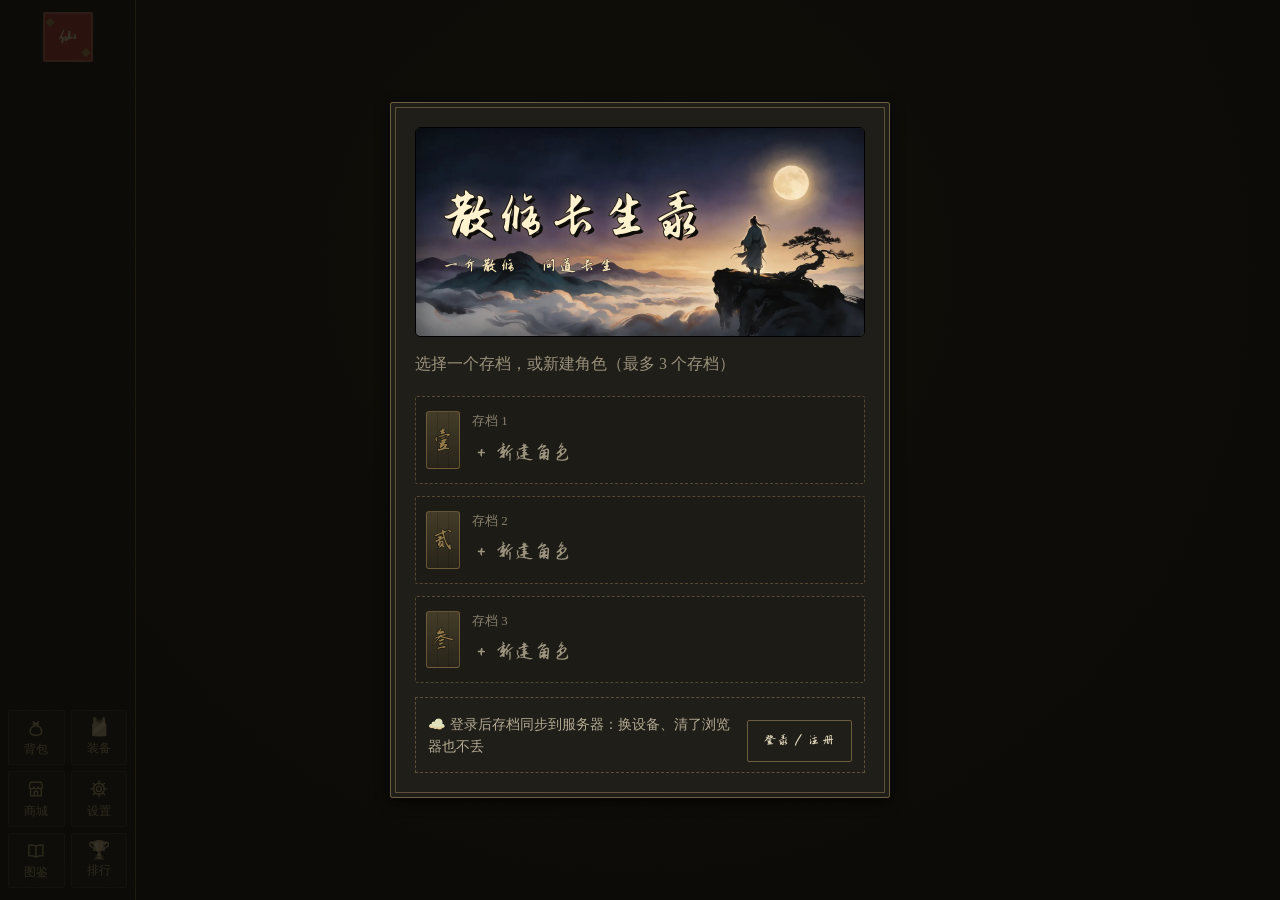
<file: index.html>
<!DOCTYPE html>
<html lang="zh-CN">
<head>
    <meta charset="UTF-8">
    <meta name="viewport" content="width=device-width, initial-scale=1.0, viewport-fit=cover">
    <meta name="color-scheme" content="dark light">
    <meta name="theme-color" content="#15140f">
    <title>散修长生录</title>
    <script>
        // 配色主题（v7.20）：全局偏好，不跟存档走；在样式表加载前就写到 <html data-theme>，避免首屏先闪一下别的配色
        (function () {
            var THEMES = { xuanzhi: '#e9e2cf', qinglv: '#0b1517', xuanye: '#0c0b17', songyan: '#15140f' };
            var t = 'songyan';
            try { var saved = localStorage.getItem('xiuxianTheme'); if (saved && THEMES[saved]) t = saved; } catch (e) {}
            document.documentElement.setAttribute('data-theme', t);
            var m = document.querySelector('meta[name="theme-color"]'); if (m) m.setAttribute('content', THEMES[t]);
        })();
    </script>
    <link rel="stylesheet" href="style.css?v=14.65">

</head>
<body data-panel="cultivation">
    <!-- v7.26 漫画风图标墨线：加粗外描边 + 右下硬阴影（物品图标的 icoSvg 统一引用 #icoInk） -->
    <svg width="0" height="0" style="position:absolute" aria-hidden="true" focusable="false"><defs>
        <filter id="icoInk" x="-25%" y="-25%" width="150%" height="150%" color-interpolation-filters="sRGB">
            <feMorphology in="SourceAlpha" operator="dilate" radius="0.75" result="thick"/>
            <feFlood flood-color="#120e09"/><feComposite in2="thick" operator="in" result="outline"/>
            <feOffset in="outline" dx="0.9" dy="1.1" result="drop"/>
            <feFlood flood-color="#000" flood-opacity="0.5"/><feComposite in2="drop" operator="in" result="shadow"/>
            <feMerge><feMergeNode in="shadow"/><feMergeNode in="outline"/><feMergeNode in="SourceGraphic"/></feMerge>
        </filter>
    </defs></svg>
    <a class="skip-link" href="#main">跳到主要内容</a>
    <h1 class="sr-only">散修长生录</h1>
    <div id="notificationLive" class="sr-only" role="status" aria-live="polite"></div>
    <div class="container">
        <!-- 侧边导航栏 -->
        <div class="sidebar">
            <div class="logo" onclick="showStartScreen()" aria-label="返回存档选择">仙</div>
            <div class="skill-tree" id="skillTree"></div>
            <div class="nav-grid">
                <button type="button" class="nav-mini" data-nav="inventory" onclick="switchPanel('inventory')" title="背包"><span class="nav-ico">🎒</span><span>背包</span><span class="badge-dot" id="invBadgeDesktop" title="背包快满了" hidden></span></button>
                <button type="button" class="nav-mini" data-nav="equipment" onclick="switchPanel('equipment')" title="装备"><span class="nav-ico">🎽</span><span>装备</span></button>
                <button type="button" class="nav-mini" data-nav="shop" onclick="switchPanel('shop')" title="商城"><span class="nav-ico">🏪</span><span>商城</span></button>
                <button type="button" class="nav-mini" data-nav="settings" onclick="switchPanel('settings')" title="设置"><span class="nav-ico">⚙️</span><span>设置</span></button>
                <button type="button" class="nav-mini" data-nav="codex" onclick="switchPanel('codex')" title="图鉴：妖兽 / 法宝 / 万物 / 画卷"><span class="nav-ico">📖</span><span>图鉴</span><span class="badge-dot" id="codexBadge" title="图鉴有新收录" hidden></span></button>
                <button type="button" class="nav-mini" data-nav="rank" onclick="switchPanel('rank')" title="排行榜：境界榜 / 问道塔榜"><span class="nav-ico">🏆</span><span>排行</span></button>
            </div>
        </div>

        <!-- 主内容区 -->
        <div class="main-content" id="main">
            <!-- 游戏开始前的创建屏幕 -->
            <div id="startScreen" class="modal show">
                <div class="modal-content" role="dialog" aria-modal="true">
                    <div id="startHero"></div>
                    <div class="modal-title">⚡ 散修长生录 ⚡</div>
                    <!-- 存档选择：最多 3 个存档 -->
                    <p id="slotHint" style="color: var(--text-l4); margin-bottom: 20px;">选择一个存档，或新建角色（最多 3 个存档）</p>
                    <div id="slotSelect" class="slot-select"></div>
                    <!-- v7.93 账号与云存档（网页版） -->
                    <div id="accountBar" class="account-bar" hidden></div>

                    <div id="createSection" style="display: none;">
                    <button class="btn btn-secondary" onclick="showSlotSelect()" style="margin-bottom: 12px; padding: 4px 12px;">← 返回存档选择</button>
                    <p style="color: var(--text-l4); margin-bottom: 20px;"><span id="createSlotLabel"></span> · 灵气苏醒，你的修仙之路即将开启</p>

                    <div class="create-form">
                        <div class="form-group">
                            <label for="playerName">修仙者名讳 *</label>
                            <input type="text" id="playerName" name="playerName" autocomplete="off" spellcheck="false" placeholder="输入你的名字（最多 8 个字）" maxlength="8">
                        </div>

                        <div class="form-group">
                            <label for="playerGender">性别</label>
                            <select id="playerGender" name="playerGender" autocomplete="off">
                                <option value="男">男</option>
                                <option value="女">女</option>
                                <option value="其他">其他</option>
                            </select>
                        </div>

                        <div class="form-group">
                            <label for="playerOrigin">出身背景 *</label>
                            <select id="playerOrigin" name="playerOrigin" autocomplete="off">
                                <option value="">选择出身</option>
                                <option value="orphan">孤儿 - 多得灵玉饰品（生活技能速度+5%）</option>
                                <option value="disciple">玄门后裔 - 多得筑基丹和铁剑</option>
                            </select>
                        </div>

                        <div class="form-group">
                            <label for="playerSpiritRoot">灵根属性 *</label>
                            <select id="playerSpiritRoot" name="playerSpiritRoot" autocomplete="off">
                                <option value="">选择灵根</option>
                                <option value="metal">金灵根【⚔️ 偏战斗·稳定输出】- 克制木灵根</option>
                                <option value="wood">木灵根【🌾 偏种田】- 克制土灵根</option>
                                <option value="water">水灵根【🧪 偏炼丹·耐久】- 克制火灵根</option>
                                <option value="fire">火灵根【⚔️ 偏战斗·爆发输出】- 克制金灵根</option>
                                <option value="earth">土灵根【🛡️ 偏坦克】- 克制水灵根</option>
                                <option value="wind">风灵根【⚖️ 均衡全能】- 无克制，攻速+10%</option>
                                <option value="thunder">雷灵根【📈 偏养成】- 克制冰灵根</option>
                                <option value="ice">冰灵根【🧪 偏炼丹·省料】- 克制雷灵根</option>
                            </select>
                        </div>

                        <div class="form-group">
                            <label for="playerRootGrade">灵根资质 *</label>
                            <select id="playerRootGrade" name="playerRootGrade" autocomplete="off">
                                <option value="">选择资质</option>
                                <option value="tian">天灵根</option>
                                <option value="zhen">真灵根</option>
                                <option value="wei">伪灵根</option>
                            </select>
                        </div>

                        <button class="btn" onclick="startGame()" style="width: 100%; margin-top: 20px;">
                            🌟 开始修行 🌟
                        </button>
                    </div>
                    </div>
                </div>
            </div>

            <!-- 游戏进行中的界面 -->
            <div id="gameScreen" class="hidden">
                <!-- 顶部信息栏 -->
                <div class="header">
                    <div class="player-info">
                        <div class="info-item">
                            <div class="info-label">修仙者</div>
                            <div class="info-value" id="playerNameDisplay">-</div>
                        </div>
                        <div class="info-item">
                            <div class="info-label">当前境界</div>
                            <div class="info-value" id="realmDisplay">练气一层</div>
                        </div>
                        <div class="info-item">
                            <div class="info-label"><span data-ico="qi">✨</span> 修为进度</div>
                            <div class="progress-bar">
                                <div class="progress-fill" id="cultivationProgress" style="width: 0%">
                                    <span id="progressText">0%</span>
                                </div>
                            </div>
                        </div>
                    </div>
                    <div class="currency-bar" id="currencyBar">
                        <div class="cur-chip" onclick="switchPanel('shop')" role="button" tabindex="0" title="灵石：点击进入商城" aria-label="灵石，点击进入商城">
                            <span data-ico="coin">💎</span><span class="cur-name">灵石</span><b id="coinAmount">100</b>
                        </div>
                        <div class="cur-chip" data-cur="danhuo" style="display: none;" onclick="switchPanel('danhuo')" role="button" tabindex="0" title="丹火：点击进入丹火（淬炼装备、强化灵根）" aria-label="丹火">
                            <span data-ico="danhuo">🔥</span><span class="cur-name">丹火</span><b class="cur-amount">0</b>
                        </div>
                        <div class="cur-chip" data-cur="shenshi" style="display: none;" onclick="switchPanel('shenshi')" role="button" tabindex="0" title="神识：点击进入神识（分身强化、专注、感应）" aria-label="神识">
                            <span data-ico="shenshi">👁️</span><span class="cur-name">神识</span><b class="cur-amount">0</b>
                        </div>
                        <div class="cur-chip" data-cur="daoguo" style="display: none;" onclick="switchPanel('daoguo')" role="button" tabindex="0" title="道果：点击进入道果（淬体、悟法、合道）" aria-label="道果">
                            <span data-ico="daoguo">🍎</span><span class="cur-name">道果</span><b class="cur-amount">0</b>
                        </div>
                    </div>
                    <div id="breakThroughBtn" class="btn btn-secondary" onclick="showBreakthroughModal()" style="display: none;">
                        ✨ 尝试突破 ✨
                    </div>
                </div>

                <!-- 新手任务条（任务全部完成后自动隐藏） -->
                <div id="questBanner" class="quest-banner" style="display: none;"></div>
                <!-- 支持作者的一次性提示（v7.79，网页版，第一次到筑基 / 看完证道结局） -->
                <div id="supportNudge" class="support-nudge" hidden></div>

                <!-- 窄屏（≤1024px）境界感悟：窄屏不显示右侧栏（v7.89），渡劫 / 渡衰 / 精元开关等入口、已有的加成、灵根与功法特效放这里（宽屏隐藏） -->
                <details id="realmLoreMobile" class="realm-lore-mobile">
                    <summary id="realmLoreMobileSummary">📜 境界感悟</summary>
                    <div id="realmLoreMobileBox"></div>
                    <details class="rl-sub"><summary>🌱 灵根与功法特效</summary><div id="bonusListMobile"></div></details>
                </details>

                <!-- 面板容器 -->
                <div class="panel-container">
                    <!-- 主面板 -->
                    <div class="main-panel">
                        <!-- 手机端技能栏（桌面端隐藏，由左侧技能树代替） -->
                        <div id="mobileSkillBar" class="mobile-skill-bar"></div>
                        <!-- 全局进度条 -->
                        <div id="globalProgressBar" style="display: none; margin-bottom: 15px;">
                            <div style="display: flex; justify-content: space-between; align-items: center; margin-bottom: 5px;">
                                <span id="progressActionName" style="color: var(--jade); font-weight: bold;">当前动作</span>
                                <span id="progressTimeRemain" style="color: var(--gold); font-size: 0.9em;">0s</span>
                            </div>
                            <div class="progress-bar" style="height: 6px;">
                                <div id="globalProgressFill" class="progress-fill" style="width: 0%; height: 100%;"></div>
                            </div>
                        </div>

                        <!-- 分身状态条（元婴初期起显示） -->
                        <div id="cloneBar" class="clone-bar" style="display: none;"></div>
                        <div id="plotBar" class="clone-bar" style="display: none;"></div>

                        <!-- 修炼面板 -->
                        <div id="panel-cultivation" class="panel-content">
                            <div class="panel-title">🧘 修炼</div>
                            <div class="skill-exp-header" data-skill="cultivation"></div>

                            <!-- 功法：一行显示当前功法与速度，切换是次要操作（描边按钮） -->
                            <div class="art-card">
                                <div class="art-card-main">
                                    <span class="art-card-label">功法</span>
                                    <div id="currentArtDisplay"><b class="art-name">引气诀</b><span class="art-speed">修炼速度 ×<span id="artSpeedDisplay">1.0</span></span></div>
                                </div>
                                <button id="switchArtBtn" class="btn btn-secondary art-switch" onclick="showArtSwitchModal()">切换功法</button>
                            </div>

                            <div class="action-list" id="cultivationActions">
                                <!-- 吐纳灵气 - 已解锁 -->
                                <div class="action-item" onclick="selectAction('cultivation', 'basic')">
                                    <div class="action-name">🟢 吐纳灵气</div>
                                    <div class="action-desc">基础修为 · 5秒/次</div>
                                </div>

                                <!-- 小周天 - 条件解锁 -->
                                <div class="action-item action-locked" onclick="selectAction('cultivation', 'small')">
                                    <div class="action-name">⭕ 小周天</div>
                                    <div class="action-desc">效率提升 · 需练气一层</div>
                                    <div class="action-lock-hint" id="lock-hint-small" style="display: none; font-size: 0.8em; color: var(--color-warning); margin-top: 4px;"><span id="lock-level-small">需要练气一层</span></div>
                                </div>

                                <!-- 大周天 - 条件解锁 -->
                                <div class="action-item action-locked" onclick="selectAction('cultivation', 'big')">
                                    <div class="action-name">⭕ 大周天</div>
                                    <div class="action-desc">中期主力 · 需练气九层</div>
                                    <div class="action-lock-hint" id="lock-hint-big" style="display: none; font-size: 0.8em; color: var(--color-warning); margin-top: 4px;"><span id="lock-level-big">需要练气九层</span></div>
                                </div>

                                <!-- 龟息术 - 条件解锁 -->
                                <div class="action-item action-locked" onclick="selectAction('cultivation', 'breath')">
                                    <div class="action-name">⭕ 龟息术</div>
                                    <div class="action-desc">高产出 · 需练气十三层</div>
                                    <div class="action-lock-hint" id="lock-hint-breath" style="display: none; font-size: 0.8em; color: var(--color-warning); margin-top: 4px;"><span id="lock-level-breath">需要练气十三层</span></div>
                                </div>

                                <!-- 顿悟 - 条件解锁 -->
                                <div class="action-item action-locked" onclick="selectAction('cultivation', 'epiphany')">
                                    <div class="action-name">⭕ 顿悟</div>
                                    <div class="action-desc">后期爆发 · 需筑基中期</div>
                                    <div class="action-lock-hint" id="lock-hint-epiphany" style="display: none; font-size: 0.8em; color: var(--color-warning); margin-top: 4px;"><span id="lock-level-epiphany">需要筑基中期</span></div>
                                </div>
                            </div>

                            <div class="action-detail show" id="action-detail-cultivation-basic">
                                <div class="detail-row">
                                    <span>当前动作:</span>
                                    <span id="activeActionDisplay">-</span>
                                </div>
                                <div class="detail-row">
                                    <span>进度:</span>
                                    <span id="activeProgress">0%</span>
                                </div>
                                <div class="detail-row">
                                    <span><span data-ico="qi">✨</span> 获得修为:</span>
                                    <span id="activeOutput">0</span>
                                </div>
                                <button class="btn" id="stopBtn" onclick="stopAction()" style="display: none;">
                                    ⏹️ 停止
                                </button>
                            </div>
                        </div>

                        <!-- 炼丹面板 -->
                        <div id="panel-alchemy" class="panel-content hidden">
                            <div class="panel-title">🧪 炼丹</div>
                            <div class="skill-exp-header" data-skill="alchemy"></div>
                            <div class="skill-list" id="alchemySkills"></div>
                            <div id="alchemyBoostBar" class="boost-bar" style="display: none;"></div>
                            <div class="action-list" id="alchemyActions"></div>
                            <div class="action-detail" id="action-detail-alchemy"></div>
                        </div>

                        <!-- 炼器面板 -->
                        <div id="panel-forging" class="panel-content hidden">
                            <div class="panel-title">🔨 炼器</div>
                            <div class="skill-exp-header" data-skill="forging"></div>
                            <div class="skill-list" id="forgingSkills"></div>
                            <div class="action-list" id="forgingActions"></div>
                            <div class="action-detail" id="action-detail-forging"></div>
                        </div>

                        <!-- 灵田面板 -->
                        <div id="panel-farming" class="panel-content hidden">
                            <div class="panel-title">🌾 灵田</div>
                            <div class="skill-exp-header" data-skill="farming"></div>
                            <div class="skill-list" id="farmingSkills"></div>
                            <div class="action-list" id="farmingActions"></div>
                            <div class="action-detail" id="action-detail-farming"></div>
                        </div>

                        <!-- 采矿面板 -->
                        <div id="panel-mining" class="panel-content hidden">
                            <div class="panel-title">⛏️ 采矿</div>
                            <div class="skill-exp-header" data-skill="mining"></div>
                            <div class="skill-list" id="miningSkills"></div>
                            <div class="action-list" id="miningActions"></div>
                            <div class="action-detail" id="action-detail-mining"></div>
                        </div>

                        <!-- 丹火面板（结丹期解锁） -->
                        <div id="panel-danhuo" class="panel-content hidden">
                            <div class="panel-title">🔥 丹火</div>
                            <div class="skill-exp-header" data-skill="danhuo"></div>
                            <div id="danhuoUses" class="skill-uses"></div>
                            <div class="action-list" id="danhuoActions"></div>
                            <div class="action-detail" id="action-detail-danhuo"></div>
                        </div>

                        <!-- 神识面板（元婴期解锁） -->
                        <div id="panel-shenshi" class="panel-content hidden">
                            <div class="panel-title">👁️ 神识</div>
                            <div class="skill-exp-header" data-skill="shenshi"></div>
                            <div id="shenshiUses" class="skill-uses"></div>
                            <div class="action-list" id="shenshiActions"></div>
                            <div class="action-detail" id="action-detail-shenshi"></div>
                        </div>

                        <!-- 道果面板（合体期解锁） -->
                        <div id="panel-daoguo" class="panel-content hidden">
                            <div class="panel-title">🍎 道果</div>
                            <div class="skill-exp-header" data-skill="daoguo"></div>
                            <div id="daoguoUses" class="skill-uses"></div>
                            <div class="action-list" id="daoguoActions"></div>
                            <div class="action-detail" id="action-detail-daoguo"></div>
                        </div>

                        <!-- 悟道面板（化神期解锁） -->
                        <div id="panel-wudao" class="panel-content hidden">
                            <div class="panel-title">☯️ 悟道</div>
                            <div class="skill-exp-header" data-skill="wudao"></div>
                            <div class="law-intro">参悟八种法则，领悟越深，战斗与生活的加成越强。法则等级上限随境界提高；与自己灵根同名的法则参悟更快。参悟会占用主角的行动（分身不能参悟）。</div>
                            <div class="action-list law-list" id="wudaoActions"></div>
                        </div>

                        <!-- 宗门面板（v7.49） -->
                        <div id="panel-sect" class="panel-content hidden">
                            <div class="panel-title">🏯 宗门</div>
                            <div id="sectContent"></div>
                        </div>

                        <!-- 战斗面板 -->
                        <div id="panel-battle" class="panel-content hidden">
                            <div class="panel-title">⚔️ 战斗</div>
                            <div class="skill-exp-header" data-skill="battle"></div>
                            <div id="hpRestoreBar" class="hp-restore-bar"></div>
                            <!-- 战斗/秘境标签页 -->
                            <div style="display: flex; gap: 10px; margin-bottom: 15px; border-bottom: 2px solid var(--border-l3);">
                                <button id="battleTab-areas" class="panel-tab active" onclick="switchBattleTab('areas')" style="flex: 1; padding: 10px; background: none; border: none; color: var(--gold); cursor: pointer; font-weight: bold; border-bottom: 3px solid var(--gold);">战斗区域</button>
                                <button id="battleTab-dungeons" class="panel-tab" onclick="switchBattleTab('dungeons')" style="flex: 1; padding: 10px; background: none; border: none; color: var(--text-l4); cursor: pointer; font-weight: bold;">秘境</button>
                                <button id="battleTab-tower" class="panel-tab" onclick="switchBattleTab('tower')" style="flex: 1; padding: 10px; background: none; border: none; color: var(--text-l4); cursor: pointer; font-weight: bold; display: none;">问道塔</button>
                            </div>
                            <!-- 战斗区域内容 -->
                            <div id="battleContent-areas">
                                <div id="autoBattleBar" class="auto-battle-bar"></div>
                                <div class="skill-list" id="battleSkills"></div>
                                <div class="action-list" id="battleActions"></div>
                                <div class="action-detail" id="action-detail-battle"></div>
                            </div>
                            <!-- 秘境内容 -->
                            <div id="battleContent-dungeons" style="display: none;">
                                <!-- 克制预览条 -->
                                <div id="battleCounterPreview" style="background: rgba(111,156,138,0.1); border: 1px solid var(--jade); border-radius: 4px; padding: 12px; margin-bottom: 15px; display: none;">
                                    <div style="display: flex; justify-content: space-between; align-items: center; margin-bottom: 8px;">
                                        <div class="sec-title" style="color: var(--jade); font-weight: bold;">⚡ 克制关系预览</div>
                                        <button onclick="showCounterSystemModal()" style="background: rgba(111,156,138,0.2); border: 1px solid var(--jade); color: var(--jade); padding: 4px 8px; border-radius: 3px; cursor: pointer; font-size: 0.85em;">📖 详情</button>
                                    </div>
                                    <div id="counterInfo" style="color: var(--gold); font-size: 0.9em; line-height: 1.6em;"></div>
                                </div>
                                <div class="action-list" id="dungeonActions"></div>
                            </div>
                            <!-- 问道塔（v7.57） -->
                            <div id="battleContent-tower" style="display: none;">
                                <div id="towerContent"></div>
                            </div>
                        </div>

                        <!-- P1-1 战斗UI容器 -->
                        <div id="battleContainer" class="battle-container hidden">
                            <!-- 战斗顶部栏 -->
                            <div class="battle-header">
                                <div>
                                    <div class="battle-title" id="battleTitle">⚔️ 秘境战斗中</div>
                                    <div id="dungeonProgress" class="dungeon-progress" style="display: none;"></div>
                                </div>
                                <div class="battle-controls">
                                    <span id="autoBattleStatus" class="auto-battle-status"></span><button id="btn-retreat" class="btn-retreat" onclick="retreatFromDungeon()">撤退</button>
                                </div>
                            </div>

                            <!-- 双方状态栏 -->
                            <div class="battle-status">
                                <div class="combatant player">
                                    <div class="combatant-name combatant-player-name" id="playerNameBattle">玩家</div>
                                    <div class="hp-bar">
                                        <div class="hp-fill" id="playerHPBar"></div>
                                        <div class="hp-text" id="playerHPText">0/0</div>
                                    </div>
                                    <div class="atk-bar" title="攻击蓄力进度"><div class="atk-fill" id="playerAtkBar"></div></div>
                                    <div class="combatant-stats">
                                        <span class="cs-stat" title="攻击"><i>攻</i><span id="playerAtk">0</span></span>
                                        <span class="cs-stat" title="防御"><i>防</i><span id="playerDef">0</span></span>
                                        <span class="cs-stat" title="命中率"><i>命</i><span id="playerHit">-</span></span>
                                    </div>
                                </div>

                                <div class="combatant monster">
                                    <div class="combatant-name combatant-monster-name" id="monsterNameBattle">敌人</div>
                                    <div class="hp-bar">
                                        <div class="hp-fill low" id="monsterHPBar"></div>
                                        <div class="hp-text" id="monsterHPText">0/0</div>
                                    </div>
                                    <div class="atk-bar" title="攻击蓄力进度"><div class="atk-fill" id="monsterAtkBar"></div></div>
                                    <div class="combatant-stats">
                                        <span class="cs-stat" title="攻击"><i>攻</i><span id="monsterAtk">0</span></span>
                                        <span class="cs-stat" title="防御"><i>防</i><span id="monsterDef">0</span></span>
                                        <span class="cs-stat" title="命中率"><i>命</i><span id="monsterHit">-</span></span>
                                    </div>
                                </div>
                            </div>

                            <!-- 战斗场景 -->
                            <div class="battle-scene bs-stage" id="battleStage">
                                <div class="bs-bg" id="battleBg"></div>
                                <div class="bs-fighter bs-player" id="playerSprite"></div>
                                <div class="monster-sprite" id="monsterSprite"></div>
                                <div class="bs-fx-layer" id="battleFxLayer"></div>
                                <div class="bs-vignette"></div>
                                <div id="damageFloatLayer" class="damage-float-layer"></div>
                            </div>

                            <!-- 战斗日志 -->
                            <!-- v7.73 本次战利品 -->
                            <div id="battleLoot" class="battle-loot"></div>

                            <div class="battle-log-hint"><span class="blh-title">战报</span>保留最近 30 条，可上下滚动查看</div>
                            <div id="battleLog" class="battle-log" tabindex="0" aria-label="战斗日志，可上下滚动"></div>

                            <!-- 食物快捷栏与速度控制 -->
                            <div class="food-bar">
                                <div class="food-slot">
                                    <span class="food-icon" id="foodIcon">🍽️</span>
                                    <div class="food-info">
                                        <span class="food-name" id="foodName">无食物</span>
                                        <span class="food-count" id="foodCountText">在炼丹中制作</span>
                                    </div>
                                </div>
                                <label class="auto-eat-toggle">
                                    <input type="checkbox" id="autoEatToggle" onchange="toggleAutoEat(this.checked)">
                                    <span>自动食用</span>
                                </label>

                                <div style="margin-left: auto;"></div>

                                <div class="battle-speed-control">
                                    <span style="color: var(--text-l4); margin-right: 8px;">速度:</span>
                                    <button class="speed-btn active" data-speed="1" onclick="setBattleSpeed(1)">1x</button>
                                    <button class="speed-btn" data-speed="2" onclick="setBattleSpeed(2)">2x</button>
                                    <button class="speed-btn" data-speed="4" onclick="setBattleSpeed(4)">4x</button>
                                </div>
                            </div>
                        </div>

                        <!-- 背包面板 -->
                        <div id="panel-inventory" class="panel-content hidden">
                            <div class="panel-title">🎒 背包</div>
                            <div style="margin-bottom: 15px;">
                                <span style="color: var(--text-l4);">容量: </span>
                                <span id="inventoryCapacity" style="color: var(--jade); font-weight: bold;">0/50</span>
                            </div>
                            <div class="inventory-hint">装备已单独放在「装备」界面：<a href="#" onclick="switchPanel('equipment'); return false;">🎽 前往装备</a>；点击背包里的装备可查看属性并装备。</div>
                            <div class="inventory-grid" id="inventoryGrid"></div>
                        </div>

                        <!-- 装备面板 -->
                        <div id="panel-equipment" class="panel-content hidden">
                            <div class="panel-title">🎽 装备</div>
                            <div id="equipmentContent"></div>
                        </div>

                        <!-- 商城面板 -->
                        <div id="panel-shop" class="panel-content hidden">
                            <div class="panel-title">🏪 商城</div>
                            <div id="shopTabs" class="shop-tabs" style="display: none;"></div>
                            <div id="shopBalance" style="margin-bottom: 15px; color: var(--gold);"></div>
                            <div class="inventory-grid" id="shopGrid"></div>
                        </div>

                        <!-- 排行榜面板（v7.83） -->
                        <div id="panel-rank" class="panel-content hidden">
                            <div class="panel-title">🏆 排行榜</div>
                            <div id="rankBody"></div>
                        </div>

                        <!-- 图鉴面板（v7.75） -->
                        <div id="panel-codex" class="panel-content hidden">
                            <div class="panel-title">📖 图鉴</div>
                            <div id="codexBody"></div>
                        </div>

                        <!-- 设置面板 -->
                        <div id="panel-settings" class="panel-content hidden">
                            <div class="panel-title">⚙️ 设置</div>

                            <!-- 离线设置 -->
                            <div class="stat-panel">
                                <div class="stat-title">⏰ 离线设置</div>
                                <div class="stat-row">
                                    <span class="stat-label">最多离线奖励(小时):</span>
                                    <input type="number" id="maxOfflineHours" name="maxOfflineHours" autocomplete="off" inputmode="numeric" aria-label="最多离线奖励（小时）" min="1" max="24" value="24" style="width: 60px; padding: 5px; background: var(--bg-sunken); border: 1px solid var(--border-l3); color: var(--text-l1); border-radius: 3px;" onchange="updateSetting('maxOfflineHours', this.value)">
                                </div>
                            </div>

                            <!-- 玩法介绍 -->
                            <div class="stat-panel">
                                <div class="stat-title">📖 玩法介绍</div>
                                <div class="stat-row">
                                    <span class="stat-label">新手引导:</span>
                                    <button class="btn btn-secondary" onclick="showTutorial(0)" style="padding: 6px 16px;">重新查看</button>
                                </div>
                                <div class="stat-row">
                                    <span class="stat-label">新手任务:</span>
                                    <button class="btn btn-secondary" onclick="showQuestList()" style="padding: 6px 16px;">查看任务</button>
                                </div>
                                <div class="stat-row">
                                    <span class="stat-label">阶段重点:</span>
                                    <button class="btn btn-secondary" onclick="showStageGuide()" style="padding: 6px 16px;">查看</button>
                                </div>
                                <div class="stat-row">
                                    <span class="stat-label">境界解锁一览:</span>
                                    <button class="btn btn-secondary" onclick="showRealmUnlockList()" style="padding: 6px 16px;">查看</button>
                                </div>
                                <div class="stat-row">
                                    <span class="stat-label">成就:</span>
                                    <button class="btn btn-secondary" onclick="showAchievementList()" style="padding: 6px 16px;">查看</button>
                                </div>
                            </div>

                            <!-- 通知设置 -->
                            <div class="stat-panel">
                                <div class="stat-title">🔔 通知设置</div>
                                <div class="stat-row">
                                    <span class="stat-label">启用通知:</span>
                                    <label style="display: flex; align-items: center; gap: 8px; cursor: pointer;">
                                        <input type="checkbox" id="enableNotifications" checked onchange="updateSetting('enableNotifications', this.checked)" style="width: 20px; height: 20px; cursor: pointer;">
                                        <span id="notificationStatus">已启用</span>
                                    </label>
                                </div>
                                <div class="settings-hint">关闭后不再弹出获得材料、升级等日常提示，只保留失败、警告、被击败等重要提示。</div>
                            </div>

                            <!-- 显示设置 -->
                            <div class="stat-panel">
                                <div class="stat-title">🎨 显示设置</div>
                                <div class="stat-row">
                                    <label class="stat-label" for="colorTheme">配色主题:</label>
                                    <select id="colorTheme" name="colorTheme" autocomplete="off" onchange="setColorTheme(this.value)">
                                        <option value="songyan">松烟铜器（默认）</option>
                                        <option value="xuanzhi">宣纸墨韵（浅色）</option>
                                        <option value="qinglv">青绿山水</option>
                                        <option value="xuanye">玄夜星宿</option>
                                    </select>
                                </div>
                                <div class="stat-row">
                                    <label class="stat-label" for="fontScale">字体大小:</label>
                                    <select id="fontScale" name="fontScale" autocomplete="off" onchange="updateSetting('fontScale', this.value)">
                                        <option value="90">小</option>
                                        <option value="100">中（默认）</option>
                                        <option value="115">大</option>
                                        <option value="130">特大</option>
                                    </select>
                                </div>
                                <div class="stat-row">
                                    <span class="stat-label">自动突破:</span>
                                    <label style="display: flex; align-items: center; gap: 8px; cursor: pointer;">
                                        <input type="checkbox" id="autoBreakthrough" checked onchange="updateSetting('autoBreakthrough', this.checked)" style="width: 20px; height: 20px; cursor: pointer;">
                                        <span>修为满了自动突破小境界（离线也生效；大境界仍需手动）</span>
                                    </label>
                                </div>
                                <div class="stat-row">
                                    <span class="stat-label">突破特效:</span>
                                    <label style="display: flex; align-items: center; gap: 8px; cursor: pointer;">
                                        <input type="checkbox" id="breakthroughFx" checked onchange="updateSetting('breakthroughFx', this.checked)" style="width: 20px; height: 20px; cursor: pointer;">
                                        <span>突破境界时播放特效</span>
                                    </label>
                                </div>
                                <div class="stat-row" style="flex-direction: column; align-items: flex-start; gap: 8px;">
                                    <span class="stat-label">突破特效回放:</span>
                                    <div id="fxReplayList" class="fx-replay-list"></div>
                                </div>
                                <div class="stat-row">
                                    <label class="stat-label" for="notificationSeconds">通知停留时间:</label>
                                    <select id="notificationSeconds" name="notificationSeconds" autocomplete="off" onchange="updateSetting('notificationSeconds', this.value)">
                                        <option value="2">2 秒（默认）</option>
                                        <option value="4">4 秒</option>
                                        <option value="8">8 秒</option>
                                        <option value="15">15 秒</option>
                                    </select>
                                </div>
                            </div>

                            <!-- v7.93 账号与云存档（只在网页版显示） -->
                            <div class="stat-panel" id="accountPanelWrap" hidden>
                                <div class="stat-title">☁️ 账号与云存档</div>
                                <div id="accountPanel"></div>
                            </div>

                            <!-- 存档管理 -->
                            <div class="stat-panel">
                                <div class="stat-title">💾 存档管理</div>
                                <div id="currentSlotLabel" style="color: var(--text-l3); font-size: 0.85em; margin-bottom: 8px;"></div>
                                <div style="display: flex; flex-direction: column; gap: 10px;">
                                    <button class="btn" onclick="backToSlotSelect()">🔀 切换存档</button>
                                    <button class="btn" onclick="exportSave()">📥 导出存档（下载文件）</button>
                                    <button class="btn btn-secondary" onclick="importSave()">📤 导入存档（选择文件）</button>
                                    <input type="file" id="importSaveFile" accept=".txt,.json,text/plain" style="display:none" onchange="onImportFileChosen(this)" aria-label="选择存档文件">
                                    <button class="btn btn-secondary" onclick="resetGame()">🗑 删除当前存档</button>
                                </div>
                            </div>

                            <!-- 支持作者（v7.79，只在网页版显示） -->
                            <div class="stat-panel" id="supportPanel" hidden>
                                <div class="stat-title">☕ 支持作者</div>
                                <div class="support-text">《散修长生录》是一个人做的免费游戏。如果你玩得开心，可以去爱发电支持一下，订阅还能参与每月的新功能投票。发电完全自愿，不会换来任何游戏内的道具或加成。</div>
                                <a class="btn support-btn" href="https://afdian.com/a/wltzlby" target="_blank" rel="noopener" onclick="supportOpened()">⚡ 去爱发电支持作者</a>
                                <div class="support-text stats-note">网页版会匿名统计打开次数和修炼进度（只记数量，不含角色名、存档等任何个人信息），用来改进游戏。</div>
                            </div>
                        </div>
                    </div>

                    <!-- 侧边栏 -->
                    <div class="side-panel">
                        <!-- 修为信息 -->
                        <div class="stat-panel">
                            <div class="stat-title"><span data-ico="qi">✨</span> 修为信息</div>
                            <div class="stat-row">
                                <span class="stat-label">修为值:</span>
                                <span class="stat-value"><span id="cultivationXP">0/100</span></span>
                            </div>
                            <div style="width: 100%; height: 20px; background: var(--bg-sunken); border: 1px solid var(--jade); border-radius: 3px; margin: 8px 0; overflow: hidden;">
                                <div style="width: 0%; height: 100%; background: var(--jade); transition: width 0.3s;" id="cultivationBar"></div>
                            </div>
                            <div class="stat-row">
                                <span class="stat-label">下次突破:</span>
                                <span class="stat-value" id="nextBreakthrough">100</span>
                            </div>
                        </div>

                        <!-- 境界感悟：原著境界描述、寿元、神通、资质与金丹品质 -->
                        <div class="stat-panel lore-journal">
                            <div class="stat-title">📜 境界感悟</div>
                            <div id="realmLoreBox" style="font-size: 0.85em; line-height: 1.7; color: var(--text-l3);"></div>
                        </div>

                        <!-- 技能经验 -->
                        <div class="stat-panel">
                            <div class="stat-title">📊 技能经验</div>
                            <div id="skillExperienceList"></div>
                        </div>

                        <!-- 装备信息 -->
                        <div class="stat-panel">
                            <div class="stat-title">⚔️ 装备</div>
                            <div class="stat-row">
                                <span class="stat-label">武器:</span>
                                <span class="stat-value" id="weaponDisplay">无</span>
                            </div>
                            <div class="stat-row">
                                <span class="stat-label">防具:</span>
                                <span class="stat-value" id="armorDisplay">无</span>
                            </div>
                            <div class="stat-row">
                                <span class="stat-label">饰品:</span>
                                <span class="stat-value" id="jewelryDisplay">无</span>
                            </div>
                        </div>

                        <!-- P2功能：属性面板 -->
                        <div class="stat-panel">
                            <div class="stat-title">💪 属性面板</div>
                            <div class="stat-row">
                                <span class="stat-label">生命值:</span>
                                <span class="stat-value" id="hpDisplay">100</span>
                            </div>
                            <div class="stat-row">
                                <span class="stat-label">攻击力:</span>
                                <span class="stat-value" id="atkDisplay">10</span>
                            </div>
                            <div class="stat-row">
                                <span class="stat-label">防御力:</span>
                                <span class="stat-value" id="defDisplay">5</span>
                            </div>
                            <div class="stat-row">
                                <span class="stat-label">攻速:</span>
                                <span class="stat-value" id="spdDisplay">10</span>
                            </div>
                        </div>

                        <!-- 灵根与功法特效 -->
                        <div class="stat-panel">
                            <div class="stat-title">🌱 灵根与功法特效</div>
                            <div id="bonusList" style="font-size: 0.85em; line-height: 1.7; color: var(--text-l3);"></div>
                        </div>

                        <!-- 自动保存提示 -->
                        <div style="text-align: center; color: var(--text-l4); font-size: 0.8em; margin-top: auto;">
                            💾 已自动保存
                        </div>
                    </div>
                </div>
            </div>
        </div>
    </div>

    <!-- 物品详情弹窗（P1功能）-->
    <!-- 购买数量对话框 -->
    <div id="buyModal" class="modal" style="display: none;">
        <div class="modal-content codex-modal" role="dialog" aria-modal="true" style="max-width: 380px; padding: 30px;">
            <button type="button" class="modal-close" onclick="closeBuyDialog()" aria-label="关闭">&times;</button>
            <div style="text-align: center; margin-bottom: 16px;">
                <div class="codex-icon" style="font-size: 44px; margin-bottom: 8px;" id="buyIcon">📦</div>
                <div class="codex-name" style="font-size: 1.2em; color: var(--jade); font-weight: bold;" id="buyName">商品</div>
                <div style="color: var(--text-l4); font-size: 0.85em; margin-top: 4px;" id="buyDesc"></div>
            </div>
            <div style="background: var(--bg-sunken); padding: 12px 15px; border-radius: 4px; margin-bottom: 14px; line-height: 1.8em;">
                <div><span style="color: var(--text-l4);">单价:</span> <span id="buyUnitPrice">-</span></div>
                <div><span style="color: var(--text-l4);">已有:</span> <span id="buyOwned">0</span></div>
                <div><span style="color: var(--text-l4);" id="buyCurLabel">灵石:</span> <span id="buyCoins">0</span></div>
            </div>
            <div class="sell-qty-row" style="margin-bottom: 14px;">
                <span>数量</span>
                <button class="btn btn-secondary" onclick="changeBuyQty(-1)">−</button>
                <input type="number" id="buyQty" name="buyQty" min="1" value="1" autocomplete="off" inputmode="numeric" aria-label="购买数量" oninput="updateBuyLabel()">
                <button class="btn btn-secondary" onclick="changeBuyQty(1)">+</button>
                <button class="btn btn-secondary" onclick="changeBuyQty('max')">最大</button>
            </div>
            <div id="buyTotalHint" style="text-align: center; color: var(--color-danger); min-height: 1.4em; font-size: 0.85em;"></div>
            <button class="btn" id="buyConfirmBtn" onclick="confirmBuy()" style="width: 100%;">购买</button>
        </div>
    </div>

    <div id="itemDetailModal" class="modal" style="display: none;">
        <div class="modal-content codex-modal" role="dialog" aria-modal="true" style="max-width: 400px; padding: 30px;">
            <button type="button" class="modal-close" onclick="closeItemDetail()" aria-label="关闭">&times;</button>
            <div style="text-align: center; margin-bottom: 20px;">
                <div class="codex-icon" style="font-size: 48px; margin-bottom: 10px;" id="itemIcon">📦</div>
                <div class="codex-name" style="font-size: 1.2em; color: var(--jade); font-weight: bold;" id="itemName">物品名称</div>
                <div class="codex-type" id="itemTypeSeal"></div>
            </div>
            <div style="background: var(--bg-sunken); padding: 15px; border-radius: 4px; margin-bottom: 15px;">
                <div style="color: var(--text-l4); font-size: 0.9em; margin-bottom: 8px;">📝 物品信息</div>
                <div style="color: var(--text-l1); line-height: 1.6em;">
                    <div><span style="color: var(--text-l4);">类型:</span> <span id="itemType">-</span></div>
                    <div><span style="color: var(--text-l4);">持有数量:</span> <span id="itemQty" style="color: var(--jade); font-weight: bold;">0</span></div>
                </div>
            </div>
            <div style="background: rgba(111,156,138,0.1); padding: 15px; border-radius: 4px; margin-bottom: 15px; border-left: 3px solid var(--jade);">
                <div style="color: var(--jade); font-size: 0.9em; margin-bottom: 8px;">💡 用途</div>
                <div style="color: var(--gold); font-size: 0.9em; line-height: 1.6em;" id="itemUsage">暂无已知用途</div>
            </div>
            <div style="display: flex; flex-wrap: wrap; gap: 10px; justify-content: center;">
                <button class="btn" onclick="closeItemDetail()" style="flex: 1 1 40%;">关闭</button>
                <button class="btn btn-secondary" id="itemActionBtn" onclick="performItemAction()" style="flex: 1 1 40%; display: none;">操作</button>
                <div id="itemSellQtyRow" class="sell-qty-row" style="display: none;">
                    <span>数量</span>
                    <button class="btn btn-secondary" onclick="changeSellQty(-1)">−</button>
                    <input type="number" id="itemSellQty" name="itemSellQty" autocomplete="off" inputmode="numeric" aria-label="出售数量" min="1" value="1" oninput="updateSellQtyLabel()">
                    <button class="btn btn-secondary" onclick="changeSellQty(1)">+</button>
                    <button class="btn btn-secondary" onclick="changeSellQty('max')">最大</button>
                </div>
                <button class="btn btn-secondary" id="itemSellBtn" onclick="sellItem(false)" style="flex: 1 1 40%; display: none;">出售</button>
                <button class="btn btn-secondary" id="itemSellAllBtn" onclick="sellItem(true)" style="flex: 1 1 40%; display: none;">全部出售</button>
            </div>
        </div>
    </div>

    <!-- 突破模态框 -->
    <div id="breakthroughModal" class="modal">
        <div class="modal-content talisman-modal" role="dialog" aria-modal="true">
            <button type="button" class="modal-close" onclick="closeBreakthroughModal()" aria-label="关闭">&times;</button>
            <div class="modal-title" id="btModalTitle">突破修为</div>
            <div class="bt-realms">
                <span class="bt-realm" id="btCurrentRealm" title="当前境界">-</span>
                <span class="bt-arrow" aria-hidden="true"></span>
                <span class="bt-realm next" id="btNextRealm" title="下一境界">-</span>
                <span class="bt-rate" id="btRateSeal" hidden></span>
            </div>
            <div class="stat-panel" style="margin-bottom: 20px;">
                <div class="stat-row">
                    <span class="stat-label">突破方式:</span>
                    <span class="stat-value" id="btBreakthroughType">自然突破</span>
                </div>
                <!-- 大境界突破的丹药需求区域（默认隐藏） -->
                <div id="btPillRequirement" style="display: none; margin-top: 15px; padding: 10px; background: rgba(249, 158, 11, 0.1); border: 1px solid var(--color-warning); border-radius: 4px;">
                    <div class="stat-row">
                        <span class="stat-label">所需丹药:</span>
                        <span class="stat-value" id="btPillName">-</span>
                    </div>
                    <div class="stat-row">
                        <span class="stat-label">当前拥有:</span>
                        <span class="stat-value" id="btPillCount">-</span>
                    </div>
                    <div id="btPillGuide" class="bt-guide" style="display: none;"></div>
                </div>
                <!-- 炼虚 21-24：渡劫入口（默认隐藏，见 renderTribulationGate） -->
                <div id="btTribulation" style="display: none; margin-top: 15px; padding: 10px; background: rgba(179, 157, 219, 0.12); border: 1px solid var(--violet); border-radius: 4px;"></div>
            </div>
            <button class="btn" id="btButton" onclick="attemptBreakthrough()" style="width: 100%; margin-top: 20px;">
                🌟 开始突破 🌟
            </button>
        </div>
    </div>

    <!-- 灵域选择模态框（化神期起，进入战斗前选一个，v6.77） -->
    <div id="domainSelectModal" class="modal">
        <div class="modal-content" role="dialog" aria-modal="true">
            <button type="button" class="modal-close" onclick="confirmDomainChoice(null)" aria-label="不使用灵域">&times;</button>
            <div class="modal-title">🌀 选择灵域 🌀</div>
            <p style="color: var(--text-l4, var(--text-l4)); margin-bottom: 14px; font-size: 0.9em;">
                <span id="domainSelectHint">灵域借天地之势布下，对战斗双方同时生效。</span>整场战斗（循环挑战期间）持续、中途不可更换。
                激活消耗 <span data-ico="shenshi">👁️</span> 神识 <b id="domainShenshiCost"></b>（现有 <b id="domainShenshiBalance">0</b>）。
            </p>
            <div id="domainSelectList" class="domain-grid"></div>
            <button class="btn btn-secondary" onclick="confirmDomainChoice(null)" style="width: 100%; margin-top: 16px;">
                不使用灵域，直接进入
            </button>
        </div>
    </div>

    <!-- 离线结算模态框 -->
    <div id="offlineModal" class="modal">
        <div class="modal-content scroll-modal" role="dialog" aria-modal="true">
            <div class="scroll-body">
            <div class="ending-art offline-art"><img src="img/offline.webp" alt="" decoding="async" onerror="this.parentNode.remove()"></div>
            <div class="modal-title">闭关归来</div>
            <div id="offlineContent"></div>
            </div>
            <button class="btn" onclick="closeOfflineModal()" style="width: 100%; margin-top: 20px;">
                继续修行
            </button>
        </div>
    </div>

    <!-- 奇遇（v7.45）：有待处理的奇遇或生效中的机缘时右下角出现「缘」印 -->
    <button type="button" id="qiyuSeal" class="qiyu-seal" onclick="openQiyuModal()" aria-label="奇遇" hidden><span class="qiyu-seal-char">缘</span><span class="qiyu-seal-count" id="qiyuSealCount" hidden></span></button>
    <div id="qiyuModal" class="modal">
        <div class="modal-content scroll-modal qiyu-modal" role="dialog" aria-modal="true">
            <button type="button" class="modal-close" onclick="closeQiyuModal()" aria-label="关闭">&times;</button>
            <div class="scroll-body">
            <div class="modal-title">奇遇</div>
            <div id="qiyuContent"></div>
            </div>
        </div>
    </div>

    <!-- 道途（v7.52） -->
    <div id="daoPathModal" class="modal">
        <div class="modal-content scroll-modal qiyu-modal" role="dialog" aria-modal="true">
            <button type="button" class="modal-close" onclick="closeDaoPathModal()" aria-label="关闭">&times;</button>
            <div class="scroll-body">
            <div class="modal-title">道途抉择</div>
            <div id="daoPathContent"></div>
            </div>
        </div>
    </div>

    <!-- 通关结局（v7.56） -->
    <div id="endingModal" class="modal">
        <div class="modal-content scroll-modal ending-modal" role="dialog" aria-modal="true">
            <div class="scroll-body"><div id="endingContent"></div></div>
            <button class="btn" onclick="closeEnding()" style="width: 100%; margin-top: 16px;">继续修行</button>
        </div>
    </div>

    <!-- 功法切换模态框 -->
    <div id="artSwitchModal" class="modal">
        <div class="modal-content art-switch-modal" role="dialog" aria-modal="true" style="max-width: 500px;">
            <button type="button" class="modal-close" onclick="closeArtSwitchModal()" aria-label="关闭">&times;</button>
            <div class="modal-title">选择功法</div>
            <div id="artSwitchList" style="max-height: 400px; overflow-y: auto;"></div>
            <button class="btn" onclick="closeArtSwitchModal()" style="width: 100%; margin-top: 15px;">关闭</button>
        </div>
    </div>

    <!-- P3优化：克制系统教程模态框 -->
    <!-- 新手引导 -->
    <!-- v7.96 材料从哪来：点配方卡片上的材料 -->
    <div id="sourceModal" class="modal" onclick="if (event.target === this) closeItemSource()">
        <div class="modal-content source-modal" role="dialog" aria-modal="true">
            <button type="button" class="modal-close" onclick="closeItemSource()" aria-label="关闭">&times;</button>
            <div id="sourceContent"></div>
        </div>
    </div>

    <!-- v7.93 账号：登录 / 注册 / 恢复码 / 本机和云端不一致时选择 -->
    <div id="accountModal" class="modal">
        <div class="modal-content account-modal" role="dialog" aria-modal="true">
            <button type="button" class="modal-close" onclick="closeAccount()" aria-label="关闭">&times;</button>
            <div id="accountContent"></div>
        </div>
    </div>

    <div id="tutorialModal" class="modal">
        <div class="modal-content tutorial-modal" role="dialog" aria-modal="true">
            <button type="button" class="modal-close" onclick="closeTutorial()" aria-label="关闭">&times;</button>
            <div id="tutorialContent"></div>
        </div>
    </div>

    <!-- 境界解锁提示 / 境界解锁一览（v6.79） -->
    <div id="realmUnlockModal" class="modal">
        <div class="modal-content tutorial-modal" role="dialog" aria-modal="true">
            <button type="button" class="modal-close" onclick="closeRealmUnlockModal()" aria-label="关闭">&times;</button>
            <div id="realmUnlockContent"></div>
        </div>
    </div>

    <div id="counterSystemModal" class="modal">
        <div class="modal-content counter-modal" role="dialog" aria-modal="true" style="max-width: 600px; max-height: 80vh; overflow-y: auto;">
            <button type="button" class="modal-close" onclick="closeCounterSystemModal()" aria-label="关闭">&times;</button>
            <div class="modal-title">灵根克制</div>
            <div id="counterRing" class="counter-ring"></div>

            <div class="stat-panel">
                <div class="stat-row" style="background: rgba(111,156,138,0.1); padding: 15px; margin-bottom: 15px; border-radius: 4px;">
                    <div class="sec-title" style="color: var(--jade); font-weight: bold; margin-bottom: 10px;">📖 克制系统说明</div>
                    <div style="color: var(--text-l3); font-size: 0.95em; line-height: 1.8;">
                        灵根之间存在相生相克的关系。当你的灵根克制敌人时，伤害提升30%，命中率提升25%。<br/>
                        当你的灵根被敌人克制时，伤害降低20%，命中率降低25%。
                    </div>
                </div>

                <div class="stat-row" style="background: var(--bg-l2); padding: 12px; margin-bottom: 10px; border-radius: 4px;">
                    <span class="stat-label">五行克制循环</span>
                </div>
                <div style="margin-left: 10px; margin-bottom: 15px; font-size: 0.95em; line-height: 2;">
                    🟡 <span style="color: var(--gold);">金灵根</span> → 克制 <span style="color: var(--jade);">木灵根</span> → 克制 <span style="color: var(--text-l4);">土灵根</span> → 克制 <span style="color: var(--azure);">水灵根</span> → 克制 <span style="color: var(--color-danger);">火灵根</span> → 克制 <span style="color: var(--gold);">金灵根</span><br/>
                </div>

                <div class="stat-row" style="background: var(--bg-l2); padding: 12px; margin-bottom: 10px; border-radius: 4px;">
                    <span class="stat-label">特殊灵根</span>
                </div>
                <div style="margin-left: 10px; margin-bottom: 15px; font-size: 0.95em; line-height: 2;">
                    🟣 <span style="color: var(--violet);">雷灵根</span> ↔ <span style="color: var(--azure);">冰灵根</span> (互相克制)<br/>
                    🌪️ <span style="color: var(--text-l4);">风灵根</span> - 无克制关系，但有全面的辅助特效
                </div>

                <div class="stat-row" style="background: var(--bg-l2); padding: 12px; margin-bottom: 10px; border-radius: 4px;">
                    <span class="stat-label">灵根特效（战斗 + 生活技能）</span>
                </div>
                <div id="rootEffectList" style="margin-left: 10px; font-size: 0.9em; line-height: 1.8; color: var(--text-l3);"></div>
            </div>

            <button class="btn" onclick="closeCounterSystemModal()" style="width: 100%; margin-top: 20px;">了解了</button>
        </div>
    </div>

    <script src="art.js?v=2.0"></script>
    <script src="game.js?v=15.72"></script>

    <!-- 手机底部Tab栏 -->
    <div class="mobile-bottom-tabs" id="mobileTabBar">
        <div class="mobile-tab-item active" data-tab="cultivation" onclick="switchMobileTab('cultivation')">
            <div class="icon">🧘</div>
            <div>修炼</div>
        </div>
        <div class="mobile-tab-item" data-tab="battle" onclick="switchMobileTab('battle')">
            <div class="icon">⚔️</div>
            <div>战斗</div>
        </div>
        <div class="mobile-tab-item" data-tab="shop" onclick="switchMobileTab('shop')">
            <div class="icon">🏪</div>
            <div>商城</div>
        </div>
        <div class="mobile-tab-item" data-tab="settings" onclick="switchMobileTab('settings')">
            <div class="icon">⚙️</div>
            <div>设置</div>
        </div>
        <div class="mobile-tab-item" data-tab="inventory" onclick="switchMobileTab('inventory')">
            <div class="icon">🎒</div>
            <div>背包</div>
            <span class="badge-dot" id="invBadgeMobile" hidden></span>
        </div>
    </div>

    <script>
        // 手机 Tab 栏：切换到对应面板（高亮与侧栏显示由 switchPanel 同步）
        function switchMobileTab(tabName) {
            switchPanel(tabName);
        }
    </script>
</body>
</html>
</file>
<file: style.css>
/* ===== MOBILE-FIRST 强制规则 ===== */
@media (max-width: 768px) {
    .container { display: flex !important; }
    .sidebar { order: 1 !important; overflow-x: auto !important; }
    .logo { margin: 0 !important; }
    .main-content { order: 2 !important; }
}

/* ========== 字体定义 ========== */

/* ========== CSS 变量系统 ========== */
:root {
    /* v7.31：标题统一用志莽行书毛笔字（与战斗特效 / 卷轴 / 印章同一种字）。原来写的 Ma Shan Zheng 网页从没加载过，实际一直是系统楷体，
       和新加的毛笔字混在一起很不协调。以数字为主的地方（顶栏数值、技能等级、收获飘字）改用 --font-num，楷体好认 */
    --font-title: 'ZhiMangXing', 'STXingkai', 'KaiTi', 'STKaiti', serif;
    --font-num: 'STKaiti', 'KaiTi', serif;
    --font-mono: 'Courier New', 'Consolas', monospace;

    /* 间距 */
    --spacing-xs: 4px;
    --spacing-sm: 8px;
    --spacing-md: 12px;
    --spacing-lg: 16px;
    --spacing-xl: 20px;
    --spacing-2xl: 24px;
    --spacing-3xl: 32px;
}

* {
    margin: 0;
    padding: 0;
    box-sizing: border-box;
}

body {
    font-family: var(--font-body);
    background: linear-gradient(135deg, #0a0c19 0%, #1a1e32 100%);
    color: var(--text-l3);
    min-height: 100vh;
    overflow-x: hidden;
    line-height: 1.6;
}

.container {
    display: flex;
    height: 100vh;
}

/* --- */
.sidebar {
    display: flex;
    flex-direction: column;
}

.logo {
    width: 50px;
    height: 50px;
    margin-bottom: var(--spacing-md);
    cursor: pointer;
    position: relative;
}

.logo::before, .logo::after {
    content: '◆';
    position: absolute;
    color: var(--border-l1);
    font-size: 10px;
}
.logo::before { top: 2px; left: 2px; }
.logo::after { bottom: 2px; right: 2px; }

.nav-item {
    width: 50px;
    height: 50px;
    border-radius: var(--radius-md);
    display: flex;
    align-items: center;
    justify-content: center;
    font-size: 24px;
    cursor: pointer;
    transition: background-color 0.3s, border-color 0.3s, color 0.3s, box-shadow 0.3s, transform 0.3s, opacity 0.3s;
    border: 2px solid transparent;
    position: relative;
}

.nav-item:hover {
    background: rgba(201,169,97,0.1);
    border-color: var(--border-l1);
    box-shadow: var(--glow-gold);
}

.nav-item.active {
    background: rgba(111,169,128,0.15);
    border-color: var(--border-l2);
    box-shadow: var(--glow-jade);
}

.nav-item .pulse {
    position: absolute;
    width: 8px;
    height: 8px;
    background: var(--color-danger);
    border-radius: 50%;
    top: 2px;
    right: 2px;
    animation: pulse 1.5s infinite;
}

@keyframes pulse {
    0%, 100% { opacity: 1; }
    50% { opacity: 0.5; }
}

.skill-tree {
    display: flex;
    flex-direction: column;
}

.skill-item {
    padding: var(--spacing-md);
    cursor: pointer;
    transition: background-color 0.3s, border-color 0.3s, color 0.3s, box-shadow 0.3s, transform 0.3s, opacity 0.3s;
    text-align: center;
    font-size: 0.8em;
    position: relative;
    min-height: 70px;
    display: flex;
    flex-direction: column;
    justify-content: space-between;
}

.skill-item:hover {
    box-shadow: var(--glow-gold);
}

.skill-item .skill-name {
    color: var(--text-l2);
    margin-bottom: var(--spacing-xs);
    font-size: 0.9em;
    font-family: var(--font-title);
}

.skill-item .skill-level {
    color: var(--text-l2);
    font-size: 0.7em;
    margin-bottom: var(--spacing-xs);
}

.skill-item .exp-bar {
    width: 100%;
    height: 4px;
    background: var(--bg-l1);
    border-radius: var(--radius-xs);
    overflow: hidden;
    margin-top: var(--spacing-xs);
}

.skill-item .exp-fill {
    height: 100%;
    background: linear-gradient(90deg, var(--text-l2), var(--border-l1));
    transition: width 0.3s;
}

.coin-display {
    margin-top: auto;
    padding: var(--spacing-md);
    text-align: center;
    background: rgba(111,169,128,0.1);
    border: 1px solid var(--border-l2);
    border-radius: var(--radius-md);
    width: 60px;
}

.coin-display div {
    font-size: 12px;
    color: var(--text-l2);
    font-weight: bold;
}

/* ========== 主内容区 ========== */
.main-content {
    flex: 1;
    display: flex;
    flex-direction: column;
    padding: var(--spacing-xl);
    overflow-y: auto;
}

.header {
    display: flex;
    justify-content: space-between;
    align-items: center;
    margin-bottom: var(--spacing-xl);
    padding-bottom: var(--spacing-lg);
}

.header::after {
    content: '';
    position: absolute;
    bottom: -8px;
    left: 80px;
    right: 20px;
    height: 1px;
    background: linear-gradient(90deg, var(--border-l1), transparent);
}

.player-info {
    display: flex;
    gap: var(--spacing-3xl);
    align-items: center;
}

.info-item {
    display: flex;
    flex-direction: column;
    gap: var(--spacing-xs);
}

.info-label {
    font-size: 0.85em;
}

.info-value {
    font-weight: bold;
    font-size: 1.1em;
}

.progress-bar {
    width: 200px;
    height: 24px;
    overflow: hidden;
    position: relative;
}

.progress-fill {
    height: 100%;
    transition: width 0.3s;
    display: flex;
    align-items: center;
    justify-content: center;
    font-size: 0.7em;
    color: #000;
    font-weight: bold;
}

/* ========== 面板区域 ========== */
.panel-container {
    display: grid;
    grid-template-columns: 1fr 350px;
    gap: var(--spacing-xl);
    flex: 1;
}

.main-panel {
    padding: var(--spacing-xl);
    overflow-y: auto;
    position: relative;
}

.main-panel::before, .main-panel::after {
    position: absolute;
}
.main-panel::before { top: 12px; left: 12px; }
.main-panel::after { bottom: 12px; right: 12px; }

.panel-title {
    display: flex;
    align-items: center;
    gap: var(--spacing-md);
}

.skill-list {
    display: grid;
    grid-template-columns: repeat(auto-fit, minmax(120px, 1fr));
    gap: var(--spacing-md);
    margin-bottom: var(--spacing-xl);
}

.skill-tab {
    padding: var(--spacing-md);
    background: var(--bg-l3);
    border: 1px solid var(--border-l3);
    border-radius: var(--radius-sm);
    cursor: pointer;
    text-align: center;
    font-size: 0.9em;
    transition: background-color 0.3s, border-color 0.3s, color 0.3s, box-shadow 0.3s, transform 0.3s, opacity 0.3s;
}

.skill-tab:hover {
    border-color: var(--border-l2);
    background: rgba(111,169,128,0.15);
}

.skill-tab.active {
    background: rgba(111,169,128,0.2);
    border-color: var(--border-l2);
    color: var(--text-l2);
    box-shadow: var(--glow-jade);
}

.action-list {
    display: grid;
    gap: var(--spacing-md);
}

.action-item {
    cursor: pointer;
    transition: background-color 0.3s, border-color 0.3s, color 0.3s, box-shadow 0.3s, transform 0.3s, opacity 0.3s;
    text-align: center;
    position: relative;
    overflow: hidden;
    min-height: 100px;
    display: flex;
    flex-direction: column;
}

.action-item.action-locked {
    cursor: not-allowed;
    background: var(--bg-l3);
    border-color: var(--border-l4);
}

.action-item.action-locked:hover {
    border-color: var(--border-l4);
    background: var(--bg-l3);
    box-shadow: none;
}

.action-item.action-locked .action-name {
    color: var(--text-l4);
}

.action-item.action-locked .action-desc {
    color: var(--color-warning);
}

.action-row {
    padding: var(--spacing-lg);
    background: var(--bg-l3);
    border: 1px solid var(--border-l3);
    border-radius: var(--radius-md);
    cursor: pointer;
    transition: background-color 0.3s, border-color 0.3s, color 0.3s, box-shadow 0.3s, transform 0.3s, opacity 0.3s;
    margin-bottom: var(--spacing-md);
    display: flex;
    align-items: center;
    gap: var(--spacing-md);
}

.action-row:hover {
    border-color: var(--border-l2);
    background: rgba(111,169,128,0.1);
}

.action-item.disabled {
    cursor: not-allowed;
}

.action-progress-bar {
    position: absolute;
    bottom: 0;
    left: 0;
    right: 0;
    height: 3px;
    border-top: 1px solid var(--border-l2);
    display: none;
}

.action-progress-bar.active {
    display: block;
}

.action-progress-fill {
    height: 100%;
    transition: width 0.1s;
    width: 0%;
}

.action-name {
    color: var(--text-l2);
    margin-bottom: var(--spacing-sm);
    font-family: var(--font-title);
}

.action-desc {
    font-size: 0.8em;
    color: var(--text-l4);
}

/* ===== P2: 配方卡片新样式 ===== */

.recipe-header {
    display: flex;
    align-items: center;
    gap: var(--spacing-sm);
    margin-bottom: var(--spacing-sm);
    justify-content: center;
}

.recipe-icon {
    font-size: 1.2em;
}

.recipe-name {
    color: var(--text-l1);
    font-family: var(--font-title);
    flex: 1;
}

.recipe-time {
    font-size: 0.85em;
    color: var(--text-l4);
    margin-bottom: var(--spacing-xs);
}

.recipe-output {
    font-size: 0.85em;
    color: var(--text-l2);
    margin-bottom: var(--spacing-xs);
    line-height: 1.3;
}

.recipe-materials {
    display: flex;
    flex-wrap: wrap;
    gap: var(--spacing-xs);
    margin-bottom: var(--spacing-xs);
    font-size: 0.75em;
    justify-content: center;
}

.recipe-mat-enough {
    color: var(--color-hp);
    display: inline-block;
}

.recipe-mat-lack {
    color: var(--color-danger);
    display: inline-block;
}

.recipe-efficiency {
    font-size: 0.8em;
    color: var(--border-l2);
    margin-bottom: var(--spacing-xs);
    font-weight: 600;
}

.recipe-lock-hint {
    font-size: 0.75em;
    margin-top: var(--spacing-xs);
    border-radius: var(--radius-xs);
    line-height: 1.2;
}

/* 技能面板顶部的技能头：等级 + 经验条 + 还差多少升级 */
.skill-exp-header {
    padding: 10px 12px;
    margin-bottom: 14px;
}
.skill-exp-top { display: flex; justify-content: space-between; align-items: baseline; }
.skill-exp-name { color: var(--text-l1); font-family: var(--font-title); }
.skill-exp-level { font-weight: bold; }
.skill-exp-track { overflow: hidden; }
.skill-exp-fill { height: 100%; transition: width 0.3s; }
.skill-exp-text { margin-top: 5px; font-size: 0.8em; color: var(--text-l4); }
.skill-exp-text b { color: var(--text-l2); }
.skill-exp-mini { font-size: 0.62em; color: var(--text-l4); margin-top: 2px; white-space: nowrap; }
.recipe-req { font-size: 0.75em; margin-bottom: var(--spacing-xs); }
.recipe-req.met { color: var(--color-hp); }
.recipe-req.unmet { color: var(--color-warning); }
.recipe-mastery { font-size: 0.72em; color: var(--text-l4); margin: 2px 0 6px; }
.recipe-mastery b { color: var(--border-l1); }
.mastery-track { height: 4px; overflow: hidden; margin: 3px auto 0; max-width: 140px; }
.skill-pool { font-size: 0.75em; color: var(--text-l4); margin-top: 4px; }
.pool-track { position: relative; overflow: visible; }
.pool-mark { position: absolute; top: -2px; width: 1px; height: 8px; background: var(--border-l1); opacity: 0.7; }
.infuse-btn { margin-top: 3px; font-size: 0.95em; padding: 1px 8px; border: 1px solid var(--border-l1); background: transparent; color: var(--border-l1); cursor: pointer; }
.infuse-btn:hover { background: var(--border-l1); color: var(--bg-l1); }
.mastery-fill { height: 100%; transition: width 0.3s; }

.action-item.disabled .recipe-header,
.action-item.disabled .recipe-name {
    color: var(--text-l4);
}

.action-detail {
    margin-top: var(--spacing-xl);
    padding: var(--spacing-lg);
    background: var(--bg-l3);
    border-radius: var(--radius-md);
    border-left: 3px solid var(--border-l1);
    display: none;
}

.action-detail.show {
    display: block;
}

.detail-row {
    display: flex;
    justify-content: space-between;
    margin: var(--spacing-md) 0;
}

.btn {
    padding: var(--spacing-md) var(--spacing-lg);
    cursor: pointer;
    transition: background-color 0.3s, border-color 0.3s, color 0.3s, box-shadow 0.3s, transform 0.3s, opacity 0.3s;
    margin-top: var(--spacing-md);
}

.btn:disabled {
    opacity: 0.5;
    cursor: not-allowed;
}

/* --- */
.side-panel {
    padding: var(--spacing-lg);
    overflow-y: auto;
    display: flex;
    flex-direction: column;
    gap: var(--spacing-lg);
}

.stat-panel {
    padding: var(--spacing-md);
    border-left: 3px solid var(--border-l1);
}

.stat-title {
    margin-bottom: var(--spacing-md);
}

.stat-row {
    display: flex;
    justify-content: space-between;
    margin: var(--spacing-sm) 0;
    font-size: 0.85em;
}

.stat-label {
    color: var(--text-l4);
}

.stat-value {
    color: var(--text-l2);
    font-weight: bold;
    font-family: var(--font-mono);
}

.inventory-grid {
    display: grid;
}

.item-slot {
    display: flex;
    flex-direction: column;
    align-items: center;
    justify-content: center;
    text-align: center;
    cursor: pointer;
    transition: background-color 0.3s, border-color 0.3s, color 0.3s, box-shadow 0.3s, transform 0.3s, opacity 0.3s;
}

#shopGrid {
    display: grid;
    grid-template-columns: repeat(3, 1fr);
    gap: var(--spacing-sm);
}

.shop-item:hover {
    border-color: var(--border-l1) !important;
    background: rgba(201,169,97,0.15) !important;
}

.item-name {
    color: var(--text-l2);
    font-weight: bold;
}

.item-qty {
    color: var(--text-l2);
}

/* ========== 模态框 ========== */
.modal {
    display: none;
    position: fixed;
    top: 0;
    left: 0;
    width: 100%;
    height: 100%;
    z-index: 1000;
    align-items: center;
    justify-content: center;
}

.modal.show {
    display: flex;
}

.modal-content {
    padding: var(--spacing-2xl);
    max-width: 500px;
    width: 90%;
    max-height: 80vh;
    overflow-y: auto;
}

.modal-title {
    font-size: 1.5em;
    margin-bottom: var(--spacing-xl);
}

.modal-close {
    float: right;
    font-size: 1.5em;
    cursor: pointer;
    color: var(--text-l4);
}

.modal-close:hover {
    color: var(--text-l1);
}

/* ========== 角色创建 ========== */
.create-form {
    display: grid;
    gap: var(--spacing-lg);
}

.form-group {
    display: flex;
    flex-direction: column;
    gap: var(--spacing-xs);
    min-width: 0;
}

label {
    color: var(--text-l2);
    font-weight: bold;
    font-size: 0.9em;
}

input, select {
    width: 100%;
    max-width: 100%;
    padding: var(--spacing-sm) var(--spacing-md);
    font-family: var(--font-body);
}

input:focus, select:focus {
    outline: none;
}

/* ========== 其他 ========== */
.hidden {
    display: none !important;
}

.notification {
    position: fixed;
    top: var(--spacing-xl);
    right: var(--spacing-xl);
    z-index: 999;
    animation: slideIn 0.3s;
}

@keyframes slideIn {
    from {
        transform: translateX(400px);
        opacity: 0;
    }
    to {
        transform: translateX(0);
        opacity: 1;
    }
}

.no-data {
    text-align: center;
    color: var(--text-l4);
    padding: var(--spacing-xl);
}

/* ========== 响应式设计 ========== */
@media (max-width: 1024px) {
    .panel-container {
        grid-template-columns: 1fr;
    }

    .skill-list {
        grid-template-columns: repeat(2, 1fr);
    }

}

@media (max-width: 768px) {
    .sidebar {
        width: 100% !important;
        height: 80px !important;
        flex-direction: row !important;
        justify-content: flex-start !important;
        padding: 0 var(--spacing-lg) !important;
        gap: var(--spacing-xl) !important;
        border-right: none !important;
        border-bottom: 2px solid var(--border-l1) !important;
        align-items: center !important;
        box-shadow: 0 2px 8px rgba(0,0,0,0.3) !important;
    }

    .skill-tree {
        display: none !important;
    }

    .logo {
        margin-bottom: 0 !important;
        margin-right: var(--spacing-md) !important;
        flex-shrink: 0;
    }

    .nav-item {
        flex-shrink: 0;
    }

    .coin-display {
        margin-top: 0 !important;
        margin-left: auto !important;
        flex-shrink: 0;
    }

    .main-content {
        min-height: calc(100vh - 100px);
    }

}

@media (max-width: 480px) {
    .main-content {
        padding: var(--spacing-md);
    }

    .player-info {
        gap: var(--spacing-md);
    }

    .progress-bar {
        width: 100%;
    }
}

/* ==================== P1-1 战斗UI系统 ==================== */

.battle-container {
    display: flex;
    flex-direction: column;
    gap: var(--spacing-lg);
    padding: var(--spacing-lg);
    background: var(--bg-l2);
    border: 2px solid var(--border-l1);
    border-radius: var(--radius-lg);
    box-shadow: var(--shadow-lg), var(--glow-gold);
}
.battle-container.hidden {
    display: none;
}

/* 战斗独立界面（v6.73）：进入战斗时隐藏侧边栏 / 顶部信息栏 / 右侧属性栏，
   战斗容器占满可视空间，退出战斗（撤退 / 被击败）后恢复常规布局 */
body.in-battle .sidebar,
body.in-battle .header,
body.in-battle #questBanner,
body.in-battle .side-panel {
    display: none !important;
}
/* main-panel 里除了战斗容器本身，其余常驻内容（全局进度条、分身条等）战斗时也不需要看到 */
body.in-battle .main-panel > *:not(#battleContainer) {
    display: none !important;
}
body.in-battle .panel-container {
    grid-template-columns: 1fr;
}
body.in-battle .main-content {
    padding: var(--spacing-lg);
}
body.in-battle .battle-container {
    max-width: 640px;
    margin: 0 auto;
    min-height: calc(100vh - var(--spacing-lg) * 2 - 4px);
    justify-content: center;
}

.dungeon-progress {
    color: var(--text-l4);
    font-size: 0.8em;
    margin-top: 2px;
    letter-spacing: 1px;
    white-space: nowrap;
}
.dungeon-progress .pip {
    display: inline-block;
    width: 8px;
    height: 8px;
    border-radius: 50%;
    margin-right: 3px;
    background: var(--bg-l1);
    border: 1px solid var(--border-l3);
    vertical-align: middle;
}
.dungeon-progress .pip.done { background: var(--patina); border-color: var(--patina); }
.dungeon-progress .pip.current { background: var(--cinnabar-2); border-color: var(--cinnabar-2); }

/* 背包快满提示角标（v6.76）：容量占用≥90%时在导航「背包」按钮上常驻显示，不用等东西已经丢了才知道 */
.nav-mini, .mobile-tab-item { position: relative; }
.badge-dot {
    position: absolute;
    top: 4px;
    right: 10px;
    width: 9px;
    height: 9px;
    border-radius: 50%;
    background: var(--cinnabar-2);
    box-shadow: 0 0 4px rgba(196, 72, 58, 0.7);
    pointer-events: none;
}

/* 灵域选择卡片（v6.77） */
.domain-grid {
    display: grid;
    grid-template-columns: repeat(2, 1fr);
    gap: 10px;
}
.domain-card {
    background: var(--bg-l3);
    border: 1px solid var(--border-l3);
    border-radius: var(--radius-md);
    padding: 12px;
    cursor: pointer;
    text-align: center;
    transition: border-color 0.15s, box-shadow 0.15s;
}
.domain-card:hover {
    border-color: var(--bronze, var(--border-l1));
    box-shadow: 0 0 8px rgba(201, 169, 97, 0.25);
}
.domain-card.unaffordable {
    opacity: 0.55;
}
.domain-icon { font-size: 1.4em; margin-bottom: 4px; }
.domain-name { font-weight: bold; color: var(--text-l1); margin-bottom: 4px; }
.domain-desc { font-size: 0.78em; color: var(--text-l4); line-height: 1.4; }
/* 灵域个人数据：给唯一的高密度决策点加一层"经营感"反馈（正反馈诊断 C-3） */
.domain-stats { font-size: 0.72em; color: var(--bronze, #b3711f); margin-bottom: 4px; }
.domain-stats.domain-stats-new { color: var(--text-l4); font-style: italic; }
@media (max-width: 480px) {
    .domain-grid { grid-template-columns: 1fr; }
}

.battle-header {
    display: flex;
    justify-content: space-between;
    align-items: center;
    flex-wrap: wrap;
    gap: var(--spacing-sm);
    padding: var(--spacing-md) var(--spacing-lg);
    background: var(--bg-l3);
    border: 1px solid var(--border-l2);
    border-radius: var(--radius-md);
}
.battle-title {
    color: var(--text-l1);
    font-family: var(--font-title);
}
.battle-controls {
    display: flex;
    gap: var(--spacing-md);
    align-items: center;
}

.battle-status {
    display: grid;
    gap: var(--spacing-lg);
}


.combatant.monster {
    border-color: var(--color-danger);
}

.combatant-player-name { color: var(--text-l2); }
.combatant-monster-name { color: var(--color-danger); }
.hp-bar {
    width: 100%;
    height: 24px;
    background: var(--bg-l1);
    border: 1px solid var(--border-l3);
    border-radius: var(--radius-sm);
    position: relative;
    overflow: hidden;
    margin: var(--spacing-sm) 0;
    box-shadow: inset 0 0 4px rgba(0,0,0,0.4);
}
.hp-fill {
    height: 100%;
    background: linear-gradient(90deg, var(--hp-full), var(--hp-high));
    transition: width 0.2s;
}
.hp-fill.low {
    background: linear-gradient(90deg, var(--hp-low), var(--color-danger));
}
.hp-text {
    position: absolute;
    top: 50%; left: 50%;
    transform: translate(-50%, -50%);
    font-size: 0.8em;
    font-weight: bold;
    font-family: var(--font-mono);
}
.atk-bar {
    width: 100%;
    height: 8px;
    background: var(--bg-l1);
    border: 1px solid var(--border-l3);
    border-radius: var(--radius-xs);
    overflow: hidden;
    box-shadow: inset 0 0 3px rgba(0,0,0,0.4);
}
.atk-fill {
    height: 100%;
    width: 0%;
    background: linear-gradient(90deg, var(--bronze-dim), var(--bronze));
    transition: width 0.1s linear;
}
.atk-fill.ready {
    background: linear-gradient(90deg, var(--bronze), #fff4d8);
    box-shadow: 0 0 6px var(--bronze);
}

.combatant-stats {
    display: flex;
    font-size: 0.8em;
}
.combatant-stats span {
    background: var(--bg-l1);
    padding: var(--spacing-xs) var(--spacing-sm);
    border-radius: var(--radius-xs);
}

.battle-scene {
    height: 180px;
    background: var(--bg-l3);
    border: 1px solid var(--border-l3);
    border-radius: var(--radius-md);
    position: relative;
    display: flex;
    align-items: center;
    justify-content: center;
    overflow: hidden;
    box-shadow: inset 0 0 12px rgba(0,0,0,0.3);
}
.monster-sprite {
    font-size: 80px;
    user-select: none;
    text-shadow: 2px 2px 4px #000;
}
/* 精通升级 / 法则里程碑的轻量庆祝：屏幕中央短暂浮现，不挡手、不用点确认（正反馈诊断 C-5） */
.quick-celebration {
    position: fixed;
    top: 30%;
    left: 50%;
    transform: translate(-50%, -50%) scale(0.85);
    z-index: 1200;
    pointer-events: none;
    background: var(--inkstone-2, rgba(20,17,10,0.92));
    border: 1px solid var(--bronze, #b3711f);
    color: var(--text-l1, #fff);
    font-weight: bold;
    padding: 10px 22px;
    border-radius: 20px;
    box-shadow: 0 0 20px rgba(179,113,31,0.4), var(--shadow-lg);
    opacity: 0;
    transition: opacity 0.25s ease, transform 0.25s ease;
    white-space: nowrap;
}
.quick-celebration.show {
    opacity: 1;
    transform: translate(-50%, -50%) scale(1);
}

/* 配方卡片「本次完成次数」角标：纯前端展示，每次配方完成重新渲染时播放一下弹出动画（正反馈诊断 C-4） */
.recipe-session-count {
    position: absolute;
    top: 6px;
    right: 6px;
    font-size: 0.7em;
    font-weight: bold;
    padding: 2px 7px;
    border-radius: 10px;
    animation: sessionCountPop 0.3s ease-out;
    z-index: 1;
}
@keyframes sessionCountPop {
    0% { transform: scale(0.6); opacity: 0.4; }
    60% { transform: scale(1.15); opacity: 1; }
    100% { transform: scale(1); opacity: 1; }
}

.damage-float-layer {
    position: absolute;
    top: 0; left: 0;
    width: 100%; height: 100%;
    pointer-events: none;
}
.damage-float {
    position: absolute;
    top: 50%;
    font-size: 1.5em;
    font-weight: bold;
    animation: floatUp 1.5s ease-out forwards;
}
@keyframes floatUp {
    0% { transform: translateY(0) scale(1); opacity: 1; }
    100% { transform: translateY(-100px) scale(1); opacity: 0; }
}
/* 暴击飘字：字号放大、金色、多一下弹出缩放，跟普通伤害拉开视觉差异——不然只有战斗日志里一句
   「暴击！」文字能看出区别，很容易被忽略（正反馈诊断 C-1） */
.damage-float.crit {
    font-size: 2.1em;
    color: var(--float-crit);
    animation: critFloatUp 1.5s ease-out forwards;
}
@keyframes critFloatUp {
    0% { transform: translateY(0) scale(0.4); opacity: 1; }
    18% { transform: translateY(-10px) scale(1.3); opacity: 1; }
    32% { transform: translateY(-16px) scale(1); opacity: 1; }
    100% { transform: translateY(-110px) scale(1); opacity: 0; }
}

.battle-log {
    overflow-y: auto;
    font-size: 0.8em;
}
.log-entry {
    color: var(--text-l4);
    line-height: 1.4;
}
.log-info { color: var(--text-l4); }
.log-player-hit { color: var(--text-l2); }
.log-monster-hit { color: var(--color-danger); }
.log-heal { color: var(--color-hp); }
.log-death { color: var(--color-danger); font-weight: bold; }
.log-victory { color: var(--border-l2); font-weight: bold; }
.log-miss { color: var(--text-l4); font-style: italic; }

.food-bar {
    display: flex;
    align-items: center;
    gap: var(--spacing-lg);
    padding: var(--spacing-md) var(--spacing-lg);
    background: var(--bg-l3);
    border: 1px solid var(--border-l3);
    border-radius: var(--radius-md);
}
.food-slot {
    display: flex;
    align-items: center;
    gap: var(--spacing-sm);
    background: var(--bg-l2);
    padding: var(--spacing-sm) var(--spacing-md);
    border-radius: var(--radius-sm);
}
.food-icon { font-size: 1.3em; }
.food-info {
    display: flex;
    flex-direction: column;
    gap: var(--spacing-xs);
}
.food-name {
    color: var(--text-l2);
    font-weight: bold;
    font-size: 0.9em;
}
.food-count {
    color: var(--text-l4);
    font-size: 0.8em;
}
.food-recovery {
    color: var(--text-l4);
    font-size: 0.85em;
}
.auto-eat-toggle {
    display: flex;
    align-items: center;
    gap: var(--spacing-sm);
    color: var(--text-l4);
    font-size: 0.9em;
    cursor: pointer;
    margin-left: auto;
}
.auto-eat-toggle input[type="checkbox"] {
    cursor: pointer;
}
.auto-eat-toggle input[type="checkbox"]:checked + span {
    color: var(--text-l2);
}

.battle-speed-control {
    display: flex;
    gap: var(--spacing-xs);
}
.speed-btn {
    padding: var(--spacing-sm) var(--spacing-md);
    background: var(--bg-l3);
    border: 1px solid var(--border-l3);
    border-radius: var(--radius-sm);
    color: var(--text-l4);
    cursor: pointer;
    font-weight: bold;
    transition: background-color 0.2s, border-color 0.2s, color 0.2s, box-shadow 0.2s, transform 0.2s, opacity 0.2s;
}
.speed-btn:hover {
    background: var(--bg-l2);
    border-color: var(--border-l2);
    color: var(--text-l2);
}
.speed-btn.active {
    background: rgba(111,169,128,0.2);
    border-color: var(--border-l2);
    color: var(--text-l2);
    box-shadow: var(--glow-jade);
}

.btn-retreat {
    padding: var(--spacing-sm) var(--spacing-md);
    background: rgba(231,76,60,0.1);
    border: 1px solid var(--color-danger);
    border-radius: var(--radius-sm);
    color: var(--color-danger);
    cursor: pointer;
    transition: background-color 0.2s, border-color 0.2s, color 0.2s, box-shadow 0.2s, transform 0.2s, opacity 0.2s;
}
.btn-retreat:hover {
    background: rgba(231,76,60,0.2);
    border-color: var(--color-danger);
    box-shadow: 0 0 8px rgba(231,76,60,0.3);
}

@media (max-width: 768px) {
    /* 全局 */
    html, body {
overflow-x: hidden !important;
max-width: 100vw !important;
    }
    * {
box-sizing: border-box !important;
max-width: 100% !important;
    }

    .container {
flex-direction: column !important;
height: 100vh !important;
width: 100vw !important;
    }

    /* 隐藏左侧 sidebar */
    .sidebar {
display: none !important;
    }

    /* 主内容区：全宽，底部留空间给 Tab */
    .main-content {
flex: 1 !important;
width: 100vw !important;
padding: 10px !important;
overflow-y: auto !important;
overflow-x: hidden !important;
    }

    /* 头部信息：外层纵向（信息行 + 突破按钮），信息行内 姓名 / 境界 / 修为进度 三块水平排列 */
    .header {
flex-direction: column !important;
gap: 8px !important;
padding: 10px 0 !important;
margin-bottom: 10px !important;
    }

    .player-info {
flex-direction: row !important;
gap: 16px !important;
align-items: flex-start !important;
width: 100% !important;
    }

    .player-info .info-item {
flex: 0 0 auto !important;
min-width: 0 !important;
    }

    /* 名字过长时截断为省略号（最多占一行的 35%），境界不换行 */
    .player-info .info-item:first-child {
flex: 0 1 auto !important;
max-width: 35% !important;
    }

    .player-info .info-value {
white-space: nowrap !important;
overflow: hidden !important;
text-overflow: ellipsis !important;
    }

    .player-info .progress-bar {
min-width: 80px !important;
    }

    /* 修为进度占满剩余宽度 */
    .player-info .info-item:last-child {
flex: 1 1 auto !important;
    }

    .player-info .progress-bar {
width: 100% !important;
    }

    /* 面板单列 */
    .panel-container {
grid-template-columns: 1fr !important;
gap: 10px !important;
    }

    .main-panel, .side-panel {
width: 100% !important;
max-width: 100% !important;
    }

    .skill-list, .action-list {
grid-template-columns: 1fr !important;
    }

    .action-item {
min-height: 50px !important;
padding: 12px !important;
    }
    .btn {
min-height: 44px !important;
font-size: 16px !important;
    }

    .action-list, .skill-list {
min-width: 0 !important;
    }
    .action-list > *, .skill-list > * {
min-width: 0 !important;
    }
}

@media (max-width: 768px) {
    .mobile-bottom-tabs {
position: fixed !important;
bottom: 0 !important;
left: 0 !important;
right: 0 !important;
width: 100vw !important;
display: flex !important;
justify-content: space-around !important;
align-items: center !important;
z-index: 100 !important;
padding: 0 !important;
    }

    .mobile-tab-item {
display: flex !important;
flex-direction: column !important;
align-items: center !important;
justify-content: center !important;
width: 20% !important;
height: 100% !important;
cursor: pointer !important;
color: var(--text-l4) !important;
font-size: 12px !important;
gap: 4px !important;
transition: background-color 0.2s, border-color 0.2s, color 0.2s, box-shadow 0.2s, transform 0.2s, opacity 0.2s !important;
    }

    .mobile-tab-item:hover, .mobile-tab-item.active {
color: var(--text-l1) !important;
background: rgba(201,169,97,0.1) !important;
    }

    .mobile-tab-item .icon {
font-size: 24px !important;
    }
}

@media (min-width: 769px) {
    .mobile-bottom-tabs {
display: none !important;
    }
}

/* 手机端技能栏：补回被隐藏的左侧技能树 */
.mobile-skill-bar { display: none; }
@media (max-width: 768px) {
    .mobile-skill-bar {
scrollbar-width: none;
display: flex;
gap: 8px;
overflow-x: auto;
margin-bottom: 12px;
padding-bottom: 4px;
-webkit-overflow-scrolling: touch;
    }
    .mobile-skill-btn {
flex: 0 0 auto;
max-width: none !important;
padding: 8px 14px;
background: var(--bg-l3);
border: 1px solid var(--border-l3);
color: var(--text-l3);
font-size: 14px;
cursor: pointer;
white-space: nowrap;
    }
    /* 非技能面板不需要属性/装备侧栏 */
    body[data-panel="shop"] .side-panel,
    body[data-panel="settings"] .side-panel,
    body[data-panel="inventory"] .side-panel,
    body[data-panel="battle"] .side-panel {
display: none !important;
    }
}

/* 自动战斗托管 */
.auto-battle-bar { display: flex; align-items: center; gap: 10px; flex-wrap: wrap; margin-bottom: 12px; font-size: 0.85em; color: var(--text-l4); }
.auto-battle-btn { padding: 6px 14px; border-radius: 6px; border: 1px solid var(--border-l4); background: transparent; color: var(--text-l3); cursor: pointer; font-weight: bold; }
.auto-battle-btn.on { border-color: var(--border-l2); color: var(--border-l2); background: rgba(111, 169, 128, 0.12); }
.auto-battle-status { margin-right: 10px; font-size: 0.85em; color: var(--border-l2); }

/* 新手引导 */
.tutorial-modal { max-width: 520px; }
.tutorial-title { color: var(--text-l1); margin-bottom: 14px; text-align: center; }
.tutorial-body { color: var(--text-l3); line-height: 1.85; font-size: 0.95em; min-height: 160px; }
.tutorial-body b { color: var(--border-l1); }
.tutorial-dots { display: flex; justify-content: center; gap: 8px; margin: 16px 0 12px; }
.tutorial-dots i { width: 8px; height: 8px; border-radius: 50%; background: var(--border-l4); }
.tutorial-dots i.on { background: var(--border-l1); }
.tutorial-actions { display: flex; justify-content: space-between; gap: 10px; }
.tutorial-actions .btn { flex: 1; }
.tutorial-skip { opacity: 0.6; }

/* 存档选择 */
.slot-select { display: flex; flex-direction: column; gap: 12px; margin-bottom: 8px; }
.slot-card { position: relative; padding: 14px 16px; cursor: pointer; text-align: left; transition: border-color 0.2s, transform 0.1s; }
.slot-card.empty { opacity: 0.85; }
.slot-title { font-size: 0.8em; color: var(--text-l4); margin-bottom: 4px; }
.slot-name { color: var(--text-l1); font-weight: bold; margin-bottom: 4px; }
.slot-info { color: var(--text-l3); font-size: 0.85em; }
.slot-delete { position: absolute; top: 8px; right: 10px; background: transparent; border: none; cursor: pointer; font-size: 1.1em; opacity: 0.6; }
.slot-delete:hover { opacity: 1; }

/* 分身 */
.clone-bar { margin-bottom: 15px; padding: 8px 12px; font-size: 0.9em; color: var(--text-l3); }
.clone-bar-top { display: flex; justify-content: space-between; align-items: center; gap: 10px; margin-bottom: 6px; flex-wrap: wrap; }
.clone-bar-top b { color: var(--border-l2); }
.clone-hint { color: var(--text-l4); font-size: 0.85em; }
.clone-stop { padding: 2px 10px; font-size: 0.85em; }
.clone-btn { margin: 3px 0 6px; font-size: 0.8em; padding: 2px 10px; border: 1px solid var(--border-l2); background: transparent; color: var(--border-l2); cursor: pointer; }
.clone-btn:hover, .clone-btn.on { background: rgba(111, 169, 128, 0.2); }
.action-item.clone-active { box-shadow: inset 0 0 0 1px var(--border-l2); }
.clone-row + .clone-row { margin-top: 8px; padding-top: 8px; border-top: 1px dashed var(--border-l4); }

/* 悟道 */
.law-intro { font-size: 0.85em; color: var(--text-l4); margin: 6px 0 12px; line-height: 1.7; }
.law-level { font-size: 1.2em; font-weight: bold; color: var(--text-l1); margin: 4px 0; }
.law-level small { color: var(--text-l4); font-weight: normal; }
.law-exp { font-size: 0.75em; color: var(--text-l4); margin: 3px 0 6px; }
.law-effects { font-size: 0.8em; color: var(--border-l2); line-height: 1.6; min-height: 1.6em; }
.law-next { font-size: 0.72em; color: var(--text-l4); margin-top: 4px; line-height: 1.5; }
.law-resonant { font-size: 0.7em; margin-left: 6px; }
/* 化虚兑道则：单独给个带边框的小区块，不然一排小按钮混在卡片文字里太容易被完全忽略（用户反馈"化虚按钮我就没看见"） */
.law-huaxu-block { margin-top: 8px; padding: 6px 4px 4px; border: 1px dashed var(--border-l3); border-radius: 6px; }
.law-huaxu-title { font-size: 0.7em; color: var(--bronze, var(--text-l3)); margin-bottom: 4px; line-height: 1.4; }
.law-huaxu { display: flex; flex-wrap: wrap; gap: 4px; justify-content: center; }
.law-huaxu-btn { padding: 3px 8px; font-size: 0.75em; }
.law-huaxu-btn:disabled { opacity: 0.55; cursor: not-allowed; }
.law-capped { opacity: 0.85; }

/* 装备界面 */
.equip-slots { display: grid; grid-template-columns: repeat(auto-fill, minmax(150px, 1fr)); gap: 10px; margin-bottom: 14px; }
.equip-slot { padding: 10px; text-align: center; }
.equip-slot.empty, .equip-slot.locked { border-color: var(--border-l4); opacity: 0.85; }
.equip-slot-label { font-size: 0.75em; color: var(--text-l4); margin-bottom: 4px; }
.equip-slot-name { color: var(--text-l1); margin-bottom: 4px; }
.equip-slot-stats { font-size: 0.8em; color: var(--border-l2); line-height: 1.5; margin-bottom: 6px; }
.equip-slot-empty { color: var(--text-l4); padding: 8px 0; }
.equip-btn { padding: 2px 12px; font-size: 0.85em; }
.equip-summary { display: flex; flex-wrap: wrap; gap: 6px 16px; padding: 10px 12px; margin-bottom: 14px; color: var(--text-l1); }
.equip-summary-sub { flex-basis: 100%; font-size: 0.8em; color: var(--text-l4); }
.equip-bag-title { font-size: 0.85em; color: var(--border-l1); margin: 10px 0 4px; }
.equip-bag-row { display: flex; flex-wrap: wrap; align-items: center; gap: 4px 10px; padding: 6px 8px; border-bottom: 1px solid var(--border-l4); }
.equip-bag-name { color: var(--text-l1); min-width: 110px; }
.equip-bag-stats { flex: 1 1 160px; font-size: 0.82em; color: var(--text-l3); }
.equip-empty-hint { color: var(--text-l4); font-size: 0.85em; padding: 10px 0; }
.item-stats { color: var(--border-l2); line-height: 1.3; }
.recipe-equip-stats { font-size: 0.78em; color: var(--border-l2); margin: 2px 0 4px; }
.inventory-hint { font-size: 0.82em; color: var(--text-l4); margin-bottom: 10px; }
.inventory-hint a { color: var(--border-l1); }
.sell-qty-row { flex: 1 1 100%; display: flex; align-items: center; justify-content: center; gap: 6px; }
.sell-qty-row input { width: 64px; text-align: center; padding: 4px; background: rgba(0,0,0,0.3); border: 1px solid var(--border-l2); color: #fff; border-radius: 4px; }
.sell-qty-row .btn { padding: 2px 10px; }

/* ===== 可访问性与交互细节（网页界面规范审查后补充） ===== */

html { -webkit-tap-highlight-color: rgba(201, 169, 97, 0.18); }
body { font-variant-numeric: tabular-nums; }
button, [role="button"], a, input, select, .action-item, .slot-card, .law-card, .item-slot, .mobile-tab-item { touch-action: manipulation; }
/* 键盘焦点可见（不影响鼠标点击） */
button:focus-visible, [role="button"]:focus-visible, a:focus-visible, input:focus-visible, select:focus-visible,
.action-item:focus-visible, .slot-card:focus-visible, .law-card:focus-visible, .item-slot:focus-visible, .mobile-tab-item:focus-visible {
    outline: 2px solid var(--border-l1);
    outline-offset: 2px;
}
button.modal-close { background: none; border: none; padding: 0 4px; line-height: 1; font-family: inherit; }
.modal, .modal-content { overscroll-behavior: contain; }
.sr-only { position: absolute; width: 1px; height: 1px; margin: -1px; padding: 0; overflow: hidden; clip: rect(0, 0, 0, 0); white-space: nowrap; border: 0; }
.skip-link { position: absolute; left: 8px; top: -60px; z-index: 10000; padding: 8px 14px; background: var(--bg-l1); color: var(--text-l1); border: 1px solid var(--border-l1); border-radius: 6px; }
.skip-link:focus { top: 8px; }
/* 手机底部标签栏与刘海屏 / 手势条的安全区 */
@media (max-width: 768px) {
    .mobile-bottom-tabs { height: calc(70px + env(safe-area-inset-bottom)) !important; padding-bottom: env(safe-area-inset-bottom) !important; box-sizing: border-box !important; }
    .main-content { padding-bottom: calc(80px + env(safe-area-inset-bottom)) !important; }
}
/* 尊重「减少动态效果」系统设置 */
@media (prefers-reduced-motion: reduce) {
    *, *::before, *::after { animation-duration: 0.01ms !important; animation-iteration-count: 1 !important; transition-duration: 0.01ms !important; scroll-behavior: auto !important; }
}

/* ==========================================================================
   美术主题：松烟墨案 · 铜器 · 朱印
   松烟 #15140f  砚台 #1f1e18  旧宣 #dcd1b6  旧铜 #a68a52  铜绿 #6f9c8a  朱砂 #a83a2e
   原则：低饱和颜料、不发光、不用渐变、方角；境界用朱砂印章做视觉重点，其余克制
   ========================================================================== */
:root {
    --hp-full: #6f9c8a;
    --hp-high: #8aa79a;
    --hp-low: #c4483a;
    --glow-gold: 0 0 0 transparent;
    --glow-jade: 0 0 0 transparent;
    --radius-xs: 1px;
    --radius-sm: 2px;
    --radius-md: 3px;
    --radius-lg: 4px;
    --font-body: 'Noto Serif SC', 'Source Han Serif SC', 'Songti SC', 'STSong', 'SimSun', serif;
}

/* 底：松烟 + 极淡纸纹 + 暗角 */
body {
    background-color: var(--ink);
    background-image: radial-gradient(ellipse at 50% 30%, var(--page-glow), transparent 70%);
    background-attachment: fixed;
}
body::before {
    content: '';
    position: fixed;
    inset: 0;
    pointer-events: none;
    z-index: 50;
    opacity: 0.05;
    background-image: url("data:image/svg+xml;utf8,<svg xmlns='http://www.w3.org/2000/svg' width='160' height='160'><filter id='n'><feTurbulence type='fractalNoise' baseFrequency='0.9' numOctaves='2' stitchTiles='stitch'/><feColorMatrix values='0 0 0 0 0.86  0 0 0 0 0.8  0 0 0 0 0.68  0 0 0 0.9 0'/></filter><rect width='100%' height='100%' filter='url(%23n)'/></svg>");
}

/* 彩色 emoji → 褪色铜色单色 */
.emo { filter: grayscale(1) sepia(0.75) saturate(1.3) brightness(0.92); opacity: 0.95; }

/* 侧栏：暗铜细线，去掉内阴影 */
.sidebar { background: var(--ink); border-right: 1px solid var(--bronze-dim); box-shadow: none; }
.logo {
    background: var(--cinnabar);
    color: var(--paper);
    border: none;
    border-radius: 2px;
    box-shadow: inset 0 0 0 2px rgba(220, 209, 182, 0.28);
    font-family: var(--font-title);
    font-size: 1.5em;
    display: flex; align-items: center; justify-content: center;
}
.skill-item { background: var(--bg-l2); border: 1px solid var(--border-l4); border-radius: 2px; box-shadow: none; }
.skill-item:hover { border-color: var(--bronze-dim); background: var(--bg-l3); }
.skill-item.active { background: var(--bg-l3); border-color: var(--bronze-dim); box-shadow: inset 3px 0 0 var(--cinnabar); }
.exp-fill { background: var(--bronze); }
.nav-btn, .sidebar .nav-btn {
    background: var(--bg-l2) !important;
    border: 1px solid var(--border-l4) !important;
    border-radius: 2px !important;
    color: var(--text-l1) !important;
}
.nav-btn:hover { background: var(--bg-l3) !important; border-color: var(--bronze-dim) !important; }

/* 顶栏：名字用楷体，境界做成朱砂印章 */
.header { border-bottom: 1px solid var(--bronze-dim); }
.header::after { display: none; }
.info-label { color: var(--text-l4); letter-spacing: 0.08em; }
.info-value { font-family: var(--font-num); color: var(--text-l1); }
#realmDisplay {
    display: inline-block;
    transform: rotate(-1.5deg);
}
.progress-bar { background: var(--bg-sunken); border: 1px solid var(--bronze-dim); border-radius: 2px; box-shadow: none; }


/* 主面板：暗铜双线框，角上用小朱印点缀 */
.main-panel { background: var(--bg-l1); border: 1px solid var(--bronze-dim); border-radius: 2px; }
.main-panel::before, .main-panel::after { content: ''; width: 7px; height: 7px; background: var(--cinnabar); color: transparent; font-size: 0; transform: rotate(45deg); opacity: 0.9; }
.side-panel, .stat-panel { background: var(--bg-l2); border: 1px solid var(--border-l3); border-radius: 2px; box-shadow: none; }
.panel-title {
    font-family: var(--font-title);
    color: var(--text-l1);
    letter-spacing: 0.12em;
    border-bottom: 1px solid var(--bronze-dim);
    position: relative;
}
.panel-title::after { content: ''; position: absolute; left: 0; bottom: -1px; width: 36px; height: 3px; }
.stat-title { font-family: var(--font-title); color: var(--text-l2); letter-spacing: 0.1em; border-bottom: 1px solid var(--border-l4); }
.stat-row { border-bottom: 1px solid rgba(92, 80, 57, 0.35); }

/* 卡片：扁平砚台色，无发光；悬停只变边线，选中用朱砂 */
.action-item, .slot-card, .law-card, .equip-slot, .item-slot {
    background: var(--bg-l2);
    background-image: none;
    border: 1px solid var(--border-l3);
    border-radius: 2px;
    box-shadow: none;
}
.action-item:hover, .slot-card:hover, .item-slot:hover { background: var(--bg-l3); border-color: var(--bronze); transform: none; box-shadow: none; }
.action-item.disabled, .action-item.action-locked { opacity: 0.55; }
.action-progress-fill, .skill-exp-fill, .mastery-fill, .pool-fill { background: var(--patina); background-image: none; }
.action-progress-bar, .skill-exp-track, .mastery-track { background: var(--bg-sunken); border-color: var(--border-l3); border-radius: 1px; }
.skill-exp-header { background: var(--bg-l2); border: 1px solid var(--border-l3); border-left: 3px solid var(--bronze); border-radius: 2px; box-shadow: none; }
.recipe-icon { filter: none; }

/* 按钮：朱印（主）/ 铜线（次），扁平无渐变 */
.btn {
    background: var(--cinnabar);
    background-image: none;
    color: var(--paper);
    border: 1px solid #7d2a21;
    border-radius: 2px;
    box-shadow: inset 0 0 0 1px rgba(220, 209, 182, 0.18);
    font-family: var(--font-title);
    letter-spacing: 0.1em;
}
.btn:hover { background: var(--cinnabar-2); box-shadow: inset 0 0 0 1px rgba(220, 209, 182, 0.28); transform: none; }
.btn-secondary { background: transparent; background-image: none; color: var(--text-l1); border: 1px solid var(--bronze-dim); box-shadow: none; }
.btn-secondary:hover { background: var(--bg-l3); border-color: var(--bronze); }
.infuse-btn, .clone-btn { border-radius: 2px; }

/* 弹窗与通知 */
.modal { background: var(--overlay); backdrop-filter: none; }
.modal-content { background: var(--inkstone); border: 1px solid var(--bronze-dim); border-radius: 2px; box-shadow: inset 0 0 0 4px var(--inkstone), inset 0 0 0 5px var(--border-l3), var(--shadow-lg); }
.modal-title { font-family: var(--font-title); color: var(--text-l1); letter-spacing: 0.15em; }
.notification {
    border-left: 4px solid var(--accent, var(--bronze));
    border-radius: 2px;
    font-weight: normal;
}
.notification button { background: transparent !important; border: 1px solid var(--border-l3) !important; border-radius: 2px !important; }
/* 稀有触发（产出翻倍/材料节省）：边框加粗 + 轻微脉冲发光，跟"材料不足"这类日常提示拉开层级（正反馈诊断 C-1） */
.notification.notification-rare {
    border-left-width: 6px;
    border-color: var(--accent, var(--bronze));
}
@keyframes noticeRarePulse {
    0%, 100% { box-shadow: var(--shadow-lg); }
    50% { box-shadow: var(--shadow-lg), 0 0 14px 2px var(--accent, var(--bronze)); }
}

/* 输入 */
input, select { background: var(--bg-sunken); border: 1px solid var(--border-l3); border-radius: 2px; color: var(--text-l1); }
input:focus, select:focus { border-color: var(--bronze); box-shadow: none; }

/* 存档 / 装备 / 悟道 等新界面 */
.slot-card.empty { border-style: dashed; }
.equip-slot.empty, .equip-slot.locked { border-style: dashed; }
.equip-summary { background: var(--bg-l2); border: 1px solid var(--border-l3); border-radius: 2px; }
.law-resonant { color: var(--cinnabar-2); }
.clone-bar, .auto-battle-bar { border-radius: 2px; }
.clone-bar { border-color: var(--border-l3); }
.mobile-bottom-tabs { background: var(--ink) !important; border-top: 1px solid var(--bronze-dim) !important; }
.mobile-skill-btn { border-radius: 2px; }

/* 滚动条：细、暗铜 */
* { scrollbar-width: thin; scrollbar-color: var(--bronze-dim) transparent; }
::-webkit-scrollbar { width: 8px; height: 8px; }
::-webkit-scrollbar-thumb { background: var(--bronze-dim); border-radius: 0; }
::-webkit-scrollbar-track { background: transparent; }

/* 灵石显示兼作商城入口 */
.coin-display { cursor: pointer; transition: background-color 0.2s, border-color 0.2s; }
.coin-display:hover { background: var(--bg-l3) !important; border-color: var(--bronze) !important; }
body[data-panel="shop"] .coin-display { border-color: var(--cinnabar-2) !important; box-shadow: inset 0 0 0 1px var(--cinnabar) !important; }

/* 背包物品格：更小、按宽度自动排列（原来固定 3 列 + 正方形，格子很大） */
.inventory-grid { grid-template-columns: repeat(auto-fill, minmax(84px, 1fr)); gap: 6px; }
.item-slot { aspect-ratio: auto; min-height: 70px; padding: 6px 4px; font-size: 0.72em; gap: 1px; }
.item-icon { font-size: 1.25em; margin-bottom: 2px; line-height: 1.2; }
.item-name { font-size: 0.95em; line-height: 1.25; }
.item-qty { font-size: 0.85em; }
.item-stats { font-size: 0.68em; }

/* 突破指引：缺丹药时的提示按钮与获取方式 */
#breakThroughBtn.btn-warn { border-color: var(--color-warning); color: var(--color-warning); background: rgba(201, 138, 62, 0.1); }
.bt-guide { margin-top: 10px; padding-top: 8px; border-top: 1px dashed var(--border-l3); font-size: 0.85em; line-height: 1.7; color: var(--text-l3); text-align: left; }
.bt-guide-title { color: var(--text-l2); margin-bottom: 4px; }
.bt-guide-line { padding-left: 4px; }

.settings-hint { font-size: 0.8em; color: var(--text-l4); padding: 6px 2px 2px; line-height: 1.6; }

#buyConfirmBtn:disabled { opacity: 0.45; cursor: not-allowed; }

/* 战斗日志：更高、可滚动、滚动不带动整页 */
.battle-log { height: 170px; overscroll-behavior: contain; scrollbar-gutter: stable; }
.battle-log-hint { font-size: 0.75em; color: var(--text-l4); margin: 6px 0 4px; }
.log-entry { padding: 2px 0; }

/* 战斗区域 / 秘境卡片：敌人、奖励与掉落 */
.area-reward { font-size: 0.75em; color: var(--text-l3); line-height: 1.6; margin-top: 4px; text-align: left; }
.area-drops { color: var(--text-l2); }

/* 突破特效 */
.fx-overlay { position: fixed; inset: 0; z-index: 2000; pointer-events: none; overflow: hidden; }
.fx-major { pointer-events: auto; cursor: pointer; }
.fx-canvas { position: absolute; inset: 0; width: 100%; height: 100%; }
.fx-text { position: absolute; left: 0; right: 0; top: 34%; text-align: center; color: var(--paper); padding: 0 16px; }
.fx-title { font-family: var(--font-title); font-size: clamp(2.6rem, 10vw, 5.8rem); letter-spacing: 0.25em; text-indent: 0.25em; text-shadow: 0 0 22px rgba(200, 170, 90, 0.6), 0 2px 0 rgba(0, 0, 0, 0.6); animation: fxTitle 4s both; }
.fx-sub { margin-top: 10px; font-size: clamp(1rem, 3.2vw, 1.4rem); letter-spacing: 0.12em; color: var(--text-l2); animation: fxSub 4s both; }
.fx-skip { margin-top: 26px; font-size: 0.8rem; color: var(--text-l4); animation: fxSub 4s both; }
@keyframes fxTitle { 0% { opacity: 0; transform: scale(1.5); filter: blur(10px); } 10% { opacity: 1; transform: scale(1); filter: blur(0); } 82% { opacity: 1; } 100% { opacity: 0; } }
@keyframes fxSub { 0%, 14% { opacity: 0; transform: translateY(8px); } 26% { opacity: 1; transform: translateY(0); } 82% { opacity: 1; } 100% { opacity: 0; } }
.fx-minor .fx-text { top: 36%; }
.fx-minor .fx-title { font-size: clamp(1.8rem, 6vw, 2.8rem); animation: fxTitleMinor 1.6s both; }
.fx-minor .fx-sub { animation: fxTitleMinor 1.6s 0.05s both; }
@keyframes fxTitleMinor { 0% { opacity: 0; transform: translateY(10px); } 22% { opacity: 1; transform: translateY(0); } 75% { opacity: 1; } 100% { opacity: 0; } }
.fx-seal { display: inline-block; margin-top: 14px; padding: 2px 12px 4px; background: var(--cinnabar); color: var(--paper); font-family: var(--font-title); font-size: 1.6rem; border-radius: 2px; box-shadow: inset 0 0 0 2px rgba(220, 209, 182, 0.3); animation: fxSeal 1.6s both; }
@keyframes fxSeal { 0% { opacity: 0; transform: scale(2) rotate(-8deg); } 30% { opacity: 1; transform: scale(1) rotate(-3deg); } 78% { opacity: 1; } 100% { opacity: 0; } }
.fx-law .fx-title { text-shadow: 0 0 26px rgba(160, 160, 255, 0.7), 0 2px 0 rgba(0, 0, 0, 0.6); }
.fx-nascent .fx-title { text-shadow: 0 0 26px rgba(150, 240, 226, 0.7), 0 2px 0 rgba(0, 0, 0, 0.6); }

.fx-reduced { background: rgba(10, 9, 6, 0.75); }
body.fx-shake .container { animation: fxShake 0.12s linear infinite; }
@keyframes fxShake { 0% { transform: translate(0, 0); } 25% { transform: translate(-3px, 2px); } 50% { transform: translate(3px, -2px); } 75% { transform: translate(-2px, -3px); } 100% { transform: translate(2px, 3px); } }
.fx-major .fx-text { top: 54%; }
.fx-major .fx-title { text-shadow: 0 0 14px rgba(0, 0, 0, 0.85), 0 0 26px rgba(200, 170, 90, 0.55), 0 2px 0 rgba(0, 0, 0, 0.7); }
.fx-major .fx-sub { text-shadow: 0 0 10px rgba(0, 0, 0, 0.9); }

.fx-replay-list { display: flex; flex-wrap: wrap; gap: 8px; }
.fx-replay-btn { margin-top: 0; padding: 6px 14px; display: inline-flex; flex-direction: column; align-items: center; line-height: 1.3; }
.fx-replay-btn small { font-size: 0.7em; color: var(--text-l4); font-family: var(--font-body); letter-spacing: 0; }
.fx-foundation .fx-text { top: 24%; }

/* 物品图标（手绘 SVG）：文字行内 1.2em，背包格与详情里更大 */
.ico { width: 1.2em; height: 1.2em; vertical-align: -0.22em; flex: none; filter: drop-shadow(0 1px 1px rgba(0,0,0,.45)); }
.item-icon .ico { width: 2.1em; height: 2.1em; }
#itemIcon .ico, #buyIcon .ico { width: 1.1em; height: 1.1em; }
.food-icon .ico { width: 1.3em; height: 1.3em; }

/* 怪物立绘：战斗界面里放大显示 */
.monster-sprite .ico { width: 1em; height: 1em; vertical-align: baseline; filter: drop-shadow(2px 3px 3px rgba(0,0,0,.6)); }

/* 配方卡片：名称 → 耗时 → 产出大图 → 产出 / 消耗 → 进度条 → 精通条（参考主流放置游戏的卡片层级） */
.action-list { grid-template-columns: repeat(auto-fill, minmax(178px, 1fr)); }
.action-item { justify-content: flex-start; align-items: stretch; gap: 3px; padding: 12px 12px 10px; }
.rc-name { font-size: 1.02em; letter-spacing: .04em; }
.rc-meta { font-size: 0.78em; margin: 0; }
.rc-art { font-size: 40px; line-height: 1; height: 54px; display: flex; align-items: center; justify-content: center; margin: 6px 0 4px; }
.rc-art .ico { width: 1.25em; height: 1.25em; filter: drop-shadow(0 2px 2px rgba(0,0,0,.55)); }
.rc-art.locked { font-size: 30px; }
.action-item .recipe-output { margin: 0; }
.action-item .action-progress-bar { margin-top: auto; }
.rc-mastery { display: flex; align-items: center; gap: 6px; margin: 6px 0 0; font-size: 0.72em; }
.rc-mastery .mastery-track { flex: 1; max-width: none; margin: 0; }
.rc-mlv { flex: none; padding: 0 5px; border: 1px solid var(--border-l2); border-radius: 2px; background: var(--bg-l1); white-space: nowrap; }
.rc-mlv b { margin-left: 2px; }
.rc-mtxt { flex: none; color: var(--text-l4); }
.rc-mastery .infuse-btn { margin: 0; flex: none; }

/* 修为 / 灵石图标占位（静态页面里的 data-ico） */
[data-ico] .ico { width: 1.15em; height: 1.15em; }
.coin-display [data-ico] .ico { width: 1.3em; height: 1.3em; }

/* 战斗面板顶部：生命值与战斗外进食 */
.hp-restore-bar { display: flex; flex-wrap: wrap; align-items: center; gap: 8px 12px; margin: 0 0 12px; padding: 8px 12px; font-size: 0.85em; }
.hp-restore-bar .hp-rest-text b { color: var(--text-l1); }
.hp-restore-bar .hp-rest-food { color: var(--text-l3); }
.hp-restore-bar .btn { padding: 2px 10px; font-size: 0.95em; }
.hp-restore-bar .btn:disabled { opacity: .45; cursor: not-allowed; }
.hp-restore-bar .hp-rest-hint { color: var(--text-l4); font-size: 0.9em; margin-left: auto; }

/* 手机端补齐：灵石显示、战斗食物栏换行（原先 4x 速度按钮被挤出屏幕、自动食用文字被挤成竖排） */
.mobile-coin { display: none; }
@media (max-width: 768px) {
    .mobile-coin { display: inline-flex; align-items: center; gap: 6px; align-self: flex-start; padding: 4px 12px; border: 1px solid var(--border-l3); background: var(--bg-l3); color: var(--text-l2); font-size: 0.9em; cursor: pointer; }
    .mobile-coin b { color: var(--text-l1); }
    .food-bar { flex-wrap: wrap !important; gap: 8px 12px !important; }
    .food-bar .food-slot { flex: 1 1 100% !important; }
    .auto-eat-toggle { white-space: nowrap !important; flex: none !important; }
    .auto-eat-toggle input { width: 20px !important; height: 20px !important; }
    .food-bar > div[style*="margin-left"] { display: none !important; }
    .battle-speed-control { margin-left: auto !important; flex: none !important; }
    .speed-btn { min-height: 36px !important; min-width: 40px !important; }
}

/* 新手任务条 */
.quest-banner { margin: 0 0 14px; border-left: 4px solid var(--cinnabar-2); }
.quest-banner.complete { border-color: var(--patina); border-left-color: var(--patina); }
.quest-head { display: flex; align-items: baseline; flex-wrap: wrap; gap: 6px 10px; margin-bottom: 6px; }
.quest-tag { font-size: 0.8em; color: var(--text-l4); }
.quest-title { color: var(--text-l1); font-size: 1.05em; }
.quest-list-link { margin-left: auto; background: none; border: none; color: var(--text-l4); text-decoration: underline; cursor: pointer; font-size: 0.8em; }
.quest-desc { color: var(--text-l3); font-size: 0.9em; line-height: 1.7; }
.quest-desc b { color: var(--border-l1); }
.quest-foot { display: flex; align-items: center; flex-wrap: wrap; gap: 6px 14px; margin-top: 10px; font-size: 0.85em; }
.quest-progress { color: var(--text-l2); }
.quest-banner.complete .quest-progress { color: var(--patina); }
.quest-reward { color: var(--text-l3); }
.quest-btn { margin-left: auto; padding: 4px 16px; }
.quest-list .quest-row { display: flex; justify-content: space-between; align-items: baseline; gap: 10px; padding: 6px 4px; border-bottom: 1px solid var(--border-l3); }
.quest-list .quest-row small { color: var(--text-l4); white-space: nowrap; }
.quest-list .quest-row.current { color: var(--text-l1); background: rgba(184, 154, 91, 0.08); }
.quest-list .quest-row.final { border-bottom: none; margin-top: 6px; color: var(--text-l2); }
/* 当前任务要点的配方卡片：脉冲描边 */
.action-item.quest-target { box-shadow: 0 0 0 2px var(--cinnabar-2), 0 0 14px rgba(196, 72, 58, 0.45); animation: questPulse 1.8s ease-in-out infinite; }
@keyframes questPulse { 0%, 100% { box-shadow: 0 0 0 2px var(--cinnabar-2), 0 0 6px rgba(196, 72, 58, 0.25); } 50% { box-shadow: 0 0 0 2px var(--cinnabar-2), 0 0 18px rgba(196, 72, 58, 0.6); } }
@media (prefers-reduced-motion: reduce) { .action-item.quest-target { animation: none; } }
@media (max-width: 768px) { .quest-banner { margin: 0 0 10px; } .quest-btn { width: 100%; margin-left: 0; min-height: 40px; } }
.quest-skip-link { margin-left: 0; }
.quest-head .quest-list-link:first-of-type { margin-left: auto; }
.quest-skip-btn { opacity: 0.85; }

/* 丹火 / 神识：货币条与用途面板 */
.cur-display { margin-top: 6px; }
.mobile-cur { margin-left: 6px; }
.skill-uses { margin: 0 0 14px; }
.use-balance { padding: 8px 12px; border: 1px solid var(--border-l3); background: var(--bg-l3); margin-bottom: 10px; color: var(--text-l2); }
.use-balance b { color: var(--text-l1); font-size: 1.15em; margin: 0 6px 0 4px; }
.use-balance small { display: block; margin-top: 4px; color: var(--text-l4); font-size: 0.8em; line-height: 1.6; }
.use-card { border: 1px solid var(--border-l3); background: var(--bg-l3); margin-bottom: 10px; padding: 8px 12px; }
.use-title { color: var(--text-l1); margin-bottom: 6px; }
.use-title small { display: block; font-weight: normal; color: var(--text-l4); font-size: 0.8em; line-height: 1.6; margin-top: 2px; }
.use-row { display: flex; align-items: center; justify-content: space-between; gap: 10px; padding: 6px 0; border-top: 1px solid var(--border-l3); }
.use-row:first-of-type { border-top: none; }
.use-main { flex: 1; min-width: 0; }
.use-lv { color: var(--text-l3); font-size: 0.85em; margin-left: 6px; }
.use-effect { color: var(--text-l4); font-size: 0.82em; line-height: 1.6; }
.use-btn { flex: none; padding: 4px 14px; white-space: nowrap; }
.use-max { flex: none; color: var(--patina); font-size: 0.85em; }
.boost-bar { display: flex; flex-wrap: wrap; align-items: center; gap: 6px 14px; margin: 0 0 12px; padding: 8px 12px; border: 1px solid var(--border-l3); background: var(--bg-l3); font-size: 0.85em; }
.boost-toggle { display: inline-flex; align-items: center; gap: 6px; cursor: pointer; color: var(--text-l1); font-weight: bold; }
.boost-desc { color: var(--text-l4); flex: 1 1 260px; }
.boost-bal { color: var(--text-l2); }
@media (max-width: 768px) { .use-row { flex-wrap: wrap; } .use-btn { width: 100%; min-height: 38px; } }

.mobile-coins { display: none; }
@media (max-width: 768px) { .mobile-coins { display: flex; flex-wrap: wrap; gap: 6px; } .mobile-coins .mobile-cur { margin-left: 0; } }

/* ===== 侧栏与货币条重排（v6.54）：货币移到顶部；技能分组单行；导航改成 2×2 小图标 ===== */
.sidebar { width: 136px; padding: 12px 0; gap: 10px; align-items: stretch; overflow-y: auto; scrollbar-width: none; }
.sidebar::-webkit-scrollbar { display: none; }
.sidebar .logo { align-self: center; flex: none; }
.skill-tree { flex: 1 1 auto; min-height: 0; overflow-y: auto; padding: 0 8px; gap: 3px; scrollbar-width: none; }
.skill-tree::-webkit-scrollbar { display: none; }
.sidebar .skill-item { min-height: 0; padding: 6px 8px 7px; display: grid; grid-template-columns: 1fr auto; align-items: center; row-gap: 5px; text-align: left; font-size: 0.85em; }
.sidebar .skill-item .skill-name { margin: 0; white-space: nowrap; overflow: hidden; text-overflow: ellipsis; }
.sidebar .skill-item .skill-level { margin: 0; font-size: 0.75em; color: var(--text-l3); }
.skill-item .skill-bar { grid-column: 1 / -1; height: 3px; overflow: hidden; }
.skill-item .skill-bar i { display: block; height: 100%; transition: width 0.3s; }
.skill-sep { height: 1px; margin: 5px 6px; background: var(--border-l3); flex: none; }
.nav-grid { display: grid; grid-template-columns: 1fr 1fr; gap: 6px; padding: 0 8px; flex: none; }
.nav-mini { display: flex; flex-direction: column; align-items: center; gap: 2px; padding: 7px 0 6px; background: var(--bg-l2); border: 1px solid var(--border-l4); border-radius: 2px; color: var(--text-l2); cursor: pointer; font-size: 0.75em; }
.nav-mini .nav-ico { font-size: 1.5em; line-height: 1.1; }
.nav-mini:hover { background: var(--bg-l3); border-color: var(--bronze-dim); }
body[data-panel="inventory"] .nav-mini[data-nav="inventory"],
body[data-panel="equipment"] .nav-mini[data-nav="equipment"],
body[data-panel="shop"] .nav-mini[data-nav="shop"],
body[data-panel="settings"] .nav-mini[data-nav="settings"] { background: var(--bg-l3); border-color: var(--cinnabar-2); box-shadow: inset 0 0 0 1px var(--cinnabar); color: var(--text-l1); }
.currency-bar { display: flex; flex-wrap: wrap; align-items: center; justify-content: flex-end; gap: 8px; margin-left: auto; }
.cur-chip { display: inline-flex; align-items: center; gap: 6px; padding: 5px 12px; border: 1px solid var(--border-l3); background: var(--bg-l3); color: var(--text-l2); font-size: 0.9em; cursor: pointer; white-space: nowrap; transition: background-color 0.2s, border-color 0.2s; }
.cur-chip:hover { background: var(--bg-l2); border-color: var(--bronze); }
.cur-chip .ico { width: 1.3em; height: 1.3em; }
.cur-chip b { color: var(--text-l1); }
.cur-chip .cur-name { color: var(--text-l3); }
body[data-panel="shop"] .cur-chip:not([data-cur]) { border-color: var(--cinnabar-2); box-shadow: inset 0 0 0 1px var(--cinnabar); }
@media (max-width: 768px) { .currency-bar { width: 100%; justify-content: flex-start; margin-left: 0; }}

@media (max-width: 768px) { .cur-chip { padding: 6px 10px; gap: 5px; } .cur-chip .cur-name { display: none; } }

/* 商城标签（灵石 / 丹火 / 神识） */
.shop-tabs { display: flex; flex-wrap: wrap; gap: 8px; margin: 0 0 12px; }
.shop-tab { padding: 6px 16px; background: var(--bg-l2); border: 1px solid var(--border-l4); color: var(--text-l3); cursor: pointer; }
.shop-tab:hover { background: var(--bg-l3); border-color: var(--bronze-dim); }
.shop-tab.active { background: var(--bg-l3); color: var(--text-l1); }
.shop-tab .ico { width: 1.2em; height: 1.2em; vertical-align: -0.2em; }
.shop-section-title { color: var(--patina, #6f9c8a); margin: 4px 0 8px; }

/* 手机：战斗双方卡片（玩家 / 怪物）不撑破一行——列可收缩、属性小块允许换行 */
.battle-status { grid-template-columns: repeat(2, minmax(0, 1fr)); }
.combatant { min-width: 0; }
.combatant-stats { flex-wrap: wrap; }
@media (max-width: 768px) { .battle-status { gap: var(--spacing-sm); } .combatant { } .combatant-stats span { padding: 2px 6px; } }

/* ===== v7.10 列表折叠 / 手机端境界感悟 ===== */
/* 过时的配方 / 区域收进顶部「更早的…」，远期未解锁的收进底部「尚未解锁」 */
.list-fold { grid-column: 1 / -1; }
.list-fold > summary { cursor: pointer; list-style: none; padding: 8px 12px; border: 1px dashed var(--border-l3); border-radius: var(--radius-md); color: var(--text-l3); font-size: 0.9em; }
.list-fold > summary::-webkit-details-marker { display: none; }
.list-fold > summary::before { content: '▸ '; color: var(--text-l4); }
.list-fold[open] > summary::before { content: '▾ '; }
.list-fold-body { display: grid; grid-template-columns: repeat(auto-fill, minmax(178px, 1fr)); gap: var(--spacing-md); margin-top: var(--spacing-md); }
/* 未解锁卡片不再放大锁图占位 */


.realm-lore-mobile { display: none; }
@media (max-width: 768px) {
    .list-fold-body { grid-template-columns: 1fr; }
    .realm-lore-mobile { display: block; margin: 0 0 12px; padding: 10px 12px; border-left: 3px solid var(--bronze); border-radius: var(--radius-md); font-size: 0.88em; line-height: 1.7; }
    .realm-lore-mobile > summary { cursor: pointer; list-style: none; }
    .realm-lore-mobile > summary::-webkit-details-marker { display: none; }
    .realm-lore-mobile > summary::after { content: ' ▸'; color: var(--text-l4); font-weight: normal; }
    .realm-lore-mobile[open] > summary::after { content: ' ▾'; }
    .realm-lore-mobile #realmLoreMobileBox { margin-top: 6px; }
    .rl-badge { margin-left: 6px; padding: 1px 8px; border-radius: 10px; background: var(--cinnabar-2); color: #fff; font-size: 0.82em; font-weight: normal; }
    body.in-battle .realm-lore-mobile { display: none; }
}

/* ===== v7.11 视觉统一（第一步：修炼页 + 全局底层） =====


/* 朱砂收回：进度条、选中卡片、标签选中、标题下划线改用玉青 / 古铜 */
.progress-fill { background: var(--jade); }
.action-item.active { background: var(--bg-l3); border-color: var(--bronze); box-shadow: inset 3px 0 0 var(--bronze); }
.mobile-skill-btn.active { border-color: var(--bronze); background: var(--bg-l3); box-shadow: none; color: var(--text-l1); }
.mobile-tab-item.active { box-shadow: inset 0 2px 0 var(--bronze); }
.panel-title::after { background: var(--bronze); }
#globalProgressFill { background: var(--jade); }

/* 主面板：单层框，去掉内衬双线和角上的朱砂菱形 */
.main-panel { box-shadow: none; }
.main-panel::before, .main-panel::after { display: none; }

/* 页面标题：缩小、去发光，和技能等级条合成一组 */
.panel-title { font-size: 1.35em; text-shadow: none; margin-bottom: 0; padding-bottom: 10px; }
.panel-content .skill-exp-header { background: transparent; border: none; border-radius: 0; padding: 10px 0 14px; margin-bottom: 14px; border-bottom: 1px solid var(--border-l4); }
.panel-content .skill-exp-header .skill-exp-name { display: none; }
.skill-exp-top { margin-bottom: 4px; }
.skill-exp-level { font-family: var(--font-num); letter-spacing: 0.05em; color: var(--text-l2); }
.skill-exp-track { height: 4px; border: none; border-radius: 0; background: var(--bg-sunken); }
.skill-exp-fill { background: var(--jade); }

/* 分身条：去框，只留底色 */
.clone-bar { border: none; background: var(--bg-l2); }

/* 功法：一行，切换是描边次按钮 */
.art-card { display: flex; align-items: center; justify-content: space-between; gap: 12px; margin-bottom: 16px; }
.art-card-main { display: flex; align-items: baseline; gap: 10px; min-width: 0; flex-wrap: wrap; }
.art-card-label { color: var(--text-l4); font-size: 0.85em; }
#currentArtDisplay { display: flex; align-items: baseline; gap: 10px; flex-wrap: wrap; }
.art-name { font-family: var(--font-title); color: var(--text-l1); font-size: 1.05em; letter-spacing: 0.05em; }
.art-speed { color: var(--jade); font-size: 0.85em; }
.btn.art-switch { flex: none; width: auto; padding: 6px 14px; font-size: 0.88em; min-height: 0; }

/* 配方卡片：去掉早期主题残留的藏青底，未解锁 = 降低透明度的墨色卡 */
.action-item.disabled, .action-item.disabled:hover { background: var(--bg-l2); border-color: var(--border-l4); box-shadow: none; }
.recipe-lock-hint { background: transparent; color: var(--text-l4); padding: 0; }

.recipe-card .recipe-output { color: var(--text-l3); }
.recipe-session-count { background: var(--bg-l1); color: var(--text-l3); border: 1px solid var(--border-l4); }

@media (max-width: 768px) {
    .btn.art-switch { min-height: 36px !important; font-size: 0.88em !important; }
    /* 手机上配方卡片改成横排：左边小图，右边名称 / 耗时 / 产出，进度条和精通条占满一行 */
    .action-item.recipe-card { display: grid; column-gap: 12px; row-gap: 1px; align-items: center; text-align: left; min-height: 0 !important; padding: 10px 12px !important; }
    .recipe-card .rc-art { grid-column: 1; grid-row: 1 / span 3; font-size: 24px; margin: 0; align-self: start; }
    .recipe-card > :not(.rc-art):not(.recipe-session-count) { grid-column: 2; }
    .recipe-card .rc-name { font-size: 1em; padding-right: 56px; }
    .recipe-card .recipe-materials { justify-content: flex-start; }
    .action-item.recipe-card > .action-progress-bar, .action-item.recipe-card > .rc-mastery, .action-item.recipe-card > .clone-btn { grid-column: 1 / -1; }
    /* 技能页的标题在手机上和上方标签（「修炼 Lv.46」）重复，收起；等级与经验条保留 */
    .panel-content:has(> .skill-exp-header) > .panel-title { display: none; }
    .panel-content .skill-exp-header { padding-top: 0; }
    .recipe-card .action-progress-bar { margin-top: 6px; }
    .action-item.disabled .rc-art.locked { font-size: 18px; }
}

/* ===== v7.12 界面小图标：emoji → 线描图标（UI_GLYPHS） ===== */
.glyph { display: inline-block; position: relative; width: 1.1em; height: 1.1em; vertical-align: -0.18em; color: var(--text-l2); line-height: 1; }
.glyph > svg { width: 100%; height: 100%; display: block; }
.glyph-color > svg, .glyph-color > .ico { width: 100%; height: 100%; }
.glyph-dim { color: var(--text-l4); }
.glyph-warn { color: var(--cinnabar-2); }
.glyph-ok { color: var(--jade); }
.glyph-txt { position: absolute; width: 1px; height: 1px; overflow: hidden; clip: rect(0 0 0 0); white-space: nowrap; }
/* 境界感悟里的行内按钮（渡劫 / 渡衰 / 精元开关）：手机端不套用 44px 大按钮 */
@media (max-width: 768px) {
    #realmLoreBox .btn, #realmLoreMobileBox .btn { min-height: 0 !important; padding: 1px 10px !important; font-size: 0.92em !important; margin-left: 6px; vertical-align: baseline; }
}
/* 设置页：标签不折行，右侧说明文字自己换行；「查看」类按钮是次要操作 */
#panel-settings .stat-row > .stat-label { flex: none; white-space: nowrap; margin-right: 10px; }
#panel-settings .stat-row > label:not(.stat-label) { flex: 1; min-width: 0; }

/* ===== v7.13 视觉统一：其余页面 ===== */
/* 选中态一律古铜（商城分类标签原来是朱砂框） */
.shop-tab.active { border-color: var(--bronze); box-shadow: inset 0 -2px 0 var(--bronze); }

/* 生活技能卡：材料不足不再整圈描橙边（缺的材料本身已标红），只稍微压暗 */
.action-item.recipe-materials-lack, .action-item.recipe-materials-lack:hover { border-color: var(--border-l3); opacity: 0.85; box-shadow: none; }
/* 「交给分身」是次要操作：缩成靠右的小按钮 */
.action-item .clone-btn { align-self: flex-end; justify-self: end; width: auto; margin: 6px 0 0; padding: 2px 10px; border-color: var(--border-l4); color: var(--text-l3); font-size: 0.78em; }
.action-item .clone-btn.on { border-color: var(--jade); color: var(--jade); background: transparent; }

/* 战斗区域卡：统一左对齐；已满足的境界要求不再单列一行 */
#battleActions .action-item { text-align: left; align-items: stretch; }
#battleActions .action-name { font-family: var(--font-title); color: var(--text-l1); letter-spacing: 0.05em; }
#battleActions .action-desc { color: var(--text-l4); font-size: 0.85em; margin-bottom: 4px; }
#battleActions .recipe-req.met { display: none; }
#battleActions .recipe-mastery { text-align: left; }
#battleActions .recipe-mastery .mastery-track { margin-left: 0; max-width: none; }

/* 克制关系、生命条：去框，只留底色 */
#battleCounterPreview { background: var(--bg-l2) !important; border: none !important; border-left: 3px solid var(--jade-dim) !important; border-radius: 0 !important; }
.hp-restore-bar { border: none; background: var(--bg-l2); }

/* 悟道法则卡：名称与等级同一行，效果文字左对齐 */
.law-card { display: grid; grid-template-columns: 1fr auto; column-gap: 10px; text-align: left; align-items: baseline; }
.law-card > * { grid-column: 1 / -1; }
.law-card > .recipe-header { grid-column: 1; grid-row: 1; justify-content: flex-start; margin: 0; }
.law-card > .law-level { grid-column: 2; grid-row: 1; margin: 0; font-size: 1em; }
.law-card .mastery-track { margin: 6px 0 0; max-width: none; }
.law-card .law-effects { color: var(--text-l3); }

@media (max-width: 768px) {
    /* 右侧栏里和别处重复的四块（修为、境界感悟、技能经验、装备）手机上不再显示；属性、灵根与功法特效、离线收益保留 */
    .side-panel > .stat-panel:has(#cultivationXP),
    .side-panel > .stat-panel:has(#realmLoreBox),
    .side-panel > .stat-panel:has(#skillExperienceList),
    .side-panel > .stat-panel:has(#weaponDisplay) { display: none; }

    /* 商城：手机上一件一行（左图标，中间名称和说明，右边价格），不再三列窄卡把价格折成两行 */
    #panel-shop .inventory-grid { grid-template-columns: 1fr; }
    #panel-shop .shop-item { display: grid !important; grid-template-columns: 34px 1fr auto; column-gap: 12px; align-items: center; text-align: left !important; padding: 10px 12px !important; }
    #panel-shop .shop-item > div { margin: 0 !important; }
    #panel-shop .shop-item > div:nth-child(1) { grid-column: 1; grid-row: 1 / span 2; font-size: 26px !important; text-align: center; }
    #panel-shop .shop-item > div:nth-child(2) { grid-column: 2; grid-row: 1; }
    #panel-shop .shop-item > div:nth-child(3) { grid-column: 2; grid-row: 2; }
    #panel-shop .shop-item > div:nth-child(n+4) { grid-column: 3; grid-row: 1 / span 2; text-align: right; white-space: nowrap; font-size: 0.9em; }
    #panel-shop .shop-item > div:nth-child(5) { grid-row: 2; align-self: end; font-size: 0.75em; }
}
/* 商城卡片名称原来是玉青色（行内样式），玉青只用于进度和正向数值，名称改回正文色 */
#panel-shop .shop-item > div:nth-child(2) { color: var(--text-l1) !important; font-family: var(--font-title); letter-spacing: 0.04em; }
#panel-shop .shop-item > div:nth-child(3) { color: var(--text-l4) !important; }
#panel-shop .shop-item { background: var(--bg-l2) !important; border-color: var(--border-l3) !important; border-radius: 2px !important; }
#panel-shop .shop-item:hover { border-color: var(--bronze) !important; }

/* ===== v7.15 突破标题：对准画面高潮（--fx-peak）用笔锋从左到右扫出，副标题随后浮现，结尾一起淡出 ===== */
.fx-major .fx-title { animation: fxBrushIn 0.9s cubic-bezier(.2, .8, .2, 1) var(--fx-peak, 1.5s) both, fxFadeOut 0.6s ease-in calc(var(--fx-dur, 4s) - 0.6s) forwards; }
.fx-major .fx-sub { animation: fxRiseIn 0.6s ease-out calc(var(--fx-peak, 1.5s) + 0.5s) both, fxFadeOut 0.6s ease-in calc(var(--fx-dur, 4s) - 0.6s) forwards; }
.fx-major .fx-skip { animation: fxRiseIn 0.6s ease-out 0.6s both, fxFadeOut 0.6s ease-in calc(var(--fx-dur, 4s) - 0.6s) forwards; }
@keyframes fxBrushIn {
    0% { opacity: 0; clip-path: inset(-30% 100% -30% 0); filter: blur(6px); letter-spacing: 0.45em; }
    55% { opacity: 1; filter: blur(0); }
    100% { opacity: 1; clip-path: inset(-30% 0 -30% 0); filter: blur(0); letter-spacing: 0.25em; }
}
@keyframes fxRiseIn { from { opacity: 0; transform: translateY(8px); } to { opacity: 1; transform: none; } }
@keyframes fxFadeOut { to { opacity: 0; } }
/* 小境界：印章盖下来时带一点冲击 */
.fx-minor .fx-seal { animation: fxSealHit 1.6s both; }
@keyframes fxSealHit { 0% { opacity: 0; transform: scale(2.4) rotate(-10deg); } 22% { opacity: 1; transform: scale(0.92) rotate(-3deg); } 30% { transform: scale(1.04) rotate(-3deg); } 36%, 78% { opacity: 1; transform: scale(1) rotate(-3deg); } 100% { opacity: 0; transform: scale(1) rotate(-3deg); } }
.fx-reduced .fx-title, .fx-reduced .fx-sub, .fx-reduced .fx-skip, .fx-reduced .fx-seal { animation: none !important; opacity: 1; }
/* 标题后面垫一层柔和的墨色，光柱 / 光环从文字后面穿过时也看得清 */
.fx-text { isolation: isolate; }
.fx-text::before { content: ''; position: absolute; left: 50%; top: 50%; width: min(640px, 110vw); height: 220px; transform: translate(-50%, -50%); background: radial-gradient(ellipse at center, rgba(8, 7, 5, 0.72) 0%, rgba(8, 7, 5, 0.45) 45%, rgba(8, 7, 5, 0) 72%); z-index: -1; pointer-events: none; }
.fx-reduced .fx-text::before { display: none; }
.fx-major .fx-text::before { animation: fxRiseIn 0.6s ease-out var(--fx-peak, 1.5s) both, fxFadeOut 0.6s ease-in calc(var(--fx-dur, 4s) - 0.6s) forwards; }
.fx-minor .fx-text::before { animation: fxTitleMinor 1.6s both; }

/* ===== v7.15 界面反馈动画 ===== */
/* 战斗：敌人呼吸待机 / 受击 / 暴击 / 出场 */
.monster-sprite { display: inline-block; transform-origin: 50% 85%; animation: spriteIdle 3.2s ease-in-out infinite; }
@keyframes spriteIdle { 0%, 100% { transform: translateY(0) scale(1); } 50% { transform: translateY(-3px) scale(1.015); } }
.monster-sprite.hit { animation: spriteHit 0.28s ease-out, spriteIdle 3.2s ease-in-out 0.28s infinite; }
@keyframes spriteHit { 0% { transform: translateX(0); filter: brightness(1); } 25% { transform: translateX(7px) rotate(3deg); filter: brightness(2.2) saturate(0.4); } 60% { transform: translateX(-4px) rotate(-1.5deg); filter: brightness(1.3); } 100% { transform: none; filter: none; } }
.monster-sprite.hit-crit { animation: spriteCrit 0.45s ease-out, spriteIdle 3.2s ease-in-out 0.45s infinite; }
@keyframes spriteCrit { 0% { transform: scale(1); filter: brightness(1); } 15% { transform: translateX(10px) scale(1.12) rotate(5deg); filter: brightness(2.8) saturate(0.2); } 45% { transform: translateX(-7px) scale(0.96) rotate(-3deg); filter: brightness(1.4); } 100% { transform: none; filter: none; } }
.monster-sprite.spawn { animation: spriteSpawn 0.5s cubic-bezier(.2, .8, .2, 1.2), spriteIdle 3.2s ease-in-out 0.5s infinite; }
@keyframes spriteSpawn { 0% { opacity: 0; transform: translateY(26px) scale(0.7); filter: blur(4px) brightness(0.3); } 100% { opacity: 1; transform: none; filter: none; } }
/* 暴击剑光：受暴击时一道斜斩白光划过敌人 */
.battle-scene:has(.monster-sprite.hit-crit)::after { content: ''; position: absolute; left: 50%; top: 50%; width: 160px; height: 3px; border-radius: 2px; background: linear-gradient(90deg, transparent, #fff8e0 40%, #fff 50%, #fff8e0 60%, transparent); box-shadow: 0 0 12px 2px rgba(255, 236, 180, 0.8); transform: translate(-50%, -50%) rotate(-28deg) scaleX(0); animation: critSlash 0.32s ease-out forwards; pointer-events: none; }
@keyframes critSlash { 0% { transform: translate(-50%, -50%) rotate(-28deg) scaleX(0); opacity: 1; } 60% { transform: translate(-50%, -50%) rotate(-28deg) scaleX(1.1); opacity: 1; } 100% { transform: translate(-50%, -50%) rotate(-28deg) scaleX(1.2); opacity: 0; } }
/* 自己挨打：状态栏泛红一闪 */
.combatant.player.hurt { animation: playerHurt 0.4s ease-out; }
@keyframes playerHurt { 0% { box-shadow: inset 0 0 0 1px rgba(196, 72, 58, 0), 0 0 0 rgba(196, 72, 58, 0); } 30% { box-shadow: inset 0 0 0 1px rgba(196, 72, 58, 0.9), 0 0 16px rgba(196, 72, 58, 0.45); transform: translateX(-2px); } 100% { box-shadow: none; transform: none; } }
/* 击杀：墨色光尘向外迸散 */
.defeat-burst { position: absolute; left: 50%; top: 50%; width: 120px; height: 120px; margin: -60px 0 0 -60px; border-radius: 50%; pointer-events: none; background: radial-gradient(circle, rgba(232, 212, 160, 0.55) 0%, rgba(232, 212, 160, 0.18) 35%, transparent 65%); animation: defeatBurst 0.8s ease-out forwards; }
.defeat-burst::before { content: ''; position: absolute; inset: 0; border-radius: 50%; border: 2px solid rgba(232, 212, 160, 0.7); animation: defeatRing 0.8s ease-out forwards; }
@keyframes defeatBurst { 0% { transform: scale(0.3); opacity: 1; } 100% { transform: scale(1.9); opacity: 0; } }
@keyframes defeatRing { 0% { transform: scale(0.4); opacity: 1; } 100% { transform: scale(2.4); opacity: 0; border-width: 0.5px; } }
/* 天劫：雷光闪屏；心魔：血色；三衰：灰败 */
.trib-flash { position: absolute; inset: 0; pointer-events: none; animation: tribFlash 0.6s ease-out forwards; }
.trib-thunder { background: radial-gradient(ellipse at 50% 0%, rgba(230, 230, 255, 0.85), rgba(176, 168, 255, 0.35) 45%, transparent 75%); }
.trib-thunder::before { content: ''; position: absolute; left: 46%; top: 0; width: 26px; height: 62%; background: linear-gradient(180deg, #fff, rgba(200, 196, 255, 0.4)); clip-path: polygon(40% 0, 75% 0, 52% 38%, 80% 38%, 30% 100%, 44% 52%, 18% 52%); filter: drop-shadow(0 0 8px #c8c4ff); }
.trib-demon { background: radial-gradient(ellipse at center, rgba(196, 72, 58, 0.5), transparent 70%); }
.trib-shuai { background: radial-gradient(ellipse at center, rgba(120, 112, 96, 0.55), transparent 70%); }
@keyframes tribFlash { 0% { opacity: 0; } 12% { opacity: 1; } 30% { opacity: 0.4; } 42% { opacity: 0.9; } 100% { opacity: 0; } }
/* 元气化形 / 元婴离体 / 法则之击：带名字的飘字 */
.damage-float.strike { font-size: 1.25em; line-height: 1.1; text-align: center; animation: strikeFloat 1.6s ease-out forwards; }
.damage-float.strike small { display: block; font-size: 0.55em; letter-spacing: 0.1em; opacity: 0.9; }
.strike-qiForm { color: var(--float-qi); }
.strike-nascent { color: var(--float-nascent); }
.strike-lawStrike { color: var(--float-law); font-size: 1.5em; }
@keyframes strikeFloat { 0% { transform: translateY(8px) scale(0.7); opacity: 0; } 15% { transform: translateY(0) scale(1.1); opacity: 1; } 30% { transform: scale(1); } 100% { transform: translateY(-80px); opacity: 0; } }

/* 配方完成：卡片上飘出收获 */
.gain-float { position: fixed; z-index: 1500; transform: translate(-50%, 0); pointer-events: none; white-space: nowrap; font-family: var(--font-num); font-size: 1.08rem; font-weight: bold; letter-spacing: 0.03em; color: #bdeed8; padding: 1px 10px; border-radius: 12px; background: radial-gradient(ellipse at center, rgba(12, 20, 16, 0.75), rgba(12, 20, 16, 0) 75%); text-shadow: 0 0 10px rgba(111, 156, 138, 0.9), 0 1px 2px #000; animation: gainFloat 1.3s cubic-bezier(.2, .7, .3, 1) forwards; }
.gain-float.gain-item { color: var(--text-l1); text-shadow: 0 0 8px rgba(200, 170, 90, 0.55), 0 1px 2px #000; }
.gain-float .gain-ico { display: inline-block; width: 1.2em; height: 1.2em; vertical-align: -0.25em; margin-right: 3px; }
.gain-float .gain-ico .ico { width: 100%; height: 100%; }
@keyframes gainFloat { 0% { opacity: 0; transform: translate(-50%, 6px) scale(0.85); } 18% { opacity: 1; transform: translate(-50%, 0) scale(1.05); } 30% { transform: translate(-50%, -4px) scale(1); } 100% { opacity: 0; transform: translate(-50%, -46px); } }

/* 顶栏修为条：修炼时流光扫过，修为满了泛光呼吸 */
#cultivationProgress.flowing { background-image: linear-gradient(90deg, transparent, rgba(255, 250, 230, 0.35), transparent); background-size: 80px 100%; background-repeat: no-repeat; animation: barFlow 3.2s ease-in-out infinite; }
@keyframes barFlow { 0% { background-position: -80px 0; } 60%, 100% { background-position: calc(100% + 80px) 0; } }
#cultivationProgress.full { animation: barFull 1.8s ease-in-out infinite; background-image: none; }
@keyframes barFull { 0%, 100% { box-shadow: 0 0 0 rgba(143, 207, 179, 0); filter: brightness(1); } 50% { box-shadow: 0 0 12px rgba(143, 207, 179, 0.75); filter: brightness(1.25); } }

/* 中央小庆祝（技能升级 / 精通 / 法则里程碑）：出现时一圈光环扩散 */
.quick-celebration.show::before { content: ''; position: absolute; inset: -2px; border-radius: 22px; border: 1px solid var(--bronze); animation: celebRing 0.8s ease-out forwards; pointer-events: none; }
@keyframes celebRing { 0% { transform: scale(1); opacity: 0.9; } 100% { transform: scale(1.35, 1.8); opacity: 0; } }

@media (prefers-reduced-motion: reduce) {
    .monster-sprite, .monster-sprite.hit, .monster-sprite.hit-crit, .monster-sprite.spawn, .combatant.player.hurt,
    #cultivationProgress.full, #cultivationProgress.flowing, .quick-celebration.show::before { animation: none !important; }
    .battle-scene:has(.monster-sprite.hit-crit)::after { display: none; }
}

/* v7.19 秘境久战狂暴：敌人头像泛血红光晕并缓慢脉动 */
.monster-sprite.enraged { filter: drop-shadow(0 0 10px rgba(196, 72, 58, 0.95)) saturate(1.6); }
.battle-scene:has(.monster-sprite.enraged) { box-shadow: inset 0 0 28px rgba(196, 72, 58, 0.35); animation: enragePulse 1.6s ease-in-out infinite; }
@keyframes enragePulse { 0%, 100% { box-shadow: inset 0 0 20px rgba(196, 72, 58, 0.25); } 50% { box-shadow: inset 0 0 36px rgba(196, 72, 58, 0.55); } }
@media (prefers-reduced-motion: reduce) { .battle-scene:has(.monster-sprite.enraged) { animation: none; } }


/* ==========================================================================
   v7.20 配色主题：松烟铜器（默认）/ 宣纸墨韵 / 青绿山水 / 玄夜星宿
   <html data-theme> 由页面头部的小脚本在样式表生效前写好；没有该属性时按松烟铜器。
   各主题只换这组变量，界面里的颜色一律引用变量（不要再写死颜色，否则浅色主题会出现深色块 / 看不见的白字）。
   语义：bg-l1 主面板底、bg-l2 卡片、bg-l3 抬起 / 选中、bg-sunken 进度条底槽与输入框；
        bronze 结构与选中、jade 进度与正向数值、cinnabar 境界印章 / 主按钮 / 待办；
        text-l1 正文、text-l2 强调（标题 / 数值）、text-l3 次要、text-l4 提示（对比度均 ≥ 4.5）；
        gold 金色强调字、azure 冷色信息字、on-accent 朱砂按钮上的字、overlay 弹窗遮罩、page-glow 页面顶部的一层光
   ========================================================================== */
:root[data-theme="xuanzhi"] {
    --float-crit: #b07a10; --float-qi: #2a7d62; --float-nascent: #1f7685; --float-law: #5e44b3; --float-shadow: 0 0 3px rgba(255, 252, 244, 0.95), 0 1px 2px rgba(60, 48, 30, 0.35); --float-crit-shadow: 0 0 4px rgba(255, 252, 244, 0.95), 0 1px 3px rgba(60, 48, 30, 0.4);
    color-scheme: light;
    --ink: #e9e2cf; --inkstone: #f3eddf; --inkstone-2: #e6dcc6; --paper: #fbf6ea;
    --bronze: #2f5566; --bronze-dim: #b9aa8a; --patina: #3f7f6a; --jade: #3f7f6a; --jade-dim: #a9c4b8;
    --cinnabar: #a83a2e; --cinnabar-2: #b8402f;
    --bg-l1: #efe8d6; --bg-l2: #f6f1e4; --bg-l3: #fbf8ef; --bg-sunken: #ddd3bd;
    --border-l1: #2f5566; --border-l2: #3f7f6a; --border-l3: #c9b994; --border-l4: #ddd0b3;
    --text-l1: #231f19; --text-l2: #7d4f22; --text-l3: #4a4438; --text-l4: #675f4e;
    --gold: #8a6420; --violet: #6a4fa3; --azure: #3d6f8f; --color-hp: #3f7f6a; --color-warning: #9c5f18; --color-danger: #b33a2c;
    --on-accent: #fbf6ea; --overlay: rgba(40, 34, 24, 0.45); --page-glow: rgba(255, 255, 255, 0.6);
    --shadow-lg: 0 4px 14px rgba(60, 48, 30, 0.18);
}
:root[data-theme="qinglv"] {
    --float-crit: #f3c34d; --float-qi: #8fcfb3; --float-nascent: #a8ecf0; --float-law: #d8c8ff; --float-shadow: 2px 2px 4px #000; --float-crit-shadow: 0 0 6px rgba(243, 195, 77, 0.7), 2px 2px 4px #000;
    color-scheme: dark;
    --ink: #0b1517; --inkstone: #10202a; --inkstone-2: #172c36; --paper: #ece7d3;
    --bronze: #c9a85c; --bronze-dim: #2f5560; --patina: #4fae96; --jade: #4fae96; --jade-dim: #2a5e55;
    --cinnabar: #b8402f; --cinnabar-2: #d0523d;
    --bg-l1: #0b1517; --bg-l2: #112128; --bg-l3: #16303a; --bg-sunken: #071012;
    --border-l1: #c9a85c; --border-l2: #4fae96; --border-l3: #2f5560; --border-l4: #1d3640;
    --text-l1: #eceadb; --text-l2: #d6b86e; --text-l3: #b9c9c4; --text-l4: #8ea7a3;
    --gold: #d6b86e; --violet: #b8a4f0; --azure: #7fb5d6; --color-hp: #4fae96; --color-warning: #d9a050; --color-danger: #e0604c;
    --on-accent: #f4efdc; --overlay: rgba(4, 10, 12, 0.78); --page-glow: rgba(61, 126, 166, 0.35);
    --shadow-lg: 0 4px 14px rgba(0, 0, 0, 0.6);
}
:root[data-theme="xuanye"] {
    --float-crit: #f3c34d; --float-qi: #8fcfb3; --float-nascent: #a8ecf0; --float-law: #d8c8ff; --float-shadow: 2px 2px 4px #000; --float-crit-shadow: 0 0 6px rgba(243, 195, 77, 0.7), 2px 2px 4px #000;
    color-scheme: dark;
    --ink: #0c0b17; --inkstone: #14122a; --inkstone-2: #1d1a38; --paper: #ece9f7;
    --bronze: #e0c27a; --bronze-dim: #3b3566; --patina: #7fa4e6; --jade: #7fa4e6; --jade-dim: #34406a;
    --cinnabar: #b8403a; --cinnabar-2: #d4524a;
    --bg-l1: #0c0b17; --bg-l2: #13122a; --bg-l3: #1b1936; --bg-sunken: #07060f;
    --border-l1: #e0c27a; --border-l2: #8b7bd8; --border-l3: #3e3870; --border-l4: #262248;
    --text-l1: #ece9f7; --text-l2: #e0c27a; --text-l3: #bdb8d6; --text-l4: #948fb6;
    --gold: #e0c27a; --violet: #c4b4ff; --azure: #9db8f0; --color-hp: #7fa4e6; --color-warning: #e0a85c; --color-danger: #e0645a;
    --on-accent: #f6f3ff; --overlay: rgba(5, 4, 12, 0.8); --page-glow: rgba(139, 123, 216, 0.32);
    --shadow-lg: 0 4px 14px rgba(0, 0, 0, 0.65);
}
:root, :root[data-theme="songyan"] {
    --float-crit: #f3c34d; --float-qi: #8fcfb3; --float-nascent: #a8ecf0; --float-law: #d8c8ff; --float-shadow: 2px 2px 4px #000; --float-crit-shadow: 0 0 6px rgba(243, 195, 77, 0.7), 2px 2px 4px #000;
    color-scheme: dark;
    --ink: #15140f; --inkstone: #1f1e18; --inkstone-2: #292720; --paper: #dcd1b6;
    --bronze: #a68a52; --bronze-dim: #6b5d3f; --patina: #6f9c8a; --jade: #6f9c8a; --jade-dim: #3f5a50;
    --cinnabar: #a83a2e; --cinnabar-2: #c4483a;
    --bg-l1: #15140f; --bg-l2: #1c1b15; --bg-l3: #24231b; --bg-sunken: #0e0d0a;
    --border-l1: #a68a52; --border-l2: #6f9c8a; --border-l3: #5c5039; --border-l4: #38352b;
    --text-l1: #e3d8bd; --text-l2: #b9a878; --text-l3: #b3aa93; --text-l4: #9a917c;
    --gold: #c2a25f; --violet: #b39ddb; --azure: #7d9bb5; --color-hp: #6f9c8a; --color-warning: #c98a3e; --color-danger: #c4483a;
    --on-accent: #dcd1b6; --overlay: rgba(10, 9, 6, 0.8); --page-glow: rgba(60, 52, 34, 0.35);
    --shadow-lg: 0 4px 14px rgba(0, 0, 0, 0.6);
}
/* 玄夜星宿：背景再撒一层稀疏星点 */
:root[data-theme="xuanye"] body {
    background-image: radial-gradient(ellipse at 50% -10%, var(--page-glow), transparent 60%),
        radial-gradient(1px 1px at 20% 30%, rgba(255, 255, 255, 0.55), transparent), radial-gradient(1px 1px at 70% 15%, rgba(255, 255, 255, 0.45), transparent),
        radial-gradient(1.5px 1.5px at 85% 60%, rgba(255, 255, 255, 0.4), transparent), radial-gradient(1px 1px at 35% 80%, rgba(255, 255, 255, 0.4), transparent),
        radial-gradient(1px 1px at 55% 45%, rgba(255, 255, 255, 0.3), transparent), radial-gradient(1px 1px at 10% 70%, rgba(255, 255, 255, 0.35), transparent);
}
/* 宣纸墨韵：纸纹压淡，滚动条改浅 */
:root[data-theme="xuanzhi"] body::before { opacity: 0.035; }

/* 飘字与血条数字：飘字颜色 / 光晕随主题；血条数字统一白字加深色描边，压在填充条或空底槽上都看得清 */
.damage-float, .damage-float.strike { text-shadow: var(--float-shadow); }
.damage-float.crit { text-shadow: var(--float-crit-shadow); }
.hp-text { color: #fff; text-shadow: 0 0 2px rgba(0, 0, 0, 0.9), 0 1px 2px rgba(0, 0, 0, 0.8); }
.progress-fill span, #progressText { color: #fff; text-shadow: 0 0 2px rgba(0, 0, 0, 0.85), 0 1px 2px rgba(0, 0, 0, 0.7); }
/* 切换配色主题的那一帧不做过渡（setColorTheme 加上、两帧后移除） */
.theme-switching, .theme-switching *, .theme-switching *::before, .theme-switching *::after { transition: none !important; }

/* v7.23 太乙叠域：已选的第一个灵域 */
.domain-card.selected { border-color: var(--bronze); background: var(--bg-l3); box-shadow: inset 0 0 0 1px var(--bronze); }

/* ==========================================================================
   v7.25 战斗舞台（国漫风）：水墨山水背景 + 左右两张立绘 + 漫画式出手特效。美术在 art.js（BattleArt）
   ========================================================================== */
@font-face { font-family: 'ZhiMangXing'; src: url('fonts/zhimangxing-subset.woff2') format('woff2'); font-display: swap; }
:root { --font-brush: 'ZhiMangXing', 'STXingkai', 'KaiTi', 'STKaiti', serif; }
.battle-scene.bs-stage { position: relative; height: 250px; overflow: hidden; padding: 0; border: 1px solid #000; background: #0c0b09; border-radius: 4px; isolation: isolate; }
.bs-stage .bs-bg { position: absolute; inset: 0; z-index: 0; }
.bs-stage .bs-bg-svg { width: 100%; height: 100%; display: block; }
.bs-vignette { position: absolute; inset: 0; z-index: 4; pointer-events: none; box-shadow: inset 0 0 40px rgba(0, 0, 0, 0.75); }
.battle-scene.bs-stage:has(.monster-sprite.hit-crit)::after { display: none; }   /* 旧版暴击剑光，新舞台用 BattleArt.slash */
.bs-fighter { position: absolute; bottom: 4px; z-index: 2; width: min(40%, 170px); line-height: 0; }
.bs-fighter .bs-art { width: 100%; height: auto; overflow: visible; }
.bs-player { left: 3%; }
.bs-stage .monster-sprite { position: absolute; right: 3%; left: auto; top: auto; bottom: 4px; transform: none; font-size: 0; width: min(40%, 170px); line-height: 0; z-index: 2; animation: none; }
.bs-stage .monster-sprite .bs-art { animation: bsIdle 3.4s ease-in-out infinite; transform-origin: 50% 90%; }
.bs-stage .monster-sprite .bs-boss { transform: scale(1.12); }
.bs-player .bs-art { animation: bsBreathe 4s ease-in-out infinite; transform-origin: 40% 95%; }
.bs-art.bs-mirror { transform: scaleX(-1); }
.bs-stage .monster-sprite .bs-art.bs-mirror { animation: none; }
.bs-fx-layer { position: absolute; inset: 0; z-index: 5; pointer-events: none; }
.bs-stage .damage-float-layer { z-index: 6; }

@keyframes bsBreathe { 0%, 100% { transform: translateY(0) scaleY(1); } 50% { transform: translateY(-1px) scaleY(1.012); } }
@keyframes bsIdle { 0%, 100% { transform: translateY(0); } 50% { transform: translateY(-4px); } }
.bs-art .bs-flame { transform-box: fill-box; transform-origin: 50% 100%; animation: bsFlame 1.6s ease-in-out infinite; }
.bs-art .bs-flame.f2 { animation-duration: 2.1s; animation-delay: -0.7s; }
@keyframes bsFlame { 0%, 100% { transform: scale(1, 1); opacity: 0.85; } 50% { transform: scale(1.06, 1.14); opacity: 1; } }
.bs-art .bs-ribbon, .bs-art .bs-hair { transform-box: fill-box; transform-origin: 100% 30%; animation: bsWave 2.6s ease-in-out infinite; }
@keyframes bsWave { 0%, 100% { transform: rotate(0deg) skewY(0deg); } 50% { transform: rotate(-4deg) skewY(3deg); } }
.bs-art .bs-float { animation: bsIdle 3s ease-in-out infinite; }
.bs-art .bs-halo { transform-box: fill-box; transform-origin: center; animation: bsHalo 8s linear infinite; }
@keyframes bsHalo { to { transform: rotate(360deg); } }
.bs-art .bs-eye { animation: bsEye 2.4s ease-in-out infinite; }
@keyframes bsEye { 0%, 100% { opacity: 1; } 50% { opacity: 0.55; } }
.bs-art .bs-sword { animation: bsSword 2.8s ease-in-out infinite; }
@keyframes bsSword { 0%, 100% { filter: brightness(1); } 50% { filter: brightness(1.5); } }
.bs-art .bs-crackle { animation: bsCrackle 0.18s steps(2) infinite; }
@keyframes bsCrackle { 50% { opacity: 0.75; } }
.bs-art .bs-wings { transform-box: fill-box; transform-origin: center; animation: bsFlap 0.9s ease-in-out infinite; }
@keyframes bsFlap { 50% { transform: scaleX(0.86); } }
.bs-bg-svg .bs-mist { animation: bsDrift 14s ease-in-out infinite alternate; }
.bs-bg-svg .bs-mist2 { animation-duration: 19s; animation-direction: alternate-reverse; }
@keyframes bsDrift { to { transform: translateX(-36px); } }
.bs-bg-svg .bs-storm { animation: bsStorm 4s ease-in-out infinite; }
@keyframes bsStorm { 50% { opacity: 0.8; } }

.bs-stage .monster-sprite.hit .bs-art { animation: bsHit 0.3s ease-out, bsIdle 3.4s ease-in-out 0.3s infinite; }
.bs-stage .monster-sprite.hit-crit .bs-art { animation: bsHitCrit 0.45s ease-out, bsIdle 3.4s ease-in-out 0.45s infinite; }
@keyframes bsHit { 0% { transform: translateX(0); filter: brightness(1); } 25% { transform: translateX(8px); filter: brightness(2.4); } 100% { transform: translateX(0); filter: brightness(1); } }
@keyframes bsHitCrit { 0% { transform: translateX(0) scale(1); filter: brightness(1); } 20% { transform: translateX(14px) scale(0.94); filter: brightness(3) contrast(1.4); } 100% { transform: none; filter: none; } }
.bs-stage .monster-sprite.spawn .bs-art { animation: bsSpawn 0.6s cubic-bezier(.2, .8, .2, 1.2), bsIdle 3.4s ease-in-out 0.6s infinite; }
@keyframes bsSpawn { from { transform: translateY(30px) scale(0.9); opacity: 0; filter: blur(4px); } to { transform: none; opacity: 1; filter: none; } }
.bs-stage .monster-sprite.dying .bs-art { animation: bsDie 0.6s ease-in forwards; }
@keyframes bsDie { to { transform: translateY(10px) scale(1.06); opacity: 0; filter: blur(6px) brightness(0.3); } }
.bs-player.hurt .bs-art { animation: bsHurt 0.32s ease-out; }
@keyframes bsHurt { 25% { transform: translateX(-8px); filter: brightness(1.6) sepia(1) hue-rotate(-30deg) saturate(4); } }
.bs-stage.bs-shake { animation: bsShake 0.35s ease-out; }
@keyframes bsShake { 20% { transform: translate(-5px, 3px); } 40% { transform: translate(5px, -3px); } 60% { transform: translate(-3px, 2px); } 80% { transform: translate(2px, -1px); } }
.bs-stage .monster-sprite.enraged .bs-art { filter: drop-shadow(0 0 12px rgba(255, 60, 40, 0.95)) saturate(1.6); }

.bs-fx-slash { position: absolute; width: 46%; max-width: 210px; transform: translate(-50%, -50%); overflow: visible; }
.bs-fx-slash.crit { width: 58%; max-width: 260px; }
.bs-slash-stroke { animation: bsSlash 0.42s ease-out forwards; }
@keyframes bsSlash { 0% { clip-path: inset(0 100% 0 0); opacity: 1; } 45% { clip-path: inset(0 0 0 0); opacity: 1; } 100% { clip-path: inset(0 0 0 0); opacity: 0; } }
.bs-fx-lines { position: absolute; left: -10%; top: -10%; width: 120%; height: 120%; animation: bsLines 0.4s steps(3) forwards; }
@keyframes bsLines { 0% { opacity: 0.95; } 100% { opacity: 0; } }
.bs-stamp { position: absolute; transform: translate(-50%, -50%) rotate(var(--rot)); animation: bsStamp 0.9s cubic-bezier(.2, 1.4, .3, 1) forwards; white-space: nowrap; }
.bs-stamp-ink { position: absolute; left: 50%; top: 50%; width: 170%; height: 150%; transform: translate(-50%, -50%); opacity: 0.88; }
.bs-stamp span { position: relative; font-family: var(--font-brush); font-size: 46px; line-height: 1; color: var(--c); -webkit-text-stroke: 2px #0e0c09; paint-order: stroke fill; text-shadow: 0 0 10px var(--c), 3px 3px 0 #0e0c09; }
.bs-stamp.big span { font-size: 84px; }
@keyframes bsStamp { 0% { transform: translate(-50%, -50%) rotate(var(--rot)) scale(2.4); opacity: 0; } 18% { transform: translate(-50%, -50%) rotate(var(--rot)) scale(0.92); opacity: 1; } 30% { transform: translate(-50%, -50%) rotate(var(--rot)) scale(1); } 78% { opacity: 1; } 100% { transform: translate(-50%, -60%) rotate(var(--rot)) scale(1.04); opacity: 0; } }
.bs-fx-claw { position: absolute; width: 22%; max-width: 100px; animation: bsClaw 0.45s ease-out forwards; }
@keyframes bsClaw { 0% { clip-path: inset(0 0 100% 0); opacity: 1; } 40% { clip-path: inset(0 0 0 0); } 100% { opacity: 0; } }
.bs-fx-bolt { position: absolute; top: 0; width: 28%; height: 78%; animation: bsBolt 0.5s steps(4) forwards; }
@keyframes bsBolt { 0%, 50% { opacity: 1; } 25%, 75% { opacity: 0.3; } 100% { opacity: 0; } }
.bs-fx-nascent { position: absolute; left: 18%; top: 42%; width: 36px; animation: bsNascent 0.65s cubic-bezier(.5, 0, .7, 1) forwards; }
@keyframes bsNascent { 0% { transform: translate(0, 0) scale(0.6); opacity: 0; } 20% { opacity: 1; } 100% { transform: translate(min(46vw, 230px), -10px) scale(1.2); opacity: 0.2; } }
.bs-fx-ink { position: absolute; width: 34%; max-width: 160px; transform: translate(-50%, -50%); overflow: visible; }
.bs-ink-dot { animation: bsInk 0.75s ease-out forwards; }
@keyframes bsInk { to { transform: translate(var(--dx), var(--dy)); opacity: 0; } }
.bs-ink-ring { transform-box: fill-box; transform-origin: center; animation: bsRing 0.6s ease-out forwards; }
@keyframes bsRing { from { transform: scale(0.3); opacity: 1; } to { transform: scale(2); opacity: 0; } }

.bs-stage .damage-float { font-family: var(--font-brush); font-size: 30px; font-weight: normal; -webkit-text-stroke: 1.5px #0e0c09; paint-order: stroke fill; text-shadow: 2px 2px 0 #0e0c09, 0 0 8px rgba(0, 0, 0, 0.6); letter-spacing: 0.02em; }
.bs-stage .damage-float.crit { font-size: 44px; color: #ffd86b !important; text-shadow: 3px 3px 0 #7a1a10, 0 0 14px rgba(255, 120, 40, 0.9); }
.bs-stage .damage-float.strike { font-size: 32px; }
.bs-stage .damage-float.strike small { font-size: 18px; }

@media (prefers-reduced-motion: reduce) {
    .bs-art *, .bs-art, .bs-bg-svg * { animation: none !important; }
    .bs-fx-layer { display: none; }
}
@media (max-width: 480px) { .battle-scene.bs-stage { height: 220px; } .bs-stamp span { font-size: 38px; } .bs-stamp.big span { font-size: 64px; } }

/* v7.25 突破特效的漫画层：集中线在高潮时射出，打坐修士从下方升起；境界名换毛笔字、粗描边 */
.fx-manga { position: absolute; inset: 0; pointer-events: none; }
.fx-burst-lines { position: absolute; inset: 0; width: 100%; height: 100%; opacity: 0; animation: fxBurstLines 0.9s steps(4) var(--fx-peak, 1.5s) both; }
@keyframes fxBurstLines { 0% { opacity: 0; transform: scale(1.25); } 15% { opacity: 0.7; transform: scale(1); } 100% { opacity: 0; transform: scale(0.96); } }
.fx-figure { position: absolute; left: 50%; bottom: 6%; width: min(40vw, 220px); transform: translateX(-50%); opacity: 0; animation: fxFigureRise 1.4s cubic-bezier(.2, .8, .2, 1) 0.2s both, fxFadeOut 0.6s ease-in calc(var(--fx-dur, 4s) - 0.6s) forwards; }
.fx-figure .bs-art { width: 100%; height: auto; overflow: visible; }
.fx-figure .bs-flame { animation-duration: 1s; }
@keyframes fxFigureRise { from { opacity: 0; transform: translate(-50%, 40px); filter: brightness(0.3) blur(3px); } to { opacity: 1; transform: translate(-50%, 0); filter: none; } }
.fx-major .fx-title { font-family: var(--font-brush); letter-spacing: 0.12em; text-indent: 0.12em; font-size: clamp(3.6rem, 19vw, 8rem); line-height: 1.05; color: #fff3cf; -webkit-text-stroke: 3px #0e0c09; paint-order: stroke fill; }
.fx-major .fx-sub { font-family: var(--font-brush); font-size: clamp(1.2rem, 4.4vw, 1.9rem); color: #f3e2b8; -webkit-text-stroke: 1px #0e0c09; paint-order: stroke fill; }
@media (prefers-reduced-motion: reduce) { .fx-manga { display: none; } }

/* ==========================================================================
   v7.26 配方卡片漫画风：毛笔字配方名 + 毛笔笔触下划线；产出大图放进技能色光盘（圆相笔触环，进行中时旋转发光）；
   修炼配方是书法字；未解锁盖朱红「封」印；进度条是笔刷收尾。点缀色 --rc-c 按技能，四套配色主题都适用
   ========================================================================== */
.recipe-card { --rc-c: var(--jade); }
.rc-skill-cultivation { --rc-c: #5aa8ef; }
.rc-skill-alchemy { --rc-c: #36b383; }
.rc-skill-forging { --rc-c: #d99a3a; }
.rc-skill-farming { --rc-c: #79b84e; }
.rc-skill-mining { --rc-c: #8aa0b8; }
.rc-skill-danhuo { --rc-c: #f0703f; }
.rc-skill-shenshi { --rc-c: #a283f0; }
.rc-skill-wudao { --rc-c: #d8b445; }
.rc-skill-daoguo { --rc-c: #d877b6; }
.recipe-card .rc-name { font-family: var(--font-brush); font-size: 1.42em; letter-spacing: 0.06em; line-height: 1.15; color: var(--text-l1); }
.recipe-card .rc-name::after { content: ''; display: block; width: 72%; height: 6px; margin: 2px auto 0; background: var(--rc-c); opacity: 0.6;
    -webkit-mask: url("data:image/svg+xml;utf8,<svg xmlns='http://www.w3.org/2000/svg' viewBox='0 0 200 12' preserveAspectRatio='none'><path d='M2 8 Q30 1 70 5 Q120 9 160 3 Q185 1 198 6 L196 9 Q160 8 120 11 Q70 12 30 9 Q12 10 2 8 Z'/></svg>") center / 100% 100% no-repeat; mask: url("data:image/svg+xml;utf8,<svg xmlns='http://www.w3.org/2000/svg' viewBox='0 0 200 12' preserveAspectRatio='none'><path d='M2 8 Q30 1 70 5 Q120 9 160 3 Q185 1 198 6 L196 9 Q160 8 120 11 Q70 12 30 9 Q12 10 2 8 Z'/></svg>") center / 100% 100% no-repeat; }
.recipe-card .rc-art { height: 72px; margin: 4px 0 2px; }
.rc-medal { position: relative; width: 66px; height: 66px; display: flex; align-items: center; justify-content: center; border-radius: 50%;
    background: radial-gradient(circle, color-mix(in srgb, var(--rc-c) 36%, transparent) 0%, color-mix(in srgb, var(--rc-c) 12%, transparent) 52%, transparent 70%); }
.rc-medal::before { content: ''; position: absolute; inset: 1px; background: var(--rc-c); opacity: 0.7;
    -webkit-mask: url("data:image/svg+xml;utf8,<svg xmlns='http://www.w3.org/2000/svg' viewBox='0 0 100 100'><path d='M52 6 C79 6 95 27 93 52 C91 77 70 95 47 94 C25 93 6 75 7 50 C8 32 19 16 34 10 L36 15 C23 21 13 34 13 50 C13 71 29 87 48 88 C68 89 85 73 87 52 C89 31 74 12 52 12 Z'/><circle cx='35' cy='12' r='3.2'/></svg>") center / contain no-repeat; mask: url("data:image/svg+xml;utf8,<svg xmlns='http://www.w3.org/2000/svg' viewBox='0 0 100 100'><path d='M52 6 C79 6 95 27 93 52 C91 77 70 95 47 94 C25 93 6 75 7 50 C8 32 19 16 34 10 L36 15 C23 21 13 34 13 50 C13 71 29 87 48 88 C68 89 85 73 87 52 C89 31 74 12 52 12 Z'/><circle cx='35' cy='12' r='3.2'/></svg>") center / contain no-repeat; }
.recipe-card.active .rc-medal::before { opacity: 1; animation: rcSpin 6s linear infinite; filter: drop-shadow(0 0 5px var(--rc-c)); }
.recipe-card.active .rc-medal { background: radial-gradient(circle, color-mix(in srgb, var(--rc-c) 55%, transparent) 0%, color-mix(in srgb, var(--rc-c) 18%, transparent) 55%, transparent 72%); }
@keyframes rcSpin { to { transform: rotate(360deg); } }
.rc-medal .ico { position: relative; width: 40px; height: 40px; }
.rc-art .rc-medal .ico { filter: none; }
.rc-glyph { position: relative; font-family: var(--font-brush); font-size: 38px; line-height: 1; color: var(--rc-c); -webkit-text-stroke: 1.6px #120e09; paint-order: stroke fill;
    text-shadow: 2px 2px 0 rgba(0, 0, 0, 0.45), 0 0 12px color-mix(in srgb, var(--rc-c) 55%, transparent); }
.rc-art.locked { opacity: 1; filter: none; }
.rc-art.locked .rc-medal { --rc-c: #8a8478; opacity: 0.85; }
.rc-seal { position: relative; font-family: var(--font-brush); font-size: 26px; line-height: 1; color: #fff2e4; background: #a8322a; padding: 4px 6px 3px; border-radius: 3px; transform: rotate(-8deg);
    box-shadow: inset 0 0 0 2px rgba(255, 236, 214, 0.35), 2px 2px 0 rgba(0, 0, 0, 0.35); }
.action-item.disabled .rc-art.locked { height: 56px; font-size: inherit; margin: 2px 0; }
.recipe-card .action-progress-fill { background: linear-gradient(90deg, color-mix(in srgb, var(--rc-c) 45%, #120e09), var(--rc-c)); box-shadow: 0 0 6px color-mix(in srgb, var(--rc-c) 50%, transparent);
    -webkit-mask: url("data:image/svg+xml;utf8,<svg xmlns='http://www.w3.org/2000/svg' viewBox='0 0 100 10' preserveAspectRatio='none'><path d='M0 0 L94 0 Q97 1 96 3 Q99 4 97 6 Q100 8 95 10 L0 10 Z'/></svg>") right / 100% 100% no-repeat; mask: url("data:image/svg+xml;utf8,<svg xmlns='http://www.w3.org/2000/svg' viewBox='0 0 100 10' preserveAspectRatio='none'><path d='M0 0 L94 0 Q97 1 96 3 Q99 4 97 6 Q100 8 95 10 L0 10 Z'/></svg>") right / 100% 100% no-repeat; }
.recipe-card.active { box-shadow: 0 0 0 1px var(--rc-c), 0 0 14px color-mix(in srgb, var(--rc-c) 35%, transparent); }
@media (max-width: 768px) {
    .recipe-card .rc-name::after { margin-left: 0; width: 60%; }
    .recipe-card .rc-art { height: 48px; width: 48px; }
    .action-item.disabled .rc-art.locked { height: 48px; }
    .recipe-card .rc-medal { width: 48px; height: 48px; }
    .recipe-card .rc-medal .ico { width: 30px; height: 30px; }
    .recipe-card .rc-glyph { font-size: 28px; }
    .recipe-card .rc-seal { font-size: 20px; padding: 3px 4px 2px; }
    .action-item.recipe-card { grid-template-columns: 48px 1fr; }
}
@media (prefers-reduced-motion: reduce) { .recipe-card.active .rc-medal::before { animation: none; } }

/* ==========================================================================
   v7.27 漫画风：开始界面主视觉 / 玉简存档卡 / Boss 登场分镜 / 成就印章 / 悟道法则光盘 / 灵域属性纹样
   ========================================================================== */
/* 开始界面 */
#startScreen.has-hero .modal-title { display: none; }
.start-hero { position: relative; height: 210px; margin: 0 0 14px; border-radius: 6px; overflow: hidden; border: 1px solid #000; isolation: isolate; }
.start-hero .sh-bg, .start-hero .sh-bg .bs-bg-svg { position: absolute; inset: 0; width: 100%; height: 100%; }
.start-hero::after { content: ''; position: absolute; inset: 0; z-index: 3; pointer-events: none; box-shadow: inset 0 0 36px rgba(0, 0, 0, 0.7); }
.sh-figure { position: absolute; left: 6%; bottom: 2px; width: 34%; max-width: 150px; line-height: 0; z-index: 1; }
.sh-figure .bs-art { width: 100%; height: auto; overflow: visible; animation: bsBreathe 4s ease-in-out infinite; transform-origin: 40% 95%; }
.sh-text { position: absolute; right: 6%; top: 50%; transform: translateY(-50%); text-align: right; z-index: 2; }
.sh-title { font-family: var(--font-brush); font-size: clamp(2.3rem, 10.5vw, 3.6rem); line-height: 1.08; color: #fff3cf; -webkit-text-stroke: 2px #0e0c09; paint-order: stroke fill;
    text-shadow: 3px 3px 0 #0e0c09, 0 0 18px rgba(255, 220, 150, 0.45); animation: shTitle 1.1s cubic-bezier(.2, 1.3, .3, 1) both; }
.sh-title small { display: block; font-size: 0.42em; color: #ff9478; letter-spacing: 0.2em; }
.sh-sub { margin-top: 6px; font-family: var(--font-brush); font-size: 1.1rem; letter-spacing: 0.18em; color: #f3e2b8; -webkit-text-stroke: 0.6px #0e0c09; paint-order: stroke fill; animation: shSub 0.8s ease-out 0.5s both; }
@keyframes shTitle { from { opacity: 0; transform: scale(1.5); filter: blur(3px); } to { opacity: 1; transform: none; filter: none; } }
@keyframes shSub { from { opacity: 0; transform: translateY(8px); } to { opacity: 1; transform: none; } }
@media (max-width: 480px) { .start-hero { height: 180px; } }

/* 玉简存档卡 */
.slot-card { display: flex; gap: 12px; align-items: stretch; --c: var(--bronze); padding-left: 10px; }
.slot-slip { flex: none; width: 34px; border-radius: 3px; display: flex; align-items: center; justify-content: center;
    font-family: var(--font-brush); font-size: 24px; color: var(--c); -webkit-text-stroke: 1px #0e0c09; paint-order: stroke fill;
    background: repeating-linear-gradient(90deg, transparent 0 10px, rgba(0, 0, 0, 0.14) 10px 11px), linear-gradient(180deg, color-mix(in srgb, var(--c) 30%, var(--bg-l3)), color-mix(in srgb, var(--c) 10%, var(--bg-l2)));
    border: 1px solid color-mix(in srgb, var(--c) 55%, transparent); }
.slot-body { flex: 1; min-width: 0; }
.slot-card .slot-name { font-family: var(--font-brush); font-size: 1.4em; line-height: 1.2; }
.slot-realm { margin-left: 8px; font-family: var(--font-title); font-size: 0.6em; color: #fff3e6; background: #a8322a; padding: 1px 6px; border-radius: 2px; vertical-align: 0.25em; }
.slot-new { font-family: var(--font-brush); font-size: 1.3em; color: var(--text-l3); }

/* Boss 登场分镜 */
#bossIntro { position: fixed; inset: 0; z-index: 2100; cursor: pointer; }
.vs-overlay { position: absolute; inset: 0; background: rgba(5, 4, 3, 0.8); overflow: hidden; animation: vsOut 0.3s ease-in 1.5s forwards; }
.vs-panel { position: absolute; top: 0; bottom: 0; width: 62%; overflow: hidden; }
.vs-left { left: 0; clip-path: polygon(0 0, 100% 0, 78% 100%, 0 100%); background: radial-gradient(ellipse at 35% 62%, color-mix(in srgb, var(--c) 42%, #000) 0%, #0b0a08 72%); animation: vsInL 0.35s cubic-bezier(.2, .9, .3, 1) both; }
.vs-right { right: 0; clip-path: polygon(22% 0, 100% 0, 100% 100%, 0 100%); background: radial-gradient(ellipse at 65% 48%, color-mix(in srgb, var(--c) 42%, #000) 0%, #0b0a08 72%); animation: vsInR 0.35s cubic-bezier(.2, .9, .3, 1) 0.08s both; }
.vs-art { position: absolute; bottom: 6%; width: min(48vw, 300px); line-height: 0; }
.vs-left .vs-art { left: 4%; }
.vs-right .vs-art { right: 4%; }
.vs-art .bs-art { width: 100%; height: auto; overflow: visible; }
.vs-name { position: absolute; font-family: var(--font-brush); font-size: clamp(2.2rem, 10vw, 4.4rem); line-height: 1; color: #fff3cf; -webkit-text-stroke: 2px #0e0c09; paint-order: stroke fill; text-shadow: 0 0 16px var(--c), 3px 3px 0 #0e0c09; }
.vs-left .vs-name { left: 6%; top: 12%; }
.vs-right .vs-name { right: 6%; top: 9%; text-align: right; }
.vs-bubble { position: absolute; right: 7%; top: calc(9% + clamp(2.6rem, 11.5vw, 5rem)); max-width: 58%; background: #fffaf0; color: #120e09; font-family: var(--font-brush); font-size: clamp(1rem, 4.2vw, 1.4rem); line-height: 1.35;
    padding: 8px 12px; border: 2px solid #120e09; border-radius: 14px; box-shadow: 3px 3px 0 #120e09; animation: vsBubble 0.3s ease-out 0.45s both; }
.vs-bubble::after { content: ''; position: absolute; right: 22%; bottom: -10px; border: 8px solid transparent; border-top-color: #120e09; border-bottom: 0; }
.vs-slash { position: absolute; left: 50%; top: -10%; width: 6px; height: 120%; background: #fff; transform: translateX(-50%) rotate(13deg); box-shadow: 0 0 20px #fff, 0 0 40px rgba(255, 255, 255, 0.6); animation: vsSlash 0.4s ease-out 0.25s both; }
.vs-mark { position: absolute; left: 50%; top: 50%; transform: translate(-50%, -50%) rotate(-8deg); font-family: var(--font-brush); font-size: clamp(3.4rem, 16vw, 6.4rem); color: #ffd86b;
    -webkit-text-stroke: 3px #0e0c09; paint-order: stroke fill; text-shadow: 4px 4px 0 #7a1a10, 0 0 24px rgba(255, 160, 60, 0.8); animation: vsMark 0.45s cubic-bezier(.2, 1.5, .3, 1) 0.3s both; }
.vs-skip { position: absolute; bottom: 10px; left: 0; right: 0; text-align: center; font-size: 0.8rem; color: rgba(255, 255, 255, 0.5); }
@keyframes vsInL { from { transform: translateX(-100%); } to { transform: none; } }
@keyframes vsInR { from { transform: translateX(100%); } to { transform: none; } }
@keyframes vsSlash { 0% { opacity: 0; transform: translateX(-50%) rotate(13deg) scaleY(0); } 40% { opacity: 1; transform: translateX(-50%) rotate(13deg) scaleY(1); } 100% { opacity: 0.85; } }
@keyframes vsMark { 0% { opacity: 0; transform: translate(-50%, -50%) rotate(-8deg) scale(2.6); } 100% { opacity: 1; transform: translate(-50%, -50%) rotate(-8deg) scale(1); } }
@keyframes vsBubble { from { opacity: 0; transform: scale(0.6); } to { opacity: 1; transform: none; } }
@keyframes vsOut { to { opacity: 0; } }

/* 成就印章 */
.ach-row { display: flex; gap: 10px; align-items: center; }
.ach-seal { flex: none; width: 34px; height: 34px; display: flex; align-items: center; justify-content: center; background: #a8322a; color: #fff2e4; font-family: var(--font-brush); font-size: 22px; line-height: 1;
    border-radius: 3px; box-shadow: inset 0 0 0 2px rgba(255, 236, 214, 0.4), 2px 2px 0 rgba(0, 0, 0, 0.35); transform: rotate(-4deg); }
.ach-seal.locked { background: #5b564c; color: #a9a294; box-shadow: inset 0 0 0 2px rgba(255, 255, 255, 0.12); }

/* 悟道：法则光盘（外圈按等级画满） */
.law-card > .recipe-header { align-items: center; }
.law-medal { --c: var(--gold); --p: 0; position: relative; flex: none; width: 44px; height: 44px; margin-right: 8px; display: inline-flex; align-items: center; justify-content: center; border-radius: 50%;
    font-family: var(--font-brush); font-size: 26px; line-height: 1; color: var(--c); -webkit-text-stroke: 1.2px #120e09; paint-order: stroke fill;
    background: radial-gradient(circle, color-mix(in srgb, var(--c) 30%, transparent) 0 52%, transparent 70%); }
.law-medal::before { content: ''; position: absolute; inset: 0; border-radius: 50%; background: conic-gradient(var(--c) calc(var(--p) * 1%), color-mix(in srgb, var(--c) 16%, transparent) 0);
    -webkit-mask: radial-gradient(circle, transparent 61%, #000 63%); mask: radial-gradient(circle, transparent 61%, #000 63%); }
.law-medal.silk { box-shadow: 0 0 10px color-mix(in srgb, var(--c) 60%, transparent); animation: lawSilk 2.6s ease-in-out infinite; }
@keyframes lawSilk { 50% { box-shadow: 0 0 18px color-mix(in srgb, var(--c) 80%, transparent); } }
.law-card .recipe-name { font-family: var(--font-brush); font-size: 1.2em; white-space: nowrap; }

/* 灵域：属性纹样 + 书法字光盘 */
.domain-card { position: relative; overflow: hidden; --c: var(--gold); }
.domain-card::before { content: ''; position: absolute; inset: 0; background: var(--c); opacity: 0.11; pointer-events: none; -webkit-mask: var(--pat) 0 0 / 46px 46px repeat; mask: var(--pat) 0 0 / 46px 46px repeat; }
.domain-card > * { position: relative; }
.dom-glyph { display: inline-flex; width: 46px; height: 46px; align-items: center; justify-content: center; border-radius: 50%; font-family: var(--font-brush); font-size: 28px; line-height: 1; color: var(--c);
    -webkit-text-stroke: 1.2px #120e09; paint-order: stroke fill; background: radial-gradient(circle, color-mix(in srgb, var(--c) 32%, transparent) 0 50%, transparent 70%); box-shadow: inset 0 0 0 2px color-mix(in srgb, var(--c) 60%, transparent); }
.domain-card .domain-name { font-family: var(--font-brush); font-size: 1.3em; font-weight: normal; }
.dom-fire { --pat: url("data:image/svg+xml;utf8,<svg xmlns='http://www.w3.org/2000/svg' viewBox='0 0 48 48'><path d='M12 42 Q4 30 12 20 Q12 28 18 30 Q14 18 24 6 Q24 20 30 24 Q34 16 32 10 Q42 26 36 42 Z'/></svg>"); }
.dom-water { --pat: url("data:image/svg+xml;utf8,<svg xmlns='http://www.w3.org/2000/svg' viewBox='0 0 48 48'><path d='M0 16 Q12 8 24 16 T48 16 L48 20 Q36 12 24 20 T0 20 Z M0 36 Q12 28 24 36 T48 36 L48 40 Q36 32 24 40 T0 40 Z'/></svg>"); }
.dom-wood { --pat: url("data:image/svg+xml;utf8,<svg xmlns='http://www.w3.org/2000/svg' viewBox='0 0 48 48'><path d='M6 40 Q8 20 26 14 Q24 32 6 40 Z M26 34 Q30 18 44 14 Q42 28 26 34 Z'/></svg>"); }
.dom-metal { --pat: url("data:image/svg+xml;utf8,<svg xmlns='http://www.w3.org/2000/svg' viewBox='0 0 48 48'><path d='M4 44 L40 4 L44 6 L8 46 Z M26 46 L46 24 L47 27 L29 47 Z'/></svg>"); }
.dom-earth { --pat: url("data:image/svg+xml;utf8,<svg xmlns='http://www.w3.org/2000/svg' viewBox='0 0 48 48'><path d='M0 10 L48 10 L48 14 L0 14 Z M0 26 L20 26 L24 22 L48 22 L48 26 L26 26 L22 30 L0 30 Z M0 40 L48 40 L48 43 L0 43 Z'/></svg>"); }
.dom-thunder { --pat: url("data:image/svg+xml;utf8,<svg xmlns='http://www.w3.org/2000/svg' viewBox='0 0 48 48'><path d='M26 2 L14 24 L22 24 L16 46 L34 18 L26 18 L32 2 Z'/></svg>"); }
.dom-ice { --pat: url("data:image/svg+xml;utf8,<svg xmlns='http://www.w3.org/2000/svg' viewBox='0 0 48 48'><path d='M23 4 h2 v40 h-2 Z M4 23 h40 v2 H4 Z M8.5 7 l1.4 -1.4 l32.5 32.5 l-1.4 1.4 Z M7 39.5 l32.5 -32.5 l1.4 1.4 l-32.5 32.5 Z'/></svg>"); }
.dom-wind { --pat: url("data:image/svg+xml;utf8,<svg xmlns='http://www.w3.org/2000/svg' viewBox='0 0 48 48'><path d='M6 18 Q18 6 30 14 Q38 20 30 24 Q24 26 24 20 Q26 16 30 18 Q26 10 16 14 Q10 17 8 20 Z M18 38 Q30 28 42 36 L40 38 Q30 32 20 40 Z'/></svg>"); }
@media (prefers-reduced-motion: reduce) { .vs-overlay *, .sh-title, .sh-sub, .law-medal.silk { animation: none !important; } }

/* ==========================================================================
   v7.28 漫画风续：功法卷轴 / 境界印章 / 装备页立绘 / 离线收益卷轴
   卷轴纸面固定用宣纸色，内部换成宣纸主题的文字颜色，四套主题下都看得清
   ========================================================================== */
/* 功法卡：横卷轴，左右两根木轴 */
.art-card { position: relative; --text-l1: #231f19; --text-l2: #7d4f22; --text-l3: #4a4438; --text-l4: #675f4e; --gold: #8a6420; --azure: #3d6f8f; --jade: #3f7f6a; --color-hp: #3f7f6a; --color-warning: #9c5f18; --color-danger: #b33a2c; --violet: #6a4fa3; --bronze: #2f5566; --bronze-dim: #b9aa8a; --bg-l1: #efe6cc; --bg-l2: #f4ecd6; --bg-l3: #faf4e2; --bg-sunken: #ddd0b0; --border-l3: #c9b994; --border-l4: #ddd0b3; color: var(--text-l1); background: linear-gradient(180deg, #f3e9cf 0%, #e7d8b4 100%); border: none; border-radius: 2px; margin-left: 10px; margin-right: 10px;
    box-shadow: inset 0 0 18px rgba(120, 90, 40, 0.28), 0 3px 8px rgba(0, 0, 0, 0.35); padding: 10px 16px; }
.art-card::before, .art-card::after { content: ''; position: absolute; top: -5px; bottom: -5px; width: 9px; border-radius: 5px;
    background: linear-gradient(90deg, #3a2412, #7a4c26 45%, #3a2412); box-shadow: 0 0 0 1px #1a1008, inset 0 6px 0 -3px #c9a24a, inset 0 -6px 0 -3px #c9a24a; }
.art-card::before { left: -9px; }
.art-card::after { right: -9px; }
.art-card .art-card-label { font-family: var(--font-brush); font-size: 1.05em; color: #8a2a20; }
.art-card .art-name { font-family: var(--font-brush); font-size: 1.45em; font-weight: normal; color: #1a140c; letter-spacing: 0.08em; }
.art-card .art-speed { color: #fff3e6; background: #a8322a; padding: 1px 6px; border-radius: 2px; font-size: 0.82em; }
.art-card .art-icon { display: inline-flex; width: 30px; height: 30px; align-self: center; }
.art-card .art-icon .ico { width: 30px; height: 30px; }
.art-card .art-switch { background: transparent; color: #8a2a20; border: 1.5px solid #8a2a20; font-family: var(--font-brush); font-size: 1.05em; }
.art-card .art-switch:hover { background: rgba(168, 50, 42, 0.1); }

/* 境界印章：毛笔字、双线边、磨损的印边；换境界时重新盖一下 */
#realmDisplay { font-family: var(--font-brush); font-size: 1.12em; letter-spacing: 0.08em; padding: 2px 10px 1px; background: #a8322a; color: #fff2e4; border-radius: 3px;
    box-shadow: inset 0 0 0 2px rgba(255, 236, 214, 0.5), inset 0 0 0 4px #a8322a, inset 0 0 0 5px rgba(255, 236, 214, 0.28);
    -webkit-mask: url("data:image/svg+xml;utf8,<svg xmlns='http://www.w3.org/2000/svg' viewBox='0 0 100 40' preserveAspectRatio='none'><path d='M2 3 L20 1 L40 2.5 L60 0.8 L80 2 L98 1 L99 18 L100 38 L80 39.2 L60 38 L40 39.5 L20 38.4 L1 39 L0.5 20 Z'/></svg>") center / 100% 100% no-repeat; mask: url("data:image/svg+xml;utf8,<svg xmlns='http://www.w3.org/2000/svg' viewBox='0 0 100 40' preserveAspectRatio='none'><path d='M2 3 L20 1 L40 2.5 L60 0.8 L80 2 L98 1 L99 18 L100 38 L80 39.2 L60 38 L40 39.5 L20 38.4 L1 39 L0.5 20 Z'/></svg>") center / 100% 100% no-repeat; }
#realmDisplay.stamped { animation: realmStamp 0.55s cubic-bezier(.2, 1.4, .3, 1); }
@keyframes realmStamp { 0% { transform: rotate(-1.5deg) scale(1.9); opacity: 0; } 55% { transform: rotate(-1.5deg) scale(0.92); opacity: 1; } 100% { transform: rotate(-1.5deg) scale(1); } }

/* 装备页立绘 */
.equip-hero { margin-bottom: 14px; }
.pt-stage { position: relative; height: 230px; border-radius: 4px; overflow: hidden; border: 1px solid #000; isolation: isolate; }
.pt-stage::after { content: ''; position: absolute; inset: 0; z-index: 5; pointer-events: none; box-shadow: inset 0 0 36px rgba(0, 0, 0, 0.7); }
.pt-bg, .pt-bg .bs-bg-svg { position: absolute; inset: 0; width: 100%; height: 100%; }
.pt-figure { position: absolute; left: 50%; bottom: 4px; width: 150px; transform: translateX(-50%); line-height: 0; z-index: 2; }
.pt-figure .bs-art { width: 100%; height: auto; overflow: visible; position: relative; z-index: 1; animation: bsBreathe 4s ease-in-out infinite; transform-origin: 40% 95%; }
.pt-aura-low .bs-aura { opacity: 0.35; }
.pt-aura-hi .bs-aura { transform-box: fill-box; transform-origin: 50% 100%; transform: scale(1.15); }
.pt-core { position: absolute; left: 48%; top: 56%; width: 12px; height: 12px; margin: -6px 0 0 -6px; border-radius: 50%; z-index: 2; background: radial-gradient(circle, #fff8d6, #ffd86b 55%, rgba(255, 200, 80, 0) 72%);
    box-shadow: 0 0 10px 3px rgba(255, 210, 100, 0.75); animation: ptCore 2.4s ease-in-out infinite; }
@keyframes ptCore { 50% { box-shadow: 0 0 16px 6px rgba(255, 210, 100, 0.9); } }
.pt-nascent { position: absolute; left: 6%; top: 6%; width: 26px; z-index: 2; animation: ptNascent 3.6s ease-in-out infinite; }
@keyframes ptNascent { 50% { transform: translate(-4px, -6px); } }
.pt-halo { position: absolute; left: 49%; top: 18%; width: 64px; height: 64px; margin: -32px 0 0 -32px; border-radius: 50%; z-index: 0;
    border: 2px solid var(--c); box-shadow: 0 0 12px var(--c), inset 0 0 12px var(--c); opacity: 0.85; animation: bsHalo 9s linear infinite; }
.pt-laws { position: absolute; left: 50%; bottom: 40px; width: 210px; height: 210px; margin-left: -105px; z-index: 1; animation: bsHalo 24s linear infinite; }
.pt-laws span { position: absolute; left: 50%; top: 50%; font-family: var(--font-brush); font-size: 18px; line-height: 1; color: var(--c); -webkit-text-stroke: 1px #0e0c09; paint-order: stroke fill;
    text-shadow: 0 0 8px var(--c); transform: rotate(calc(var(--i) * 45deg)) translateY(-100px) rotate(calc(var(--i) * -45deg)); margin: -9px 0 0 -9px; }
.pt-caption { position: absolute; left: 0; right: 0; top: 10px; z-index: 6; text-align: center; font-family: var(--font-brush); font-size: 1.5em; color: #fff3cf;
    -webkit-text-stroke: 1.2px #0e0c09; paint-order: stroke fill; text-shadow: 2px 2px 0 #0e0c09, 0 0 12px rgba(255, 220, 150, 0.4); }

/* 离线收益：竖卷轴，上下两根木轴，打开时从中间展开 */
.modal-content.scroll-modal { position: relative; --text-l1: #231f19; --text-l2: #7d4f22; --text-l3: #4a4438; --text-l4: #675f4e; --gold: #8a6420; --azure: #3d6f8f; --jade: #3f7f6a; --color-hp: #3f7f6a; --color-warning: #9c5f18; --color-danger: #b33a2c; --violet: #6a4fa3; --bronze: #2f5566; --bronze-dim: #b9aa8a; --bg-l1: #efe6cc; --bg-l2: #f4ecd6; --bg-l3: #faf4e2; --bg-sunken: #ddd0b0; --border-l3: #c9b994; --border-l4: #ddd0b3; color: var(--text-l1); background: linear-gradient(90deg, #e9dcba, #f5ecd4 18%, #f5ecd4 82%, #e9dcba); border: none; border-radius: 2px;
    box-shadow: inset 0 0 26px rgba(120, 90, 40, 0.3), 0 10px 30px rgba(0, 0, 0, 0.55); margin-top: 18px; margin-bottom: 18px; overflow: visible; }
.modal-content.scroll-modal::before, .modal-content.scroll-modal::after { content: ''; position: absolute; left: -14px; right: -14px; height: 14px; border-radius: 7px;
    background: linear-gradient(180deg, #3a2412, #7a4c26 45%, #3a2412); box-shadow: 0 0 0 1px #1a1008, inset 8px 0 0 -4px #c9a24a, inset -8px 0 0 -4px #c9a24a; }
.modal-content.scroll-modal::before { top: -12px; }
.modal-content.scroll-modal::after { bottom: -12px; }
.modal.show .modal-content.scroll-modal { animation: scrollUnroll 0.6s cubic-bezier(.3, .9, .3, 1) both; }
@keyframes scrollUnroll { from { clip-path: inset(46% -20px 46% -20px); } to { clip-path: inset(-20px -20px -20px -20px); } }
.scroll-modal .modal-title { font-family: var(--font-brush); font-size: 2em; color: #1a140c; letter-spacing: 0.2em; text-shadow: none; }
.scroll-modal .btn { background: #a8322a; color: #fff3e6; border-color: #7a1f18; font-family: var(--font-brush); font-size: 1.15em; }
@media (prefers-reduced-motion: reduce) { .modal.show .modal-content.scroll-modal, #realmDisplay.stamped, .pt-laws, .pt-halo, .pt-core, .pt-nascent { animation: none !important; } }

/* ==========================================================================
   v7.29 漫画风第二批（一）：通知纸条 / 升级庆祝 / 任务竹简 / 侧栏墨痕 / 战报
   ========================================================================== */
/* 通知：一张宣纸条，左边一笔按通知颜色的竖墨，重要的右上角盖小印 */
.notification { --text-l1: #231f19; --text-l2: #7d4f22; --text-l3: #4a4438; --text-l4: #675f4e; --gold: #8a6420; --azure: #3d6f8f; --jade: #3f7f6a; --color-hp: #3f7f6a; --color-warning: #9c5f18; --color-danger: #b33a2c; --violet: #6a4fa3; --bronze: #2f5566; --bronze-dim: #b9aa8a; --bg-l1: #efe6cc; --bg-l2: #f4ecd6; --bg-l3: #faf4e2; --bg-sunken: #ddd0b0; --border-l3: #c9b994; --border-l4: #ddd0b3; --patina: #3f7f6a; --cinnabar: #a8322a; --cinnabar-2: #a8322a; --border-l1: #7d4f22; --border-l2: #8a6420; background: linear-gradient(100deg, #eee1c1, #f7efdc 35%, #f2e6cb) !important; color: #231f19 !important; border: none !important;
    padding: 12px 18px 12px 28px; box-shadow: inset 0 0 14px rgba(120, 90, 40, 0.22), 3px 4px 0 rgba(0, 0, 0, 0.38) !important; }
.notification::before { content: ''; position: absolute; left: 10px; top: 7px; bottom: 7px; width: 7px; background: var(--accent, #6f9c8a); -webkit-mask: url("data:image/svg+xml;utf8,<svg xmlns='http://www.w3.org/2000/svg' viewBox='0 0 12 100' preserveAspectRatio='none'><path d='M6 1 Q10 6 8.5 22 Q7 50 9.5 78 Q10 95 6 99 Q2.5 93 3.5 72 Q5 45 2.8 20 Q2.5 5 6 1 Z'/></svg>") center / 100% 100% no-repeat; mask: url("data:image/svg+xml;utf8,<svg xmlns='http://www.w3.org/2000/svg' viewBox='0 0 12 100' preserveAspectRatio='none'><path d='M6 1 Q10 6 8.5 22 Q7 50 9.5 78 Q10 95 6 99 Q2.5 93 3.5 72 Q5 45 2.8 20 Q2.5 5 6 1 Z'/></svg>") center / 100% 100% no-repeat; }
.notification[data-seal]::after { content: attr(data-seal); position: absolute; top: -9px; right: -7px; width: 26px; height: 26px; line-height: 26px; text-align: center; font-size: 17px; transform: rotate(9deg); font-family: var(--font-brush); color: #fff2e4; background: #a8322a; border-radius: 3px; box-shadow: inset 0 0 0 2px rgba(255, 236, 214, 0.45), 2px 2px 0 rgba(0, 0, 0, 0.3); }
.notification[data-seal="喜"]::after { background: #b8862a; }
.notification button { color: #675f4e !important; border-color: #c9b994 !important; }
.notification.notification-rare { animation: slideIn 0.3s, noticeRarePulse 1.6s ease-in-out 0.3s 2; }

/* 中央庆祝（技能升级 / 精通 / 法则里程碑）：一道墨痕 + 毛笔大字 + 朱红印 */
.quick-celebration.qc-art { display: flex; align-items: center; gap: 12px; padding: 14px 44px 16px; background: none; border: none; border-radius: 0; box-shadow: none; isolation: isolate; }
.quick-celebration.qc-art.show::before { display: none; }
.qc-swash { position: absolute; inset: 0 -14px; z-index: -1; background: #0e0c09; opacity: 0.9; -webkit-mask: url("data:image/svg+xml;utf8,<svg xmlns='http://www.w3.org/2000/svg' viewBox='0 0 200 50' preserveAspectRatio='none'><path d='M3 28 Q30 10 80 14 Q140 18 170 9 Q190 4 198 10 Q196 22 186 30 Q150 42 100 38 Q50 34 14 44 Q2 44 3 28 Z M150 44 Q170 40 190 43 L188 46 Q170 45 152 47 Z'/></svg>") center / 100% 100% no-repeat; mask: url("data:image/svg+xml;utf8,<svg xmlns='http://www.w3.org/2000/svg' viewBox='0 0 200 50' preserveAspectRatio='none'><path d='M3 28 Q30 10 80 14 Q140 18 170 9 Q190 4 198 10 Q196 22 186 30 Q150 42 100 38 Q50 34 14 44 Q2 44 3 28 Z M150 44 Q170 40 190 43 L188 46 Q170 45 152 47 Z'/></svg>") center / 100% 100% no-repeat; }
.qc-title { font-family: var(--font-brush); font-size: 2.5em; font-weight: normal; line-height: 1; color: #fff3cf; letter-spacing: 0.06em;
    -webkit-text-stroke: 1.2px #0e0c09; paint-order: stroke fill; text-shadow: 3px 3px 0 #0e0c09, 0 0 16px rgba(255, 210, 120, 0.55); }
.qc-sub { font-family: var(--font-brush); font-size: 1.3em; color: #e8c172; align-self: flex-end; margin-bottom: 2px; }
.qc-seal { writing-mode: vertical-rl; font-size: 1.15em; line-height: 1.05; padding: 6px 4px; transform: rotate(-6deg); font-family: var(--font-brush); color: #fff2e4; background: #a8322a; border-radius: 3px; box-shadow: inset 0 0 0 2px rgba(255, 236, 214, 0.45), 2px 2px 0 rgba(0, 0, 0, 0.3); }
.quick-celebration.qc-art.show .qc-swash { animation: qcSwash 0.32s ease-out both; }
.quick-celebration.qc-art.show .qc-title { animation: qcTitle 0.4s cubic-bezier(.2, 1.4, .3, 1) 0.08s both; }
.quick-celebration.qc-art.show .qc-seal { animation: qcSeal 0.42s cubic-bezier(.2, 1.4, .3, 1) 0.3s both; }
@keyframes qcSwash { from { clip-path: inset(0 100% 0 0); } to { clip-path: inset(0 0 0 0); } }
@keyframes qcTitle { from { opacity: 0; transform: scale(1.5); } to { opacity: 1; transform: scale(1); } }
@keyframes qcSeal { 0% { opacity: 0; transform: rotate(-6deg) scale(2); } 60% { opacity: 1; transform: rotate(-6deg) scale(0.9); } 100% { opacity: 1; transform: rotate(-6deg) scale(1); } }

/* 任务条：一卷竹简，左上一枚「令」印，完成后标题旁盖「成」 */
.quest-banner { position: relative; --text-l1: #231f19; --text-l2: #7d4f22; --text-l3: #4a4438; --text-l4: #675f4e; --gold: #8a6420; --azure: #3d6f8f; --jade: #3f7f6a; --color-hp: #3f7f6a; --color-warning: #9c5f18; --color-danger: #b33a2c; --violet: #6a4fa3; --bronze: #2f5566; --bronze-dim: #b9aa8a; --bg-l1: #efe6cc; --bg-l2: #f4ecd6; --bg-l3: #faf4e2; --bg-sunken: #ddd0b0; --border-l3: #c9b994; --border-l4: #ddd0b3; --patina: #3f7f6a; --cinnabar: #a8322a; --cinnabar-2: #a8322a; --border-l1: #7d4f22; --border-l2: #8a6420; color: #231f19; border: none; border-radius: 3px; padding: 12px 14px 12px 60px;
    background: repeating-linear-gradient(90deg, rgba(110, 80, 30, 0) 0 32px, rgba(110, 80, 30, 0.16) 32px 33px, rgba(255, 255, 255, 0.18) 33px 34px), linear-gradient(180deg, #efe2bf, #e2d0a6);
    box-shadow: inset 0 0 0 1px rgba(90, 60, 25, 0.35), inset 0 0 16px rgba(120, 90, 40, 0.25), 0 3px 8px rgba(0, 0, 0, 0.35); }
.quest-banner.complete { background: repeating-linear-gradient(90deg, rgba(110, 80, 30, 0) 0 32px, rgba(110, 80, 30, 0.16) 32px 33px, rgba(255, 255, 255, 0.18) 33px 34px), linear-gradient(180deg, #e8e6c4, #d6d8ac); }
.quest-seal { position: absolute; left: 13px; top: 13px; width: 34px; height: 34px; line-height: 34px; text-align: center; font-size: 23px; transform: rotate(-5deg); font-family: var(--font-brush); color: #fff2e4; background: #a8322a; border-radius: 3px; box-shadow: inset 0 0 0 2px rgba(255, 236, 214, 0.45), 2px 2px 0 rgba(0, 0, 0, 0.3); }
.quest-banner .quest-title { font-family: var(--font-brush); font-size: 1.4em; font-weight: normal; color: #1a140c; letter-spacing: 0.04em; }
.quest-banner .quest-desc b { color: #7d4f22; }
.quest-stamp { display: inline-flex; align-items: center; justify-content: center; width: 1.9em; height: 1.9em; font-family: var(--font-brush); font-size: 1.15em; color: #a8322a;
    border: 2px solid #a8322a; border-radius: 50%; box-shadow: inset 0 0 0 2px rgba(168, 50, 42, 0.25); transform: rotate(-14deg); align-self: center; animation: questStamp 0.45s cubic-bezier(.2, 1.4, .3, 1) both; }
@keyframes questStamp { from { opacity: 0; transform: rotate(-14deg) scale(2.2); } to { opacity: 0.9; transform: rotate(-14deg) scale(1); } }
.quest-banner .quest-btn { font-family: var(--font-brush); font-size: 1.1em; }
.quest-banner.complete .quest-btn { background: #a8322a; color: #fff3e6; border-color: #7a1f18; }
@media (max-width: 768px) { .quest-banner { padding-left: 50px; } .quest-seal { left: 10px; width: 30px; height: 30px; line-height: 30px; font-size: 20px; } }

/* 侧栏：技能名用毛笔字；选中时身后一笔技能色墨痕、左边一笔朱砂竖墨；经验条按技能着色、笔刷收尾 */
.skill-item { --sk: #b89a5b; }
.sk-cultivation { --sk: #5aa8ef; } .sk-battle { --sk: #e0574a; } .sk-alchemy { --sk: #36b383; } .sk-forging { --sk: #d99a3a; }
.sk-farming { --sk: #79b84e; } .sk-mining { --sk: #8aa0b8; } .sk-danhuo { --sk: #f0703f; } .sk-shenshi { --sk: #a283f0; }
.sk-wudao { --sk: #d8b445; } .sk-daoguo { --sk: #d877b6; }
.sidebar .skill-item { position: relative; isolation: isolate; }
.sidebar .skill-item .skill-name { font-family: var(--font-brush); font-size: 1.12em; letter-spacing: 0.04em; }
.sidebar .skill-item.active { background: transparent; border-color: transparent; box-shadow: none; }
.sidebar .skill-item.active::before { content: ''; position: absolute; inset: 1px -2px 7px -4px; z-index: -1; background: var(--sk); opacity: 0.32; -webkit-mask: url("data:image/svg+xml;utf8,<svg xmlns='http://www.w3.org/2000/svg' viewBox='0 0 200 12' preserveAspectRatio='none'><path d='M2 8 Q30 1 70 5 Q120 9 160 3 Q185 1 198 6 L196 9 Q160 8 120 11 Q70 12 30 9 Q12 10 2 8 Z'/></svg>") center / 100% 100% no-repeat; mask: url("data:image/svg+xml;utf8,<svg xmlns='http://www.w3.org/2000/svg' viewBox='0 0 200 12' preserveAspectRatio='none'><path d='M2 8 Q30 1 70 5 Q120 9 160 3 Q185 1 198 6 L196 9 Q160 8 120 11 Q70 12 30 9 Q12 10 2 8 Z'/></svg>") center / 100% 100% no-repeat; }
.sidebar .skill-item.active::after { content: ''; position: absolute; left: -1px; top: 4px; bottom: 4px; width: 5px; background: var(--cinnabar, #a8322a); -webkit-mask: url("data:image/svg+xml;utf8,<svg xmlns='http://www.w3.org/2000/svg' viewBox='0 0 12 100' preserveAspectRatio='none'><path d='M6 1 Q10 6 8.5 22 Q7 50 9.5 78 Q10 95 6 99 Q2.5 93 3.5 72 Q5 45 2.8 20 Q2.5 5 6 1 Z'/></svg>") center / 100% 100% no-repeat; mask: url("data:image/svg+xml;utf8,<svg xmlns='http://www.w3.org/2000/svg' viewBox='0 0 12 100' preserveAspectRatio='none'><path d='M6 1 Q10 6 8.5 22 Q7 50 9.5 78 Q10 95 6 99 Q2.5 93 3.5 72 Q5 45 2.8 20 Q2.5 5 6 1 Z'/></svg>") center / 100% 100% no-repeat; }
.sidebar .skill-item.active .skill-name { color: var(--text-l1); }
.sidebar .skill-item.active .skill-name .ico { color: var(--sk); }
.skill-item .skill-bar { background: transparent; box-shadow: inset 0 -1px 0 var(--border-l4); }
.skill-item .skill-bar i { background: var(--sk); -webkit-mask: url("data:image/svg+xml;utf8,<svg xmlns='http://www.w3.org/2000/svg' viewBox='0 0 100 10' preserveAspectRatio='none'><path d='M0 0 L94 0 Q97 1 96 3 Q99 4 97 6 Q100 8 95 10 L0 10 Z'/></svg>") right / 100% 100% no-repeat; mask: url("data:image/svg+xml;utf8,<svg xmlns='http://www.w3.org/2000/svg' viewBox='0 0 100 10' preserveAspectRatio='none'><path d='M0 0 L94 0 Q97 1 96 3 Q99 4 97 6 Q100 8 95 10 L0 10 Z'/></svg>") right / 100% 100% no-repeat; }
.nav-mini { position: relative; isolation: isolate; }
body[data-panel="inventory"] .nav-mini[data-nav="inventory"]::before, body[data-panel="equipment"] .nav-mini[data-nav="equipment"]::before,
body[data-panel="shop"] .nav-mini[data-nav="shop"]::before, body[data-panel="settings"] .nav-mini[data-nav="settings"]::before {
    content: ''; position: absolute; inset: 20% -3px 8% -3px; z-index: -1; background: var(--cinnabar, #a8322a); opacity: 0.3; -webkit-mask: url("data:image/svg+xml;utf8,<svg xmlns='http://www.w3.org/2000/svg' viewBox='0 0 200 12' preserveAspectRatio='none'><path d='M2 8 Q30 1 70 5 Q120 9 160 3 Q185 1 198 6 L196 9 Q160 8 120 11 Q70 12 30 9 Q12 10 2 8 Z'/></svg>") center / 100% 100% no-repeat; mask: url("data:image/svg+xml;utf8,<svg xmlns='http://www.w3.org/2000/svg' viewBox='0 0 200 12' preserveAspectRatio='none'><path d='M2 8 Q30 1 70 5 Q120 9 160 3 Q185 1 198 6 L196 9 Q160 8 120 11 Q70 12 30 9 Q12 10 2 8 Z'/></svg>") center / 100% 100% no-repeat; }
.mobile-skill-btn.active { position: relative; isolation: isolate; }
.mobile-skill-btn.active::before { content: ''; position: absolute; inset: 15% -4px 5% -4px; z-index: -1; background: var(--cinnabar, #a8322a); opacity: 0.3; -webkit-mask: url("data:image/svg+xml;utf8,<svg xmlns='http://www.w3.org/2000/svg' viewBox='0 0 200 12' preserveAspectRatio='none'><path d='M2 8 Q30 1 70 5 Q120 9 160 3 Q185 1 198 6 L196 9 Q160 8 120 11 Q70 12 30 9 Q12 10 2 8 Z'/></svg>") center / 100% 100% no-repeat; mask: url("data:image/svg+xml;utf8,<svg xmlns='http://www.w3.org/2000/svg' viewBox='0 0 200 12' preserveAspectRatio='none'><path d='M2 8 Q30 1 70 5 Q120 9 160 3 Q185 1 198 6 L196 9 Q160 8 120 11 Q70 12 30 9 Q12 10 2 8 Z'/></svg>") center / 100% 100% no-repeat; }

/* 战报：宣纸 + 朱丝栏，时间单列；暴击朱红，胜 / 败两行用毛笔字并盖小印 */
.battle-log-hint { display: flex; align-items: baseline; gap: 8px; }
.blh-title { font-family: var(--font-brush); font-size: 2.1em; color: var(--text-l1); letter-spacing: 0.15em; }
.battle-log { --text-l1: #231f19; --text-l2: #7d4f22; --text-l3: #4a4438; --text-l4: #675f4e; --gold: #8a6420; --azure: #3d6f8f; --jade: #3f7f6a; --color-hp: #3f7f6a; --color-warning: #9c5f18; --color-danger: #b33a2c; --violet: #6a4fa3; --bronze: #2f5566; --bronze-dim: #b9aa8a; --bg-l1: #efe6cc; --bg-l2: #f4ecd6; --bg-l3: #faf4e2; --bg-sunken: #ddd0b0; --border-l3: #c9b994; --border-l4: #ddd0b3; --patina: #3f7f6a; --cinnabar: #a8322a; --cinnabar-2: #a8322a; --border-l1: #7d4f22; --border-l2: #8a6420; color: #231f19; background: linear-gradient(90deg, #ece0bf, #f5ecd5 10%, #f5ecd5 90%, #ece0bf); border: none; border-radius: 2px;
    box-shadow: inset 0 0 16px rgba(120, 90, 40, 0.28), inset 3px 0 0 #8a2a20, inset -3px 0 0 #8a2a20, 0 2px 6px rgba(0, 0, 0, 0.35); font-family: inherit; padding: 6px 12px; }
.battle-log .log-entry { display: flex; align-items: baseline; gap: 8px; padding: 3px 0; border-bottom: 1px solid rgba(168, 50, 42, 0.16); line-height: 1.45; }
.battle-log .log-entry:last-child { border-bottom: none; }
.log-time { flex: none; font-family: var(--font-mono); font-size: 0.82em; }
.battle-log .log-info { color: #675f4e; }
.battle-log .log-player-hit { color: #2f3f52; }
.battle-log .log-monster-hit { color: #8f3a2c; }
.battle-log .log-heal { color: #3f7f6a; }
.battle-log .log-miss { color: #8a8270; }
.battle-log .log-crit { color: #a8322a; font-weight: bold; }
.battle-log .log-victory, .battle-log .log-death { font-family: var(--font-brush); font-weight: normal; font-size: 1.18em; letter-spacing: 0.03em; }
.battle-log .log-victory { color: #6b4a12; }
.battle-log .log-death { color: #a8322a; }
.battle-log .log-victory::after, .battle-log .log-death::after { content: '胜'; flex: none; margin-left: auto; width: 20px; height: 20px; line-height: 20px; text-align: center; font-size: 14px; transform: rotate(-8deg); font-family: var(--font-brush); color: #fff2e4; background: #a8322a; border-radius: 3px; box-shadow: inset 0 0 0 2px rgba(255, 236, 214, 0.45), 2px 2px 0 rgba(0, 0, 0, 0.3); }
.battle-log .log-death::after { content: '败'; background: #3a3530; }
.battle-log .log-victory .log-time, .battle-log .log-death .log-time { font-size: 0.7em; }

@media (prefers-reduced-motion: reduce) {
    .quick-celebration.qc-art.show .qc-swash, .quick-celebration.qc-art.show .qc-title, .quick-celebration.qc-art.show .qc-seal, .quest-stamp { animation: none !important; }
}

/* ==========================================================================
   v7.29 漫画风第二批（二）：突破符纸 / 物品图鉴 / 多宝阁背包 / 第二块田与分身小画
   ========================================================================== */
/* 突破弹窗：一张黄纸朱砂的渡劫符，双线朱框，底下淡淡一个「敕」字；境界对照是两枚印，中间一笔箭头，成功率是一枚圆印 */
.modal-content.talisman-modal { position: relative; isolation: isolate; --text-l1: #231f19; --text-l2: #7d4f22; --text-l3: #4a4438; --text-l4: #675f4e; --gold: #8a6420; --azure: #3d6f8f; --jade: #3f7f6a; --color-hp: #3f7f6a; --color-warning: #9c5f18; --color-danger: #b33a2c; --violet: #6a4fa3; --bronze: #2f5566; --bronze-dim: #b9aa8a; --bg-l1: #efe6cc; --bg-l2: #f4ecd6; --bg-l3: #faf4e2; --bg-sunken: #ddd0b0; --border-l3: #c9b994; --border-l4: #ddd0b3; --patina: #3f7f6a; --cinnabar: #a8322a; --cinnabar-2: #a8322a; --border-l1: #7d4f22; --border-l2: #8a6420; color: #231f19; border: none; border-radius: 2px;
    background: radial-gradient(ellipse at 50% 35%, #f3dc92, #e8c66a 65%, #d9b052); box-shadow: inset 0 0 30px rgba(140, 90, 20, 0.35), 0 10px 30px rgba(0, 0, 0, 0.55); }
.modal-content.talisman-modal::before { content: ''; position: absolute; inset: 9px; z-index: -1; pointer-events: none; border: 2px solid #a8322a; box-shadow: inset 0 0 0 3px #ecd07a, inset 0 0 0 4px #a8322a; }
.modal-content.talisman-modal::after { content: '敕'; position: absolute; left: 50%; top: 52%; z-index: -1; transform: translate(-50%, -50%); pointer-events: none;
    font-family: var(--font-brush); font-size: 220px; line-height: 1; color: #a8322a; opacity: 0.08; }
.talisman-modal .modal-title { font-family: var(--font-brush); font-size: 2.1em; color: #8a1f18; letter-spacing: 0.2em; text-shadow: none; }
.talisman-modal .modal-close { color: #8a1f18; }
.talisman-modal .stat-panel { background: rgba(255, 248, 225, 0.4); border: 1px solid rgba(168, 50, 42, 0.3); }
.talisman-modal #btButton { background: #a8322a; color: #fff3e6; border-color: #7a1f18; font-family: var(--font-brush); font-size: 1.35em; letter-spacing: 0.15em; box-shadow: 2px 3px 0 rgba(0, 0, 0, 0.3); }
.talisman-modal #btButton:hover { background: #b93a30; }
.bt-realms { display: flex; align-items: center; justify-content: center; flex-wrap: wrap; gap: 8px 10px; margin: 0 0 16px; }
.bt-realm { font-family: var(--font-brush); font-size: 1.25em; color: #8a1f18; border: 2px solid #8a1f18; border-radius: 3px; padding: 2px 10px 1px; background: rgba(255, 248, 225, 0.35); }
.bt-realm.next { font-size: 1.55em; font-family: var(--font-brush); color: #fff2e4; background: #a8322a; border-radius: 3px; box-shadow: inset 0 0 0 2px rgba(255, 236, 214, 0.45), 2px 2px 0 rgba(0, 0, 0, 0.3); padding: 3px 12px 2px; transform: rotate(-2deg); }
.bt-arrow { width: 54px; height: 16px; background: #8a1f18; -webkit-mask: url("data:image/svg+xml;utf8,<svg xmlns='http://www.w3.org/2000/svg' viewBox='0 0 100 18' preserveAspectRatio='none'><path d='M2 10 Q30 6 72 8 L70 2 L99 9.5 L70 16.5 L72 11.5 Q30 13 2 10 Z'/></svg>") center / 100% 100% no-repeat; mask: url("data:image/svg+xml;utf8,<svg xmlns='http://www.w3.org/2000/svg' viewBox='0 0 100 18' preserveAspectRatio='none'><path d='M2 10 Q30 6 72 8 L70 2 L99 9.5 L70 16.5 L72 11.5 Q30 13 2 10 Z'/></svg>") center / 100% 100% no-repeat; }
.bt-rate { display: inline-flex; flex-direction: column; align-items: center; justify-content: center; width: 66px; height: 66px; margin-left: 6px; border-radius: 50%; transform: rotate(-10deg);
    color: #a8322a; border: 3px solid #a8322a; box-shadow: inset 0 0 0 2px rgba(168, 50, 42, 0.3); line-height: 1; }
.bt-rate[hidden] { display: none; }
.bt-rate b { font-family: var(--font-brush); font-size: 1.45em; font-weight: normal; }
.bt-rate small { font-family: var(--font-brush); font-size: 0.8em; margin-top: 2px; }
.modal.show .bt-rate { animation: btRateStamp 0.5s cubic-bezier(.2, 1.4, .3, 1) 0.25s both; }
@keyframes btRateStamp { from { opacity: 0; transform: rotate(-10deg) scale(2); } to { opacity: 1; transform: rotate(-10deg) scale(1); } }

/* 物品详情 / 购买：一页图鉴——宣纸、细金框，图标放进按类型着色的圆相光盘，名字毛笔字，类型是一枚小印 */
.modal-content.codex-modal { --c: #b89a5b; --text-l1: #231f19; --text-l2: #7d4f22; --text-l3: #4a4438; --text-l4: #675f4e; --gold: #8a6420; --azure: #3d6f8f; --jade: #3f7f6a; --color-hp: #3f7f6a; --color-warning: #9c5f18; --color-danger: #b33a2c; --violet: #6a4fa3; --bronze: #2f5566; --bronze-dim: #b9aa8a; --bg-l1: #efe6cc; --bg-l2: #f4ecd6; --bg-l3: #faf4e2; --bg-sunken: #ddd0b0; --border-l3: #c9b994; --border-l4: #ddd0b3; --patina: #3f7f6a; --cinnabar: #a8322a; --cinnabar-2: #a8322a; --border-l1: #7d4f22; --border-l2: #8a6420; color: #231f19; border: none; background: linear-gradient(180deg, #f5ecd4, #e9dbb6);
    box-shadow: inset 0 0 0 1px rgba(90, 60, 25, 0.4), inset 0 0 0 6px #f3e9cf, inset 0 0 0 7px rgba(138, 100, 32, 0.55), inset 0 0 28px rgba(120, 90, 40, 0.28), 0 10px 30px rgba(0, 0, 0, 0.55); }
.codex-modal .modal-close { color: #675f4e; }
.codex-icon { position: relative; width: 96px; height: 96px; margin: 0 auto 8px !important; display: flex; align-items: center; justify-content: center; border-radius: 50%;
    background: radial-gradient(circle, color-mix(in srgb, var(--c) 42%, transparent) 0%, color-mix(in srgb, var(--c) 12%, transparent) 55%, transparent 70%); }
.codex-icon::before { content: ''; position: absolute; inset: 2px; background: var(--c); opacity: 0.8; -webkit-mask: url("data:image/svg+xml;utf8,<svg xmlns='http://www.w3.org/2000/svg' viewBox='0 0 100 100'><path d='M52 6 C79 6 95 27 93 52 C91 77 70 95 47 94 C25 93 6 75 7 50 C8 32 19 16 34 10 L36 15 C23 21 13 34 13 50 C13 71 29 87 48 88 C68 89 85 73 87 52 C89 31 74 12 52 12 Z'/><circle cx='35' cy='12' r='3.2'/></svg>") center / contain no-repeat; mask: url("data:image/svg+xml;utf8,<svg xmlns='http://www.w3.org/2000/svg' viewBox='0 0 100 100'><path d='M52 6 C79 6 95 27 93 52 C91 77 70 95 47 94 C25 93 6 75 7 50 C8 32 19 16 34 10 L36 15 C23 21 13 34 13 50 C13 71 29 87 48 88 C68 89 85 73 87 52 C89 31 74 12 52 12 Z'/><circle cx='35' cy='12' r='3.2'/></svg>") center / contain no-repeat; }
.codex-icon .ico { position: relative; width: 56px; height: 56px; }
.codex-name { font-family: var(--font-brush); font-size: 2em !important; font-weight: normal !important; color: #1a140c !important; letter-spacing: 0.06em; line-height: 1.2; }
.codex-name::after { content: ''; display: block; width: 60%; height: 6px; margin: 2px auto 0; background: var(--c); opacity: 0.65; -webkit-mask: url("data:image/svg+xml;utf8,<svg xmlns='http://www.w3.org/2000/svg' viewBox='0 0 200 12' preserveAspectRatio='none'><path d='M2 8 Q30 1 70 5 Q120 9 160 3 Q185 1 198 6 L196 9 Q160 8 120 11 Q70 12 30 9 Q12 10 2 8 Z'/></svg>") center / 100% 100% no-repeat; mask: url("data:image/svg+xml;utf8,<svg xmlns='http://www.w3.org/2000/svg' viewBox='0 0 200 12' preserveAspectRatio='none'><path d='M2 8 Q30 1 70 5 Q120 9 160 3 Q185 1 198 6 L196 9 Q160 8 120 11 Q70 12 30 9 Q12 10 2 8 Z'/></svg>") center / 100% 100% no-repeat; }
.codex-type { display: inline-block; margin-top: 8px; font-size: 1em; padding: 2px 9px 1px; transform: rotate(-3deg); font-family: var(--font-brush); color: #fff2e4; background: #a8322a; border-radius: 3px; box-shadow: inset 0 0 0 2px rgba(255, 236, 214, 0.45), 2px 2px 0 rgba(0, 0, 0, 0.3); }
.codex-type:empty { display: none; }
.codex-modal .btn { font-family: var(--font-brush); font-size: 1.1em; }

/* 背包：多宝阁——每格一个木格子，底边按物品类型着色；分类标题毛笔字配同色笔触 */
.inv-type-label { font-family: var(--font-brush); font-size: 1.4em; font-weight: normal !important; color: var(--text-l1) !important; letter-spacing: 0.08em; margin-top: 14px !important; }
.inv-type-label::after { content: ''; display: block; width: 90px; height: 6px; margin-top: 1px; background: var(--c); opacity: 0.7; -webkit-mask: url("data:image/svg+xml;utf8,<svg xmlns='http://www.w3.org/2000/svg' viewBox='0 0 200 12' preserveAspectRatio='none'><path d='M2 8 Q30 1 70 5 Q120 9 160 3 Q185 1 198 6 L196 9 Q160 8 120 11 Q70 12 30 9 Q12 10 2 8 Z'/></svg>") center / 100% 100% no-repeat; mask: url("data:image/svg+xml;utf8,<svg xmlns='http://www.w3.org/2000/svg' viewBox='0 0 200 12' preserveAspectRatio='none'><path d='M2 8 Q30 1 70 5 Q120 9 160 3 Q185 1 198 6 L196 9 Q160 8 120 11 Q70 12 30 9 Q12 10 2 8 Z'/></svg>") center / 100% 100% no-repeat; }
#inventoryGrid .item-slot { --c: #b89a5b; background: linear-gradient(180deg, #2c1e11, #1e150c); border: 2px solid #5a3a1e; border-top-color: #7a5230; border-bottom-color: #3a2412; border-radius: 2px;
    box-shadow: inset 0 0 14px rgba(0, 0, 0, 0.65), inset 0 -3px 0 var(--c); color: #e8dcc0; }
#inventoryGrid .item-slot:hover { border-color: var(--c); background: linear-gradient(180deg, #34240f, #22180c); }
#inventoryGrid .item-slot .item-name { color: #f0e2c0; font-weight: normal; }
#inventoryGrid .item-slot .item-qty { color: #c9b994; }
#inventoryGrid .item-slot .item-stats { color: #9fd0b8; }
#inventoryGrid .item-slot .item-icon .ico { filter: drop-shadow(0 0 5px color-mix(in srgb, var(--c) 60%, transparent)); }

/* 第二块田 / 分身：左边一幅小画 */
.clone-row.has-art { display: grid; grid-template-columns: 64px 1fr; gap: 10px; align-items: center; }
.cl-main { min-width: 0; }
.cl-art { width: 64px; height: 46px; position: relative; display: flex; align-items: flex-end; justify-content: center; }
.pf-field svg { width: 64px; height: 46px; overflow: visible; }
.pf-grow { transform-box: fill-box; transform-origin: 50% 100%; transition: transform 0.8s ease-out; }
.pf-field[data-stage="empty"] .pf-plant { display: none; }
.pf-field[data-stage="0"] .pf-grow { transform: scale(0.25); }
.pf-field[data-stage="1"] .pf-grow { transform: scale(0.55); }
.pf-field[data-stage="2"] .pf-grow { transform: scale(0.85); }
.pf-ear { fill: #8cc45a; opacity: 0; transition: opacity 0.6s, fill 0.6s; }
.pf-field[data-stage="2"] .pf-ear { opacity: 1; }
.pf-field[data-stage="3"] .pf-ear { opacity: 1; fill: #f0c24a; filter: drop-shadow(0 0 2px #ffd86b); }
.cl-ghost .bs-art { height: 52px; width: auto; overflow: visible; opacity: 0.6; filter: drop-shadow(0 0 4px var(--c)); animation: clFloat 3.2s ease-in-out infinite; }
.cl-ghost::after { content: ''; position: absolute; left: 50%; bottom: 0; width: 34px; height: 5px; margin-left: -17px; border-radius: 50%; background: radial-gradient(closest-side, color-mix(in srgb, var(--c) 55%, transparent), transparent); }
.cl-ghost.idle .bs-art { height: 44px; opacity: 0.35; filter: grayscale(0.5); animation: none; }
@keyframes clFloat { 50% { transform: translateY(-4px); } }

@media (prefers-reduced-motion: reduce) { .modal.show .bt-rate, .cl-ghost .bs-art { animation: none !important; } .pf-grow, .pf-ear { transition: none; } }
/* 在背包 / 装备 / 商城 / 设置页时，侧栏上一个技能的墨痕淡下去，免得和下面的入口同时高亮 */
body:is([data-panel="inventory"], [data-panel="equipment"], [data-panel="shop"], [data-panel="settings"]) .sidebar .skill-item.active::before { opacity: 0.1; }
body:is([data-panel="inventory"], [data-panel="equipment"], [data-panel="shop"], [data-panel="settings"]) .sidebar .skill-item.active::after { opacity: 0.35; }

/* ==========================================================================
   v7.29 漫画风第二批（三）：修行札记 / 引路老者 / 试玩结束 / 功法卷轴列表 / 灵根克制环
   ========================================================================== */
/* 修行札记：境界解锁、解锁一览、新手任务列表——古籍页：宣纸、朱丝栏、双线朱框，右边书口竖写「修行札记」 */
.modal-content[data-skin="journal"] { position: relative; isolation: isolate; --text-l1: #231f19; --text-l2: #7d4f22; --text-l3: #4a4438; --text-l4: #675f4e; --gold: #8a6420; --azure: #3d6f8f; --jade: #3f7f6a; --color-hp: #3f7f6a; --color-warning: #9c5f18; --color-danger: #b33a2c; --violet: #6a4fa3; --bronze: #2f5566; --bronze-dim: #b9aa8a; --bg-l1: #efe6cc; --bg-l2: #f4ecd6; --bg-l3: #faf4e2; --bg-sunken: #ddd0b0; --border-l3: #c9b994; --border-l4: #ddd0b3; --patina: #3f7f6a; --cinnabar: #a8322a; --cinnabar-2: #a8322a; --border-l1: #7d4f22; --border-l2: #8a6420; color: #231f19; border: none; border-radius: 2px;
    background: repeating-linear-gradient(90deg, rgba(168, 50, 42, 0) 0 30px, rgba(168, 50, 42, 0.13) 30px 31px), linear-gradient(180deg, #f4ead0, #e8d9b2);
    box-shadow: inset 0 0 0 7px #f1e6c8, inset 0 0 0 9px rgba(168, 50, 42, 0.55), inset 0 0 0 11px #f1e6c8, inset 0 0 0 12px rgba(168, 50, 42, 0.4), inset 0 0 30px rgba(120, 90, 40, 0.3), 0 10px 30px rgba(0, 0, 0, 0.55); }
.modal-content[data-skin="journal"] .tutorial-title::before { content: '修行札记'; display: block; margin-bottom: 2px; font-size: 0.42em; letter-spacing: 0.6em; color: #8a2a20; }
.modal-content[data-skin="journal"] .tutorial-title { font-family: var(--font-brush); font-weight: normal; font-size: 1.9em; color: #1a140c; letter-spacing: 0.1em; }
.modal-content[data-skin="journal"] .tutorial-title::after { content: ''; display: block; width: 46%; height: 7px; margin: 3px auto 0; background: #a8322a; opacity: 0.55; -webkit-mask: url("data:image/svg+xml;utf8,<svg xmlns='http://www.w3.org/2000/svg' viewBox='0 0 200 12' preserveAspectRatio='none'><path d='M2 8 Q30 1 70 5 Q120 9 160 3 Q185 1 198 6 L196 9 Q160 8 120 11 Q70 12 30 9 Q12 10 2 8 Z'/></svg>") center / 100% 100% no-repeat; mask: url("data:image/svg+xml;utf8,<svg xmlns='http://www.w3.org/2000/svg' viewBox='0 0 200 12' preserveAspectRatio='none'><path d='M2 8 Q30 1 70 5 Q120 9 160 3 Q185 1 198 6 L196 9 Q160 8 120 11 Q70 12 30 9 Q12 10 2 8 Z'/></svg>") center / 100% 100% no-repeat; }
.modal-content[data-skin="journal"] .tutorial-body b { color: #7d4f22; }
.modal-content[data-skin="journal"] .modal-close { color: #675f4e; }
.modal-content[data-skin="journal"] .btn { font-family: var(--font-brush); font-size: 1.12em; }

/* 侧栏「境界感悟」同样是一页札记 */
.stat-panel.lore-journal { --text-l1: #231f19; --text-l2: #7d4f22; --text-l3: #4a4438; --text-l4: #675f4e; --gold: #8a6420; --azure: #3d6f8f; --jade: #3f7f6a; --color-hp: #3f7f6a; --color-warning: #9c5f18; --color-danger: #b33a2c; --violet: #6a4fa3; --bronze: #2f5566; --bronze-dim: #b9aa8a; --bg-l1: #efe6cc; --bg-l2: #f4ecd6; --bg-l3: #faf4e2; --bg-sunken: #ddd0b0; --border-l3: #c9b994; --border-l4: #ddd0b3; --patina: #3f7f6a; --cinnabar: #a8322a; --cinnabar-2: #a8322a; --border-l1: #7d4f22; --border-l2: #8a6420; color: #231f19; border: none; background: repeating-linear-gradient(90deg, rgba(168, 50, 42, 0) 0 30px, rgba(168, 50, 42, 0.13) 30px 31px), linear-gradient(180deg, #f2e7cb, #e6d6ae);
    box-shadow: inset 0 0 0 4px #f1e6c8, inset 0 0 0 5px rgba(168, 50, 42, 0.45), inset 0 0 18px rgba(120, 90, 40, 0.28), 0 2px 6px rgba(0, 0, 0, 0.35); }
.stat-panel.lore-journal .stat-title { font-family: var(--font-brush); font-size: 1.3em; font-weight: normal; color: #1a140c; letter-spacing: 0.1em; border-bottom-color: rgba(168, 50, 42, 0.35); }
.stat-panel.lore-journal #realmLoreBox { color: #4a4438 !important; }
@media (max-width: 768px) { .realm-lore-mobile { --text-l1: #231f19; --text-l2: #7d4f22; --text-l3: #4a4438; --text-l4: #675f4e; --gold: #8a6420; --azure: #3d6f8f; --jade: #3f7f6a; --color-hp: #3f7f6a; --color-warning: #9c5f18; --color-danger: #b33a2c; --violet: #6a4fa3; --bronze: #2f5566; --bronze-dim: #b9aa8a; --bg-l1: #efe6cc; --bg-l2: #f4ecd6; --bg-l3: #faf4e2; --bg-sunken: #ddd0b0; --border-l3: #c9b994; --border-l4: #ddd0b3; --patina: #3f7f6a; --cinnabar: #a8322a; --cinnabar-2: #a8322a; --border-l1: #7d4f22; --border-l2: #8a6420; color: #4a4438; background: repeating-linear-gradient(90deg, rgba(168, 50, 42, 0) 0 30px, rgba(168, 50, 42, 0.13) 30px 31px), linear-gradient(180deg, #f2e7cb, #e6d6ae); border: none; box-shadow: inset 0 0 0 1px rgba(168, 50, 42, 0.4), 0 2px 6px rgba(0, 0, 0, 0.35); }
    .realm-lore-mobile > summary { font-family: var(--font-brush); font-weight: normal; font-size: 1.15em; color: #1a140c; } }

/* 新手教程：左边引路老者，右边漫画对话气泡 */
.modal-content[data-skin="guide"] { max-width: 620px; }
.guide-wrap { display: grid; grid-template-columns: 132px 1fr; gap: 14px; align-items: end; }
.guide-elder { position: relative; text-align: center; line-height: 0; }
.guide-elder .bs-art { width: 132px; height: auto; overflow: visible; animation: bsBreathe 4.5s ease-in-out infinite; transform-origin: 50% 95%; }
.guide-name { display: inline-block; margin-top: 4px; line-height: 1.2; font-size: 1.05em; padding: 3px 10px 2px; font-family: var(--font-brush); color: #fff2e4; background: #a8322a; border-radius: 3px; box-shadow: inset 0 0 0 2px rgba(255, 236, 214, 0.45), 2px 2px 0 rgba(0, 0, 0, 0.3); }
.guide-bubble { position: relative; --text-l1: #231f19; --text-l2: #7d4f22; --text-l3: #4a4438; --text-l4: #675f4e; --gold: #8a6420; --azure: #3d6f8f; --jade: #3f7f6a; --color-hp: #3f7f6a; --color-warning: #9c5f18; --color-danger: #b33a2c; --violet: #6a4fa3; --bronze: #2f5566; --bronze-dim: #b9aa8a; --bg-l1: #efe6cc; --bg-l2: #f4ecd6; --bg-l3: #faf4e2; --bg-sunken: #ddd0b0; --border-l3: #c9b994; --border-l4: #ddd0b3; --patina: #3f7f6a; --cinnabar: #a8322a; --cinnabar-2: #a8322a; --border-l1: #7d4f22; --border-l2: #8a6420; color: #231f19; background: #fbf6e8; border: 2.5px solid #120e09; border-radius: 18px 18px 18px 4px; padding: 14px 18px; margin-bottom: 40px;
    box-shadow: 4px 5px 0 rgba(0, 0, 0, 0.45); }
.guide-bubble::before { content: ''; position: absolute; left: -16px; bottom: 14px; width: 18px; height: 18px; background: #fbf6e8; border-left: 2.5px solid #120e09; border-bottom: 2.5px solid #120e09;
    transform: skewY(-30deg); }
.guide-bubble .tutorial-title { font-family: var(--font-brush); font-weight: normal; font-size: 1.6em; color: #1a140c; text-align: left; margin-bottom: 8px; }
.guide-bubble .tutorial-body { min-height: 130px; color: #3a342a; }
.guide-bubble .tutorial-body b { color: #8a2a20; }
.modal-content[data-skin="guide"] .tutorial-dots i.on { background: #a8322a; }
.modal-content[data-skin="guide"] .btn { font-family: var(--font-brush); font-size: 1.1em; }
@media (max-width: 768px) {
    .guide-wrap { grid-template-columns: 1fr; gap: 6px; }
    .guide-elder { display: flex; align-items: flex-end; gap: 8px; }
    .guide-elder .bs-art { width: 64px; }
    .guide-bubble { margin-bottom: 0; border-radius: 4px 18px 18px 18px; }
    .guide-bubble::before { left: 22px; top: -16px; bottom: auto; transform: skewX(-30deg); border-bottom: none; border-top: 2.5px solid #120e09; }
}

/* 试玩结束：仙界远景主视觉「前路未完」，下面一排还没走到的境界印（灰） */
.modal-content[data-skin="demo-end"] { max-width: 560px; }
.demo-hero { margin: -4px 0 12px; }
.demo-hero .start-hero { margin: 0; }
.demo-seals { display: flex; flex-wrap: wrap; justify-content: center; gap: 6px; margin: 0 0 14px; }
.demo-seals span { font-family: var(--font-brush); font-size: 1.05em; padding: 3px 7px 2px; border: 1.5px solid var(--text-l4); color: var(--text-l3); border-radius: 3px; opacity: 0.75; transform: rotate(-2deg); }
.demo-seals span:nth-child(even) { transform: rotate(2deg); }
.demo-seals span:last-child { font-family: var(--font-brush); color: #fff2e4; background: #a8322a; border-radius: 3px; box-shadow: inset 0 0 0 2px rgba(255, 236, 214, 0.45), 2px 2px 0 rgba(0, 0, 0, 0.3); border-color: transparent; opacity: 1; }
.modal-content[data-skin="demo-end"] .tutorial-title { font-family: var(--font-brush); font-weight: normal; font-size: 1.6em; }

/* 功法切换：每部功法一卷宣纸，左右两根木轴，正在修习的盖朱红印 */
.art-switch-modal .modal-title { font-family: var(--font-brush); font-size: 1.9em; letter-spacing: 0.15em; }
#artSwitchList { padding: 6px 14px; }
.art-scroll { position: relative; --text-l1: #231f19; --text-l2: #7d4f22; --text-l3: #4a4438; --text-l4: #675f4e; --gold: #8a6420; --azure: #3d6f8f; --jade: #3f7f6a; --color-hp: #3f7f6a; --color-warning: #9c5f18; --color-danger: #b33a2c; --violet: #6a4fa3; --bronze: #2f5566; --bronze-dim: #b9aa8a; --bg-l1: #efe6cc; --bg-l2: #f4ecd6; --bg-l3: #faf4e2; --bg-sunken: #ddd0b0; --border-l3: #c9b994; --border-l4: #ddd0b3; --patina: #3f7f6a; --cinnabar: #a8322a; --cinnabar-2: #a8322a; --border-l1: #7d4f22; --border-l2: #8a6420; color: #231f19; background: linear-gradient(180deg, #f3e9cf, #e7d8b4); border-radius: 2px; padding: 10px 14px; margin: 0 0 14px; cursor: pointer;
    box-shadow: inset 0 0 16px rgba(120, 90, 40, 0.28), 0 3px 8px rgba(0, 0, 0, 0.35); transition: transform 0.15s; }
.art-scroll::before, .art-scroll::after { content: ''; position: absolute; top: -5px; bottom: -5px; width: 9px; border-radius: 5px; background: linear-gradient(90deg, #3a2412, #7a4c26 45%, #3a2412); box-shadow: 0 0 0 1px #1a1008, inset 0 6px 0 -3px #c9a24a, inset 0 -6px 0 -3px #c9a24a; }
.art-scroll::before { left: -9px; }
.art-scroll::after { right: -9px; }
.art-scroll:hover { transform: translateY(-2px); }
.art-scroll.current { cursor: default; box-shadow: inset 0 0 16px rgba(120, 90, 40, 0.28), 0 0 0 2px #a8322a, 0 3px 8px rgba(0, 0, 0, 0.35); }
.art-scroll.current:hover { transform: none; }
.as-head { display: flex; align-items: center; flex-wrap: wrap; gap: 6px 10px; }
.as-head .art-icon { display: inline-flex; width: 28px; height: 28px; }
.as-head .art-icon .ico { width: 28px; height: 28px; }
.as-name { font-family: var(--font-brush); font-weight: normal; font-size: 1.45em; color: #1a140c; letter-spacing: 0.06em; }
.as-speed { font-size: 0.8em; color: #fff3e6; background: #3d6f8f; padding: 1px 6px; border-radius: 2px; }
.as-seal { margin-left: auto; font-size: 1em; padding: 3px 8px 2px; transform: rotate(-6deg); font-family: var(--font-brush); color: #fff2e4; background: #a8322a; border-radius: 3px; box-shadow: inset 0 0 0 2px rgba(255, 236, 214, 0.45), 2px 2px 0 rgba(0, 0, 0, 0.3); }
.as-hint { margin-left: auto; font-size: 0.85em; color: #8a2a20; }
.as-desc { font-size: 0.86em; color: #4a4438; margin-top: 5px; line-height: 1.6; }
.as-effects { font-size: 0.82em; color: #3f7f6a; margin-top: 4px; }

/* 灵根克制环 */
.counter-modal .modal-title { font-family: var(--font-brush); font-size: 1.9em; letter-spacing: 0.15em; }
.counter-ring { max-width: 340px; margin: 0 auto 14px; }
.counter-ring svg { display: block; width: 100%; height: auto; overflow: visible; }
.cr-arrow { stroke: var(--text-l3); stroke-width: 2; fill: none; opacity: 0.8; }
.cr-tip { fill: var(--text-l3); }
.cr-ke { font-family: var(--font-brush); font-size: 13px; fill: #c4483a; text-anchor: middle; }
.cr-disc { fill: color-mix(in srgb, var(--c) 18%, #14110c); stroke: var(--c); stroke-width: 2.5; }
.cr-disc.free { stroke-dasharray: 4 3; }
.cr-glyph { font-family: var(--font-brush); font-size: 21px; fill: var(--c); text-anchor: middle; paint-order: stroke fill; stroke: #0e0c09; stroke-width: 2.5px; }
.cr-mine { fill: none; stroke: var(--c); stroke-width: 1.5; opacity: 0.8; filter: drop-shadow(0 0 4px var(--c)); }
.cr-you { font-family: var(--font-brush); font-size: 13px; fill: #fff2e4; paint-order: stroke fill; stroke: #a8322a; stroke-width: 5px; }

@media (prefers-reduced-motion: reduce) { .guide-elder .bs-art { animation: none !important; } .art-scroll:hover { transform: none; } }

/* ==========================================================================
   v7.31 标题字体统一为毛笔字：毛笔字本身笔画粗细有变化，再加粗会糊成一团，凡是用 --font-title 的地方都取消加粗、略放大一点
   ========================================================================== */
.skill-item .skill-name, .action-name, .recipe-name, .skill-exp-name, .battle-title, .panel-title, .stat-title, .modal-title, .btn,
.art-name, #battleActions .action-name, #panel-shop .shop-item > div:nth-child(2), .slot-realm, .fx-title, .fx-seal, .tutorial-title { font-weight: normal; }
.tutorial-title { font-family: var(--font-title); font-size: 1.55em; }
.stat-title { font-size: 1.12em; }
.battle-title { font-size: 1.25em; }
#battleActions .action-name, #panel-shop .shop-item > div:nth-child(2) { font-size: 1.15em; }
.law-card > .law-level { font-family: var(--font-num); }

/* 其余标题类文字也统一成毛笔字：克制预览、战斗区域 / 秘境标签、商城分类、丹火 / 神识等用途条目名、装备栏物品名 */
.sec-title, .shop-cat-label, .shop-section-title, .use-title, .use-main > b:first-child, .equip-slot-name, .panel-tab { font-family: var(--font-title); font-weight: normal !important; letter-spacing: 0.04em; }
.sec-title { font-size: 1.2em; }
.panel-tab { font-size: 1.2em; }
.use-main > b:first-child, .use-title { font-size: 1.14em; }
.equip-slot-name { font-size: 1.15em; }
.shop-cat-label { font-size: 1.4em; color: var(--text-l1) !important; margin-top: 14px !important; }
.shop-cat-label::after { content: ''; display: block; width: 90px; height: 6px; margin-top: 1px; background: var(--jade); opacity: 0.7; -webkit-mask: url("data:image/svg+xml;utf8,<svg xmlns='http://www.w3.org/2000/svg' viewBox='0 0 200 12' preserveAspectRatio='none'><path d='M2 8 Q30 1 70 5 Q120 9 160 3 Q185 1 198 6 L196 9 Q160 8 120 11 Q70 12 30 9 Q12 10 2 8 Z'/></svg>") center / 100% 100% no-repeat; mask: url("data:image/svg+xml;utf8,<svg xmlns='http://www.w3.org/2000/svg' viewBox='0 0 200 12' preserveAspectRatio='none'><path d='M2 8 Q30 1 70 5 Q120 9 160 3 Q185 1 198 6 L196 9 Q160 8 120 11 Q70 12 30 9 Q12 10 2 8 Z'/></svg>") center / 100% 100% no-repeat; }
.shop-section-title { font-size: 1.3em; }
.shop-tab { font-family: var(--font-title); font-weight: normal !important; font-size: 1.12em; letter-spacing: 0.04em; }
/* 标题里附带的小字说明仍用正文字体，毛笔字太小看不清 */
.use-title small, .use-main > b:first-child small { font-family: "Noto Serif SC", "Source Han Serif SC", "Songti SC", STSong, SimSun, serif; letter-spacing: 0; }

/* ==========================================================================
   v7.32 游戏内确认 / 提示框（替代浏览器自带对话框）：宣纸卷轴，危险操作的确认键朱红
   ========================================================================== */
.ui-dialog { z-index: 3000; }
.ui-dialog-box { max-width: 440px; width: calc(100% - 48px); text-align: left; }
.ui-dialog-box .modal-title { font-size: 1.6em; margin-bottom: 10px; text-align: center; }
.ui-dialog-msg { color: #3a342a; line-height: 1.85; font-size: 0.95em; max-height: 50vh; overflow-y: auto; }
.ui-dialog-actions { display: flex; gap: 10px; margin-top: 18px; }
.ui-dialog-actions .btn { flex: 1; font-family: var(--font-title); font-size: 1.15em; }
.ui-dialog-box .btn.ui-cancel { background: transparent; color: #4a4438; border: 1.5px solid #8a7e66; }
.ui-dialog-box .btn.ui-cancel:hover { background: rgba(120, 90, 40, 0.1); }
.ui-dialog-box .btn.ui-ok { background: #3f7f6a; color: #f5ecd4; border-color: #2c5e4e; }
.ui-dialog-box .btn.ui-ok.danger { background: #a8322a; border-color: #7a1f18; color: #fff3e6; }

/* ==========================================================================
   v7.33 战斗名牌 / 区域与秘境卡片小画 / 顶栏修为笔刷条
   ========================================================================== */
/* 双方名牌：墨色斜切牌子，玩家在左（灵根色），敌人在右（朱红，镜像排列）；名字毛笔字，血条是一笔墨，属性是三枚小印 */
.combatant { --c: #6fbf9a; position: relative; background: linear-gradient(180deg, #1c1813, #100d0a); border: none; border-radius: 0; padding: 10px 18px 10px 14px; color: #e8dcc0;
    border-left: 4px solid var(--c); clip-path: polygon(0 0, 100% 0, calc(100% - 16px) 100%, 0 100%); box-shadow: inset 0 0 0 1px rgba(255, 255, 255, 0.05); }
.combatant.player { border-color: var(--c); box-shadow: inset 0 0 0 1px rgba(255, 255, 255, 0.05), inset 30px 0 40px -30px var(--c); }
.combatant.monster { --c: #d0473a; border-left: none; border-right: 4px solid var(--c); padding: 10px 14px 10px 18px; text-align: right;
    clip-path: polygon(16px 0, 100% 0, 100% 100%, 0 100%); box-shadow: inset 0 0 0 1px rgba(255, 255, 255, 0.05), inset -30px 0 40px -30px var(--c); }
.combatant-name { font-family: var(--font-title); font-weight: normal; font-size: 1.45em; letter-spacing: 0.06em; color: #f6ead0 !important; margin-bottom: 2px;
    -webkit-text-stroke: 0.6px #0e0c09; paint-order: stroke fill; text-shadow: 2px 2px 0 rgba(0, 0, 0, 0.6); }
.combatant-name::after { content: ''; display: block; width: 70%; height: 6px; margin-top: 1px; background: var(--c); opacity: 0.75; -webkit-mask: url("data:image/svg+xml;utf8,<svg xmlns='http://www.w3.org/2000/svg' viewBox='0 0 200 12' preserveAspectRatio='none'><path d='M2 8 Q30 1 70 5 Q120 9 160 3 Q185 1 198 6 L196 9 Q160 8 120 11 Q70 12 30 9 Q12 10 2 8 Z'/></svg>") center / 100% 100% no-repeat; mask: url("data:image/svg+xml;utf8,<svg xmlns='http://www.w3.org/2000/svg' viewBox='0 0 200 12' preserveAspectRatio='none'><path d='M2 8 Q30 1 70 5 Q120 9 160 3 Q185 1 198 6 L196 9 Q160 8 120 11 Q70 12 30 9 Q12 10 2 8 Z'/></svg>") center / 100% 100% no-repeat; }
.combatant.monster .combatant-name::after { margin-left: auto; transform: scaleX(-1); }
.combatant .hp-bar { height: 18px; margin: 6px 0 4px; background: #2a231a; border: none; border-radius: 0; box-shadow: none; -webkit-mask: url("data:image/svg+xml;utf8,<svg xmlns='http://www.w3.org/2000/svg' viewBox='0 0 200 20' preserveAspectRatio='none'><path d='M3 6 Q6 2 14 3 L60 2.5 Q110 1.5 160 3 L190 2 Q198 3 197 8 Q199 12 196 15 Q192 18.5 180 17.5 L120 18.5 Q70 19 30 17.8 L10 18 Q2 17 2.5 12 Q1 9 3 6 Z'/></svg>") center / 100% 100% no-repeat; mask: url("data:image/svg+xml;utf8,<svg xmlns='http://www.w3.org/2000/svg' viewBox='0 0 200 20' preserveAspectRatio='none'><path d='M3 6 Q6 2 14 3 L60 2.5 Q110 1.5 160 3 L190 2 Q198 3 197 8 Q199 12 196 15 Q192 18.5 180 17.5 L120 18.5 Q70 19 30 17.8 L10 18 Q2 17 2.5 12 Q1 9 3 6 Z'/></svg>") center / 100% 100% no-repeat; }
.combatant.monster .hp-bar, .combatant.monster .atk-bar { transform: scaleX(-1); }
.combatant.monster .hp-text { transform: translate(-50%, -50%) scaleX(-1); }
.combatant.player .hp-fill { background: linear-gradient(90deg, color-mix(in srgb, var(--c) 45%, #0e0c09), var(--c)); }
.combatant.monster .hp-fill, .combatant .hp-fill.low { background: linear-gradient(90deg, #6e1a14, #d0473a); }
.combatant .hp-text { font-family: var(--font-num); font-size: 0.82em; color: #fff8ea; text-shadow: 0 0 3px #000, 1px 1px 0 #000; }
.combatant .atk-bar { height: 3px; background: rgba(255, 255, 255, 0.08); border: none; border-radius: 0; box-shadow: none; }
.combatant .atk-fill { background: color-mix(in srgb, var(--c) 70%, #fff); }
.combatant .atk-fill.ready { background: #fff4d8; box-shadow: 0 0 6px var(--c); }
.combatant-stats { gap: 6px; margin-top: 8px; color: #e8dcc0; }
.combatant.monster .combatant-stats { justify-content: flex-end; }
.combatant-stats .cs-stat { display: inline-flex; align-items: center; gap: 4px; background: rgba(255, 255, 255, 0.05); padding: 1px 7px 1px 1px; border-radius: 2px; font-family: var(--font-num); font-size: 1.05em; }
.cs-stat i { font-style: normal; font-size: 0.95em; line-height: 1; padding: 3px 4px 2px; font-family: var(--font-brush); color: #fff2e4; background: #a8322a; border-radius: 3px; box-shadow: inset 0 0 0 2px rgba(255, 236, 214, 0.45), 2px 2px 0 rgba(0, 0, 0, 0.3); background: color-mix(in srgb, var(--c) 70%, #2a1810); box-shadow: none; }

/* 区域 / 秘境卡片顶部小画 */
.area-art { position: relative; height: 76px; margin: 0 0 8px; border-radius: 3px; overflow: hidden; isolation: isolate; border: 1px solid #000; box-shadow: inset 0 0 18px rgba(0, 0, 0, 0.6); }
.area-art .bs-bg-svg { position: absolute; inset: 0; width: 100%; height: 100%; }
.area-art::after { content: ''; position: absolute; inset: 0; z-index: 2; pointer-events: none; box-shadow: inset 0 0 22px rgba(0, 0, 0, 0.75); }
.aa-foes { position: absolute; right: 6px; bottom: 0; z-index: 1; display: flex; align-items: flex-end; gap: 0; height: 100%; }
.aa-foe { display: block; height: 82%; margin-left: -10px; line-height: 0; }
.aa-foe:nth-child(2) { height: 70%; } .aa-foe:nth-child(3) { height: 60%; }
.aa-foe .bs-art { height: 100%; width: auto; overflow: visible; }
.action-item.disabled .area-art, .dungeon-row.locked .area-art { filter: grayscale(0.85) brightness(0.6); }
.area-card.active .area-art { box-shadow: inset 0 0 18px rgba(0, 0, 0, 0.6), 0 0 0 2px var(--gold); }
.dungeon-row { position: relative; display: block; cursor: pointer; }
.dungeon-row .area-art { height: 84px; }
.dungeon-row.locked { opacity: 0.6; }
.dg-name { font-family: var(--font-title); font-size: 1.35em; color: var(--text-l1); letter-spacing: 0.05em; }
.dg-desc { font-size: 0.85em; color: var(--text-l4); margin-top: 2px; }
.dg-status { font-size: 0.78em; margin-top: 4px; }
.dg-seal { position: absolute; top: 8px; right: 10px; font-size: 0.95em; padding: 3px 7px 2px; transform: rotate(8deg); font-family: var(--font-brush); color: #fff2e4; background: #a8322a; border-radius: 3px; box-shadow: inset 0 0 0 2px rgba(255, 236, 214, 0.45), 2px 2px 0 rgba(0, 0, 0, 0.3); }
@media (max-width: 768px) {
    .dungeon-row .area-art { height: 66px; }
    .area-art { height: 60px; }
}

/* 顶栏修为条：一笔墨，填充是玉青墨色、笔刷收尾 */
.info-item .progress-bar { height: 22px; border: none; border-radius: 0; box-shadow: none; -webkit-mask: url("data:image/svg+xml;utf8,<svg xmlns='http://www.w3.org/2000/svg' viewBox='0 0 200 20' preserveAspectRatio='none'><path d='M3 6 Q6 2 14 3 L60 2.5 Q110 1.5 160 3 L190 2 Q198 3 197 8 Q199 12 196 15 Q192 18.5 180 17.5 L120 18.5 Q70 19 30 17.8 L10 18 Q2 17 2.5 12 Q1 9 3 6 Z'/></svg>") center / 100% 100% no-repeat; mask: url("data:image/svg+xml;utf8,<svg xmlns='http://www.w3.org/2000/svg' viewBox='0 0 200 20' preserveAspectRatio='none'><path d='M3 6 Q6 2 14 3 L60 2.5 Q110 1.5 160 3 L190 2 Q198 3 197 8 Q199 12 196 15 Q192 18.5 180 17.5 L120 18.5 Q70 19 30 17.8 L10 18 Q2 17 2.5 12 Q1 9 3 6 Z'/></svg>") center / 100% 100% no-repeat; }
#cultivationProgress { background-color: #4f9e82; box-shadow: inset 0 -4px 6px rgba(0, 0, 0, 0.25), inset 0 3px 4px rgba(255, 255, 255, 0.12); -webkit-mask: url("data:image/svg+xml;utf8,<svg xmlns='http://www.w3.org/2000/svg' viewBox='0 0 100 10' preserveAspectRatio='none'><path d='M0 0 L94 0 Q97 1 96 3 Q99 4 97 6 Q100 8 95 10 L0 10 Z'/></svg>") right / 100% 100% no-repeat; mask: url("data:image/svg+xml;utf8,<svg xmlns='http://www.w3.org/2000/svg' viewBox='0 0 100 10' preserveAspectRatio='none'><path d='M0 0 L94 0 Q97 1 96 3 Q99 4 97 6 Q100 8 95 10 L0 10 Z'/></svg>") right / 100% 100% no-repeat; }
#cultivationProgress.full { background-color: #d8a838; }
#progressText { font-family: var(--font-num); }

/* ==========================================================================
   v7.34 右侧栏竹简 / 商城货架
   ========================================================================== */
/* 右侧栏各块（境界感悟除外，它是札记）：一片竹简——细竖纹 + 双线框，标题毛笔字下面一笔墨，每行用点线连到数值。颜色都走主题变量，四套主题都适用 */
.side-panel > .stat-panel:not(.lore-journal) { position: relative; border: 1px solid var(--border-l3); border-radius: 2px;
    background: repeating-linear-gradient(90deg, transparent 0 28px, rgba(127, 110, 80, 0.07) 28px 29px), var(--bg-l2);
    box-shadow: inset 0 0 0 3px var(--bg-l2), inset 0 0 0 4px color-mix(in srgb, var(--bronze-dim) 55%, transparent); }
.side-panel > .stat-panel:not(.lore-journal) .stat-title { border-bottom: none; padding-bottom: 2px; margin-bottom: 8px; }
.side-panel > .stat-panel:not(.lore-journal) .stat-title::after { content: ''; display: block; width: 64px; height: 5px; margin-top: 3px; background: var(--cinnabar, #a8322a); opacity: 0.55; -webkit-mask: url("data:image/svg+xml;utf8,<svg xmlns='http://www.w3.org/2000/svg' viewBox='0 0 200 12' preserveAspectRatio='none'><path d='M2 8 Q30 1 70 5 Q120 9 160 3 Q185 1 198 6 L196 9 Q160 8 120 11 Q70 12 30 9 Q12 10 2 8 Z'/></svg>") center / 100% 100% no-repeat; mask: url("data:image/svg+xml;utf8,<svg xmlns='http://www.w3.org/2000/svg' viewBox='0 0 200 12' preserveAspectRatio='none'><path d='M2 8 Q30 1 70 5 Q120 9 160 3 Q185 1 198 6 L196 9 Q160 8 120 11 Q70 12 30 9 Q12 10 2 8 Z'/></svg>") center / 100% 100% no-repeat; }
.side-panel > .stat-panel .stat-row { position: relative; border-bottom: 1px dotted color-mix(in srgb, var(--bronze-dim) 45%, transparent); }
.side-panel > .stat-panel .stat-row:last-child { border-bottom: none; }

/* 商城：每件商品是货架上的一格 */
#panel-shop .shop-item { --c: #b89a5b; position: relative; padding: 14px 12px 12px; text-align: center; cursor: pointer; border-radius: 2px;
    background: linear-gradient(180deg, var(--bg-l3), var(--bg-l2)); border: 1px solid var(--border-l3);
    box-shadow: inset 0 -4px 0 color-mix(in srgb, var(--c) 55%, transparent), 0 2px 5px rgba(0, 0, 0, 0.25); transition: transform 0.15s, border-color 0.15s; }
#panel-shop .shop-item:hover { border-color: var(--c); transform: translateY(-2px); }
#panel-shop .shop-item.sh-bought, #panel-shop .shop-item.sh-locked { cursor: not-allowed; transform: none; }
#panel-shop .shop-item.sh-bought { opacity: 0.6; }
#panel-shop .shop-item.sh-locked { opacity: 0.6; border-style: dashed; }
#panel-shop .shop-item.sh-locked .sh-icon { filter: grayscale(0.8); }
.sh-icon { position: relative; width: 58px; height: 58px; margin: 0 auto 6px; display: flex; align-items: center; justify-content: center; font-size: 26px; border-radius: 50%;
    background: radial-gradient(circle, color-mix(in srgb, var(--c) 34%, transparent) 0%, color-mix(in srgb, var(--c) 10%, transparent) 55%, transparent 70%); }
.sh-icon::before { content: ''; position: absolute; inset: 1px; background: var(--c); opacity: 0.65; -webkit-mask: url("data:image/svg+xml;utf8,<svg xmlns='http://www.w3.org/2000/svg' viewBox='0 0 100 100'><path d='M52 6 C79 6 95 27 93 52 C91 77 70 95 47 94 C25 93 6 75 7 50 C8 32 19 16 34 10 L36 15 C23 21 13 34 13 50 C13 71 29 87 48 88 C68 89 85 73 87 52 C89 31 74 12 52 12 Z'/><circle cx='35' cy='12' r='3.2'/></svg>") center / contain no-repeat; mask: url("data:image/svg+xml;utf8,<svg xmlns='http://www.w3.org/2000/svg' viewBox='0 0 100 100'><path d='M52 6 C79 6 95 27 93 52 C91 77 70 95 47 94 C25 93 6 75 7 50 C8 32 19 16 34 10 L36 15 C23 21 13 34 13 50 C13 71 29 87 48 88 C68 89 85 73 87 52 C89 31 74 12 52 12 Z'/><circle cx='35' cy='12' r='3.2'/></svg>") center / contain no-repeat; }
.sh-icon .ico { position: relative; width: 34px; height: 34px; }
.sh-name { font-family: var(--font-title); font-size: 1.25em; color: var(--text-l1); letter-spacing: 0.04em; margin-bottom: 3px; }
.sh-desc { font-size: 0.8em; color: var(--text-l4); margin-bottom: 9px; line-height: 1.55; }
.sh-price { display: inline-block; font-family: var(--font-num); font-weight: bold; padding: 2px 12px; border: 1px solid currentColor; border-radius: 2px; background: color-mix(in srgb, currentColor 8%, transparent); }
#panel-shop .shop-item.sh-bought .sh-price { font-family: var(--font-title); font-weight: normal; }

/* 设置页：每组设置同右侧栏的竹简框；勾选框做成一枚小印（勾上是朱红底白勾），下拉框和数字框换成同色系 */
#panel-settings .stat-panel { position: relative; border: 1px solid var(--border-l3); border-radius: 2px;
    background: repeating-linear-gradient(90deg, transparent 0 28px, rgba(127, 110, 80, 0.07) 28px 29px), var(--bg-l2);
    box-shadow: inset 0 0 0 3px var(--bg-l2), inset 0 0 0 4px color-mix(in srgb, var(--bronze-dim) 55%, transparent); }
#panel-settings .stat-panel .stat-row { border-bottom: 1px dotted color-mix(in srgb, var(--bronze-dim) 45%, transparent); }
#panel-settings .stat-panel .stat-row:last-child { border-bottom: none; }
#panel-settings input[type="checkbox"] { -webkit-appearance: none; appearance: none; width: 20px !important; height: 20px !important; margin: 0; flex: none; cursor: pointer;
    border: 1.5px solid var(--bronze-dim); border-radius: 3px; background: var(--bg-l1); transition: background-color 0.15s, border-color 0.15s; }
#panel-settings input[type="checkbox"]:checked { border-color: #7a1f18; background: #a8322a url("data:image/svg+xml;utf8,<svg xmlns='http://www.w3.org/2000/svg' viewBox='0 0 20 20'><path d='M4 10.5 Q6 12 8.5 15 Q11 9 16.5 4.5' stroke='%23fff3e6' stroke-width='2.4' fill='none' stroke-linecap='round' stroke-linejoin='round'/></svg>") center / 80% no-repeat;
    box-shadow: inset 0 0 0 1.5px rgba(255, 236, 214, 0.4); }
#panel-settings input[type="checkbox"]:focus-visible { outline: 2px solid var(--gold); outline-offset: 2px; }
#panel-settings select, #panel-settings input[type="number"] { background: var(--bg-l1); color: var(--text-l1); border: 1px solid var(--bronze-dim); border-radius: 2px; padding: 4px 8px; font-family: inherit; }

/* ==========================================================================
   v7.35 手机版补齐：顶部技能条、底部标签栏毛笔字；战斗名牌的属性印压成一行；突破符的「突破方式」不再一字一行
   ========================================================================== */
.msb-name { font-family: var(--font-title); font-weight: normal; font-size: 1.15em; letter-spacing: 0.03em; }
.msb-lv { margin-left: 5px; font-family: var(--font-num); font-size: 0.8em; color: var(--text-l4); }
.mobile-skill-btn.active .msb-lv { color: var(--text-l3); }
#breakthroughModal .stat-row > .stat-label { white-space: nowrap; flex: none; margin-right: 8px; }
@media (max-width: 768px) {
    .mobile-tab-item > div:not(.icon) { font-family: var(--font-title); font-size: 1.05em; letter-spacing: 0.06em; }
    .mobile-tab-item.active { box-shadow: none; isolation: isolate; }
    .mobile-tab-item.active::after { content: ''; position: absolute; left: 18%; right: 18%; bottom: 6px; height: 7px; z-index: -1; background: var(--cinnabar, #a8322a); opacity: 0.55;
        -webkit-mask: url("data:image/svg+xml;utf8,<svg xmlns='http://www.w3.org/2000/svg' viewBox='0 0 200 12' preserveAspectRatio='none'><path d='M2 8 Q30 1 70 5 Q120 9 160 3 Q185 1 198 6 L196 9 Q160 8 120 11 Q70 12 30 9 Q12 10 2 8 Z'/></svg>") center / 100% 100% no-repeat; mask: url("data:image/svg+xml;utf8,<svg xmlns='http://www.w3.org/2000/svg' viewBox='0 0 200 12' preserveAspectRatio='none'><path d='M2 8 Q30 1 70 5 Q120 9 160 3 Q185 1 198 6 L196 9 Q160 8 120 11 Q70 12 30 9 Q12 10 2 8 Z'/></svg>") center / 100% 100% no-repeat; }
    .combatant { padding: 8px 14px 8px 10px; }
    .combatant.monster { padding: 8px 10px 8px 14px; }
    .combatant-name { font-size: 1.25em; }
    .combatant-stats { flex-wrap: wrap; gap: 3px; }
    .combatant-stats .cs-stat { font-size: 0.9em; padding: 0 4px 0 0; gap: 2px; }
    .cs-stat i { padding: 2px 3px 1px; font-size: 0.85em; }
}

/* ==========================================================================
   v7.36 配色对比度修正（四套主题逐页检查）
   ========================================================================== */
/* 战斗名牌的数值：旧规则 .combatant-stats span 给里面的数字套了一层 var(--bg-l1) 底色，浅色主题下是浅底配浅字，几乎看不见 */
.combatant-stats .cs-stat > span { background: transparent; padding: 0; color: #f0e4c6; }
/* 顶栏修为条的底槽跟主题走（以前写死深墨色，浅色主题下是一大块黑） */
.info-item .progress-bar { background: var(--bg-sunken); }
/* 战报时间戳：宣纸上太淡 */
.log-time { color: #7a6f5c; }
/* 撤退按钮：深色主题下朱红字压在深底上偏暗，提亮并改毛笔字 */
.btn-retreat { font-family: var(--font-title); font-weight: normal; font-size: 1.1em; }
:root:not([data-theme="xuanzhi"]) .btn-retreat { color: #ef7262; border-color: #ef7262; }
/* 浅色主题：法则圆章与修炼书法字的颜色压暗一些（亮金 / 亮蓝在宣纸色上发虚） */
:root[data-theme="xuanzhi"] .law-medal { color: color-mix(in srgb, var(--c) 62%, #1a120a); }
:root[data-theme="xuanzhi"] .rc-glyph { color: color-mix(in srgb, var(--rc-c) 72%, #0e0c09); }
/* 悟道卡片：「灵根相合」以前和法则名、等级挤一行，被压成竖排还把等级挤出卡片；改成名字下面单独一行 */
.law-card .recipe-header { position: relative; }
.law-card .recipe-header:has(.law-resonant) { padding-bottom: 12px; }
.law-card .law-resonant { position: absolute; left: 52px; bottom: -2px; margin: 0; white-space: nowrap; font-size: 0.75em; }

/* ==========================================================================
   v7.37 本命法宝改版：装备页的本命栏
   ========================================================================== */
.life-sword-card { display: grid; grid-template-columns: 96px 1fr; gap: 14px; align-items: center; margin: 4px 0 14px; padding: 12px 14px;
    border: 1px solid color-mix(in srgb, #5aa8ef 45%, var(--border-l3)); border-radius: 2px;
    background: radial-gradient(ellipse at 15% 50%, rgba(90, 168, 239, 0.16), transparent 60%), var(--bg-l2); box-shadow: inset 0 0 0 3px var(--bg-l2), inset 0 0 0 4px rgba(90, 168, 239, 0.25); }
.life-sword-card.empty { border-style: dashed; background: var(--bg-l2); }
.ls-art svg { display: block; width: 96px; height: 92px; overflow: visible; filter: drop-shadow(0 0 4px rgba(120, 190, 255, 0.45)); }
.life-sword-card.empty .ls-art svg { filter: none; opacity: 0.6; }
.ls-art svg.ls-lit { filter: drop-shadow(0 0 6px #9fd8ff) drop-shadow(0 0 12px rgba(255, 230, 120, 0.55)); }
.ls-title { font-family: var(--font-title); font-size: 1.35em; color: var(--text-l1); letter-spacing: 0.06em; }
.ls-count { margin: 2px 0 4px; font-family: var(--font-num); color: var(--text-l2); }
.ls-count b { font-size: 1.5em; color: var(--text-l1); }
.ls-form { margin-left: 10px; font-family: var(--font-title); font-size: 1.05em; padding: 2px 8px 1px; color: #fff2e4; background: #3d6f8f; border-radius: 3px; }
.ls-line { font-size: 0.86em; color: var(--text-l3); line-height: 1.7; }
.strike-lifeSword { color: #9fd8ff; }
@media (max-width: 768px) { .life-sword-card { grid-template-columns: 70px 1fr; } .ls-art svg { width: 70px; height: 68px; } }

/* ===== 奇遇（v7.45）===== */
.qiyu-seal { position: fixed; right: 20px; bottom: 20px; z-index: 950; width: 54px; height: 54px; padding: 0; border: 2px solid #7a2219; border-radius: 6px; background: #a8322a; color: #fff2e4; cursor: pointer; transform: rotate(-6deg); box-shadow: 0 3px 10px rgba(0, 0, 0, 0.45), inset 0 0 0 2px rgba(255, 230, 200, 0.25); display: flex; align-items: center; justify-content: center; }
.qiyu-seal[hidden] { display: none; }
.qiyu-seal:hover { background: #b8402f; }
.qiyu-seal-char { font-family: var(--font-brush); font-size: 32px; line-height: 1; }
.qiyu-seal-count { position: absolute; top: -8px; right: -8px; min-width: 20px; height: 20px; padding: 0 5px; border-radius: 10px; background: var(--jade); color: #fff; font-size: 12px; line-height: 20px; font-weight: bold; transform: rotate(6deg); box-sizing: border-box; }
.qiyu-seal-count[hidden] { display: none; }
.qiyu-seal.has-new { animation: qiyuPulse 2.4s ease-in-out infinite; }
@keyframes qiyuPulse { 0%, 100% { box-shadow: 0 3px 10px rgba(0, 0, 0, 0.45), 0 0 0 0 rgba(196, 72, 58, 0.55); } 50% { box-shadow: 0 3px 10px rgba(0, 0, 0, 0.45), 0 0 0 10px rgba(196, 72, 58, 0); } }
@media (prefers-reduced-motion: reduce) { .qiyu-seal.has-new { animation: none; } }
@media (max-width: 768px) { .qiyu-seal { right: 12px; bottom: calc(82px + env(safe-area-inset-bottom)); width: 46px; height: 46px; } .qiyu-seal-char { font-size: 27px; } }
.qiyu-modal { max-width: 560px; width: calc(100% - 32px); box-sizing: border-box; }
.qiyu-sub { margin: 4px 0 8px; font-size: 0.9em; color: var(--text-l2); letter-spacing: 0.04em; }
.qiyu-card { border: 1px solid var(--border-l3); background: var(--bg-l2); border-radius: 3px; padding: 10px 12px; margin-bottom: 10px; }
.qiyu-head { display: flex; gap: 8px; flex-wrap: wrap; margin-bottom: 8px; }
.qiyu-ico { font-size: 1.3em; }
.qiyu-name { color: var(--text-l1); }
.qiyu-where { font-size: 0.8em; color: var(--text-l4); }
.qiyu-opts { display: flex; flex-direction: column; gap: 6px; }
.qiyu-opt { display: flex; gap: 10px; align-items: baseline; text-align: left; width: 100%; padding: 8px 10px; border: 1px solid var(--border-l4); border-radius: 2px; background: var(--bg-l3); color: var(--text-l3); cursor: pointer; font: inherit; font-size: 0.88em; line-height: 1.5; }
.qiyu-opt:hover { border-color: var(--cinnabar-2); color: var(--text-l1); }
.qiyu-opt-label { flex: none; min-width: 4.5em; font-weight: bold; color: var(--text-l1); }
.qiyu-leave { opacity: 0.75; }
.qiyu-empty { padding: 12px; text-align: center; color: var(--text-l4); font-size: 0.9em; }
.qiyu-buffs { display: flex; flex-direction: column; gap: 4px; margin-bottom: 10px; }
.qiyu-buff { display: flex; justify-content: space-between; gap: 10px; padding: 6px 10px; border-left: 3px solid var(--jade); background: var(--bg-l2); font-size: 0.88em; color: var(--text-l2); }
.qiyu-buff.neg { border-left-color: var(--cinnabar-2); }
.qiyu-buff-left { color: var(--text-l4); white-space: nowrap; }
.qiyu-note { margin-top: 8px; font-size: 0.8em; color: var(--text-l4); line-height: 1.6; }
.offline-qiyu { margin-bottom: 14px; padding-bottom: 6px; border-bottom: 1px dashed var(--border-l3); }
/* v7.46 奇物匣 / 本次亮点 */
.qiyu-foot { margin-top: 8px; font-size: 0.78em; color: var(--text-l4); }
.relic-cat { margin-bottom: 10px; }
.relic-cat-head { display: flex; justify-content: space-between; font-size: 0.85em; color: var(--text-l2); margin-bottom: 4px; }
.relic-cat-head span { color: var(--text-l4); }
.relic-grid { display: grid; grid-template-columns: repeat(4, 1fr); gap: 6px; }
.relic { display: flex; flex-direction: column; align-items: center; gap: 2px; border: 1px dashed var(--border-l4); border-radius: 2px; background: var(--bg-l2); text-align: center; min-width: 0; }
.relic.owned { border-style: solid; border-color: var(--bronze-dim); background: var(--bg-l3); }
.relic-ico { line-height: 1.2; color: var(--text-l4); }
.relic-name { font-size: 0.8em; color: var(--text-l1); }
.relic:not(.owned) .relic-name { color: var(--text-l4); }
.relic-eff { font-size: 0.7em; color: var(--text-l4); line-height: 1.35; word-break: break-all; }
.relic.owned .relic-eff { color: var(--jade); }
@media (max-width: 480px) { .relic-grid { grid-template-columns: repeat(2, 1fr); } }
.offline-hl { margin-bottom: 12px; }
.offline-hl-row { padding: 6px 10px; margin-bottom: 4px; border-left: 3px solid var(--bronze-dim); background: var(--bg-l2); font-size: 0.9em; color: var(--text-l3); line-height: 1.6; }
.offline-bill summary { cursor: pointer; color: var(--text-l2); font-size: 0.9em; padding: 4px 0; }
/* v7.47 词缀 / 地气 / 伤势 */
.affix-tag { display: inline-block; margin-left: 6px; padding: 0 5px; font-size: 0.72em; line-height: 1.6; border: 1px solid var(--cinnabar-2); color: var(--cinnabar-2); border-radius: 2px; vertical-align: middle; white-space: nowrap; }
.affix-shield { display: inline-block; margin-left: 6px; font-size: 0.72em; color: var(--jade); vertical-align: middle; }
.diqi-line { margin: 4px 0; font-size: 0.8em; color: var(--text-l2); line-height: 1.5; }
.diqi-counter { color: var(--text-l4); }
.injury-bar { display: flex; align-items: center; justify-content: space-between; gap: 10px; flex-wrap: wrap; margin: 0 0 10px; padding: 8px 12px; border-left: 3px solid var(--cinnabar-2); background: var(--bg-l2); font-size: 0.88em; color: var(--text-l2); }
/* v7.49 宗门 */
.skill-item.sk-sect { --sk: var(--cinnabar-2); }
.sect-found { padding: 16px; border: 1px solid var(--border-l3); background: var(--bg-l2); border-radius: 3px; }
.sect-found-title { font-family: var(--font-brush); font-size: 1.8em; color: var(--text-l1); margin-bottom: 8px; }
.sect-found-text { font-size: 0.9em; color: var(--text-l3); line-height: 1.7; }
.sect-found-row { display: flex; gap: 8px; margin-top: 12px; flex-wrap: wrap; }
.sect-name-input { flex: 1; min-width: 140px; padding: 8px 10px; background: var(--bg-l1); border: 1px solid var(--border-l3); color: var(--text-l1); font: inherit; border-radius: 2px; }
.sect-head { padding: 12px 14px; margin-bottom: 12px; border: 1px solid var(--border-l3); background: var(--bg-l2); border-radius: 3px; }
.sect-name { font-family: var(--font-brush); font-size: 2em; color: var(--text-l1); letter-spacing: 0.08em; line-height: 1.2; }
.sect-meta { font-size: 0.88em; color: var(--text-l2); margin: 4px 0 8px; }
.sect-meta b { color: var(--text-l1); }
.sect-xp { height: 6px; background: var(--bg-l1); border-radius: 3px; overflow: hidden; }
.sect-xp i { display: block; height: 100%; background: var(--cinnabar-2); }
.sect-xp-text { margin-top: 6px; font-size: 0.8em; color: var(--text-l4); }
.sect-task { padding: 10px 12px; margin-bottom: 8px; border: 1px solid var(--border-l4); background: var(--bg-l2); border-radius: 2px; }
.sect-task.active { border-color: var(--bronze-dim); background: var(--bg-l3); }
.sect-task-title { font-size: 0.95em; color: var(--text-l1); font-weight: bold; }
.sect-task-hint { margin: 4px 0; font-size: 0.8em; color: var(--text-l4); line-height: 1.5; }
.sect-task-bar { position: relative; height: 16px; margin: 6px 0; background: var(--bg-l1); border-radius: 2px; overflow: hidden; }
.sect-task-bar i { display: block; height: 100%; background: var(--jade); opacity: 0.7; }
.sect-task-bar span { position: absolute; inset: 0; text-align: center; font-size: 0.75em; line-height: 16px; color: var(--text-l1); }
.sect-task-foot { display: flex; justify-content: space-between; align-items: center; gap: 8px; flex-wrap: wrap; font-size: 0.8em; color: var(--text-l2); }
.sect-task-btns { display: flex; gap: 6px; flex-wrap: wrap; }
/* v7.50 殿阁 */
.hall { padding: 10px 12px; margin-bottom: 8px; border: 1px solid var(--border-l4); background: var(--bg-l2); border-radius: 2px; }
.hall.locked { opacity: 0.6; }
.hall-head { display: flex; justify-content: space-between; gap: 8px; font-size: 0.95em; color: var(--text-l1); font-weight: bold; }
.hall-head span { font-weight: normal; font-size: 0.8em; color: var(--text-l4); }
.hall-forms { display: grid; grid-template-columns: repeat(3, 1fr); gap: 6px; margin-top: 8px; }
.hall-forms.many { grid-template-columns: repeat(4, 1fr); }
.hall-form { display: flex; flex-direction: column; gap: 3px; text-align: left; padding: 7px 8px; border: 1px solid var(--border-l4); border-radius: 2px; background: var(--bg-l3); color: var(--text-l3); cursor: pointer; font: inherit; font-size: 0.8em; line-height: 1.45; min-width: 0; }
.hall-form b { color: var(--text-l1); font-size: 1.05em; }
.hall-form:hover { border-color: var(--bronze-dim); }
.hall-form.on { border-color: var(--cinnabar-2); box-shadow: inset 0 0 0 1px var(--cinnabar); }
.hall-good { color: var(--jade); }
.hall-bad { color: var(--cinnabar-2); }
@media (max-width: 600px) { .hall-forms, .hall-forms.many { grid-template-columns: 1fr 1fr; } }
/* v7.51 外敌来犯 / 宗门商店 */
.invade-foe { font-size: 0.88em; color: var(--text-l2); line-height: 1.7; }
.invade-dom { margin-top: 8px; font-size: 0.85em; color: var(--text-l3); }
.invade-dom select { max-width: 100%; margin-left: 4px; padding: 3px 6px; background: var(--bg-l1); color: var(--text-l1); border: 1px solid var(--border-l3); font: inherit; }
.invade-down { margin-top: 6px; font-size: 0.85em; color: var(--cinnabar-2); }
.invade-last { margin-top: 6px; font-size: 0.82em; color: var(--text-l4); }
/* v7.52 道途 */
.dao-kind { margin-left: 6px; font-weight: normal; font-size: 0.8em; color: var(--text-l4); }
.dao-sub { margin-top: 14px; }
/* v7.54 弟子 */
.dis-talent { display: inline-block; margin-left: 4px; padding: 0 5px; font-size: 0.75em; font-weight: normal; line-height: 1.6; border: 1px solid var(--bronze-dim); color: var(--text-l2); border-radius: 2px; }
.sect-task-foot select { max-width: 100%; padding: 2px 4px; background: var(--bg-l1); color: var(--text-l1); border: 1px solid var(--border-l3); font: inherit; }
/* v7.56 结局 */
.ending-modal { max-width: 520px; width: calc(100% - 32px); box-sizing: border-box; text-align: center; }
.ending-title { font-family: var(--font-brush); font-size: 3em; letter-spacing: 0.2em; text-indent: 0.2em; color: var(--text-l1); line-height: 1.2; margin-top: 6px; }
.ending-sub { margin: 8px 0 12px; font-size: 0.92em; color: var(--text-l3); line-height: 1.7; }
.ending-seal { display: inline-block; font-family: var(--font-brush); font-size: 1.6em; color: #fff2e4; background: #a8322a; padding: 4px 12px 3px; border-radius: 4px; transform: rotate(-6deg); margin-bottom: 12px; box-shadow: 0 2px 6px rgba(0,0,0,.3); }
.ending-stats { text-align: left; border-top: 1px dashed var(--border-l3); border-bottom: 1px dashed var(--border-l3); padding: 8px 0; }
.ending-row { display: flex; justify-content: space-between; gap: 12px; padding: 4px 2px; font-size: 0.88em; color: var(--text-l3); }
.ending-row b { color: var(--text-l1); font-weight: normal; text-align: right; }
.ending-after { margin-top: 12px; text-align: left; font-size: 0.85em; color: var(--text-l3); line-height: 1.7; }
/* v7.58 阶段重点 */
.stage-focus { margin: 10px 0; padding: 10px 12px; border-left: 3px solid var(--cinnabar-2); background: rgba(168, 50, 42, 0.07); text-align: left; font-size: 0.9em; line-height: 1.7; }
.stage-focus b { display: block; margin-bottom: 2px; }
.stage-focus small { display: block; margin-top: 4px; opacity: 0.75; }
.unlock-more { margin-top: 8px; }
.unlock-more summary { cursor: pointer; opacity: 0.8; }
.stage-row { margin-bottom: 6px; padding: 6px 10px; border: 1px solid rgba(0,0,0,0.12); border-radius: 3px; text-align: left; font-size: 0.88em; line-height: 1.6; }
.stage-row.cur { border-color: var(--cinnabar-2); }
.stage-row summary { cursor: pointer; }
.stage-row summary small { margin-left: 8px; opacity: 0.6; }
.stage-cur { margin-left: 6px; padding: 0 5px; font-size: 0.8em; color: #fff2e4; background: #a8322a; border-radius: 2px; }
.stage-first { margin-top: 6px; }
.stage-more { margin-top: 4px; opacity: 0.8; }

/* ==================== v7.61 宗门页美术：山门横幅、分节标题、宣纸任务令、匾额殿阁 ==================== */
.sect-banner { position: relative; height: 190px; margin: 0 0 10px; border-radius: 4px; overflow: hidden; border: 1px solid #000; isolation: isolate; }
.sect-banner .sb-bg, .sect-banner .sb-bg .bs-bg-svg { position: absolute; inset: 0; width: 100%; height: 100%; }
.sect-banner .sb-gate { position: absolute; left: 0; right: 0; bottom: 0; top: 34px; z-index: 1; }
.sect-banner .sb-gate svg { display: block; width: 100%; height: 100%; overflow: visible; }
.sect-banner::after { content: ''; position: absolute; inset: 0; z-index: 3; pointer-events: none; box-shadow: inset 0 0 34px rgba(0, 0, 0, 0.7); }
.sb-plaque { position: absolute; left: 50%; top: 12px; z-index: 2; transform: translateX(-50%); max-width: calc(100% - 110px); box-sizing: border-box; padding: 3px 18px 2px; font-family: var(--font-brush); font-size: 1.8em; line-height: 1.25; letter-spacing: 0.18em; text-indent: 0.18em; white-space: nowrap; overflow: hidden; text-overflow: ellipsis; color: #f0d58c; background: linear-gradient(180deg, #2c2116, #140f0a); border: 2px solid #8a6a32; box-shadow: 0 0 0 2px #120d08, 0 4px 10px rgba(0, 0, 0, 0.6); animation: sbPlaque 0.7s cubic-bezier(.3, .9, .3, 1) both; }
.sb-seal { position: absolute; right: 12px; top: 12px; z-index: 2; writing-mode: vertical-rl; padding: 6px 3px; font-family: var(--font-brush); font-size: 1.05em; letter-spacing: 0.1em; color: #fff2e4; background: #a8322a; border-radius: 3px; transform: rotate(4deg); box-shadow: 0 2px 6px rgba(0, 0, 0, 0.45); }
@keyframes sbPlaque { from { opacity: 0; transform: translate(-50%, -8px); } to { opacity: 1; transform: translate(-50%, 0); } }
@media (max-width: 480px) { .sect-banner { height: 160px; } .sb-plaque { font-size: 1.45em; padding: 2px 12px 1px; } }
@media (prefers-reduced-motion: reduce) { .sb-plaque { animation: none; } }

.sect-stats { display: flex; flex-wrap: wrap; gap: 4px 16px; margin: 2px 2px 8px; font-size: 0.86em; color: var(--text-l3); }
.sect-stats b { color: var(--gold); font-weight: normal; }
#sectContent .sect-xp { height: 8px; background: var(--bg-sunken, var(--bg-l1)); border-radius: 4px; box-shadow: inset 0 1px 2px rgba(0, 0, 0, 0.35); }
#sectContent .sect-xp i { background: linear-gradient(90deg, var(--cinnabar), var(--gold)); border-radius: 4px; }

/* 分节标题：毛笔字 + 一道淡金的笔触 */
.sect-sec { position: relative; display: flex; align-items: baseline; flex-wrap: wrap; gap: 4px 10px; margin: 20px 0 10px; padding-bottom: 6px; }
.sect-sec::after { content: ''; position: absolute; left: 0; bottom: 0; width: min(100%, 320px); height: 6px; background: var(--gold); opacity: 0.55;
    -webkit-mask: url("data:image/svg+xml;utf8,<svg xmlns='http://www.w3.org/2000/svg' viewBox='0 0 200 6' preserveAspectRatio='none'><path d='M0 3.4 Q8 1 40 1.8 Q120 2.6 200 2.4 L200 3 Q130 5.6 40 4.6 Q10 4.4 0 3.4 Z'/></svg>") center / 100% 100% no-repeat;
            mask: url("data:image/svg+xml;utf8,<svg xmlns='http://www.w3.org/2000/svg' viewBox='0 0 200 6' preserveAspectRatio='none'><path d='M0 3.4 Q8 1 40 1.8 Q120 2.6 200 2.4 L200 3 Q130 5.6 40 4.6 Q10 4.4 0 3.4 Z'/></svg>") center / 100% 100% no-repeat; }
.ss-title { font-family: var(--font-brush); font-size: 1.5em; line-height: 1.1; letter-spacing: 0.1em; color: var(--text-l1); }
.ss-aside { font-size: 0.8em; color: var(--text-l4); }
.sect-warn { margin: -2px 0 10px; padding: 6px 10px; font-size: 0.82em; color: var(--color-danger); border-left: 3px solid var(--color-danger); background: rgba(196, 72, 58, 0.08); }

/* 细则：折起来，需要时再看 */
.sect-rules { margin: 4px 0 6px; }
.sect-rules summary { display: inline-block; cursor: pointer; padding: 1px 10px; font-size: 0.8em; color: var(--text-l4); border: 1px solid var(--border-l4); border-radius: 10px; list-style: none; user-select: none; }
.sect-rules summary::-webkit-details-marker { display: none; }
.sect-rules summary::before { content: '＋ '; }
.sect-rules[open] summary::before { content: '－ '; }
.sect-rules summary:hover { color: var(--text-l2); border-color: var(--bronze-dim); }
.sect-rules .qiyu-note { margin-top: 6px; padding: 8px 10px; border-left: 2px solid var(--border-l3); }

/* 任务 / 弟子 / 商店：宣纸任务令，左上角一方印 */
#sectContent .sect-task { position: relative; --text-l1: #231f19; --text-l2: #7d4f22; --text-l3: #4a4438; --text-l4: #675f4e; --gold: #8a6420; --azure: #3d6f8f; --jade: #3f7f6a; --color-hp: #3f7f6a; --color-warning: #9c5f18; --color-danger: #b33a2c; --violet: #6a4fa3; --bronze: #2f5566; --bronze-dim: #b9aa8a; --bg-l1: #efe6cc; --bg-l2: #f4ecd6; --bg-l3: #faf4e2; --bg-sunken: #ddd0b0; --border-l3: #c9b994; --border-l4: #ddd0b3; --patina: #3f7f6a; --cinnabar: #a8322a; --cinnabar-2: #a8322a; --border-l1: #7d4f22; --border-l2: #8a6420;
    color: #231f19; background: linear-gradient(180deg, #f3e9cf, #e8d9b6); border: none; border-radius: 2px; padding: 10px 12px 10px 58px; margin-bottom: 10px; min-height: 40px; box-shadow: 0 2px 6px rgba(0, 0, 0, 0.35), inset 0 0 0 1px rgba(125, 79, 34, 0.18); }
#sectContent .sect-task.active { background: linear-gradient(180deg, #f7eed6, #ecdfbf); box-shadow: 0 2px 8px rgba(0, 0, 0, 0.4), inset 0 0 0 1px rgba(168, 50, 42, 0.45); }
.st-seal { position: absolute; left: 12px; top: 11px; width: 34px; height: 34px; display: flex; align-items: center; justify-content: center; box-sizing: border-box; font-family: var(--font-brush); font-size: 1.35em; line-height: 1; color: #a8322a; border: 2px solid #a8322a; border-radius: 3px; transform: rotate(-5deg); }
.sect-task.active .st-seal { color: #fff2e4; background: #a8322a; box-shadow: 0 1px 3px rgba(0, 0, 0, 0.3); }
.st-seal.dis-seal { border-radius: 50%; transform: none; }
#sectContent .sect-task-bar { background: #ddd0b0; box-shadow: inset 0 1px 2px rgba(0, 0, 0, 0.18); }
#sectContent .sect-task-bar i { background: linear-gradient(90deg, #3f7f6a, #5f9a7e); opacity: 0.85; }
#sectContent .sect-task-foot select { background: #faf4e2; color: #231f19; border-color: #c9b994; }
#sectContent .dis-talent { border-color: #b9aa8a; color: #7d4f22; }

/* 殿阁：深色漆木匾额 + 宣纸形制卡，选定的盖「定」字朱印 */
#sectContent .hall { padding: 0; margin-bottom: 14px; background: none; border: none; }
#sectContent .hall-head { align-items: center; padding: 6px 12px; background: linear-gradient(180deg, #2c2116, #17110b); border: 1px solid #6b5228; box-shadow: inset 0 0 0 1px #0e0a06; border-radius: 2px; }
#sectContent .hall-head .hh-name { display: inline-flex; align-items: center; gap: 8px; font-family: var(--font-brush); font-weight: normal; font-size: 1.45em; letter-spacing: 0.12em; color: #f0d58c; }
#sectContent .hh-name .glyph, #sectContent .hh-name .emo { color: #d9b866; font-size: 0.8em; }
#sectContent .hall-head .hh-note { font-size: 0.78em; color: #bca778; }
#sectContent .hall.locked { opacity: 0.55; }
#sectContent .hall.locked .hall-head { filter: grayscale(0.7); }
#sectContent .hall.down .hh-name::after { content: '停用'; margin-left: 4px; padding: 0 6px; font-family: inherit; font-size: 0.65em; letter-spacing: 0.05em; color: #fff2e4; background: #a8322a; border-radius: 2px; }
#sectContent .hall-forms { margin-top: 6px; gap: 8px; }
#sectContent .hall-form { position: relative; gap: 4px; padding: 8px 10px; color: #4a4438; background: linear-gradient(180deg, #f1e6ca, #e6d6b0); border: none; box-shadow: 0 1px 4px rgba(0, 0, 0, 0.3), inset 0 0 0 1px rgba(125, 79, 34, 0.18); transition: transform 0.15s, box-shadow 0.15s; }
#sectContent .hall-form b { font-family: var(--font-brush); font-weight: normal; font-size: 1.25em; letter-spacing: 0.06em; color: #231f19; }
#sectContent .hall-form:hover { transform: translateY(-1px); box-shadow: 0 3px 8px rgba(0, 0, 0, 0.35), inset 0 0 0 1px rgba(125, 79, 34, 0.4); }
#sectContent .hall-form.on { background: linear-gradient(180deg, #f8efd8, #efe2c2); box-shadow: 0 2px 8px rgba(0, 0, 0, 0.35), inset 0 0 0 2px #a8322a; }
#sectContent .hall-form.on::after { content: '定'; position: absolute; right: 6px; top: 6px; width: 22px; height: 22px; display: flex; align-items: center; justify-content: center; font-family: var(--font-brush); font-size: 0.95em; color: #fff2e4; background: #a8322a; border-radius: 3px; transform: rotate(8deg); box-shadow: 0 1px 3px rgba(0, 0, 0, 0.3); }
#sectContent .hall-form.on.fresh::after { animation: hallStamp 0.35s cubic-bezier(.3, 1.6, .5, 1) both; }
@keyframes hallStamp { from { opacity: 0; transform: rotate(8deg) scale(1.8); } to { opacity: 1; transform: rotate(8deg) scale(1); } }
.hf-good { color: #2f6b56; }
.hf-bad { color: #9a3226; }
.hf-bad i { font-style: normal; margin-right: 4px; padding: 0 4px; font-size: 0.85em; color: #9a3226; border: 1px solid rgba(154, 50, 38, 0.5); border-radius: 2px; }
@media (prefers-reduced-motion: reduce) { #sectContent .hall-form.on::after { animation: none; } }

/* 外敌来犯：左边烽火台（预告期点燃）或来犯者剪影，预告期边框转红 */
.invade-card { display: flex; gap: 12px; align-items: center; padding: 10px 12px; margin-bottom: 8px; background: linear-gradient(90deg, rgba(0, 0, 0, 0.28), transparent 70%), var(--bg-l2); border: 1px solid var(--border-l4); border-radius: 3px; }
.invade-card.soon { border-color: var(--color-danger); box-shadow: inset 0 0 0 1px rgba(196, 72, 58, 0.35), 0 0 12px rgba(196, 72, 58, 0.25); }
.invade-art { flex: none; width: 74px; height: 74px; display: flex; align-items: flex-end; justify-content: center; }
.invade-art .bs-art { width: 100%; height: 100%; overflow: visible; }
.invade-body { flex: 1; min-width: 0; }
.bs-beacon-fire { transform-origin: 40px 34px; animation: beaconFlicker 0.9s ease-in-out infinite alternate; }
@keyframes beaconFlicker { from { transform: scale(0.9, 0.95); } to { transform: scale(1.06, 1.1); } }
@media (prefers-reduced-motion: reduce) { .bs-beacon-fire { animation: none; } }

/* 浅色主题：宣纸卡片放在宣纸底上，加一道细边区分 */
:root[data-theme="xuanzhi"] #sectContent .sect-task, :root[data-theme="xuanzhi"] #sectContent .hall-form { box-shadow: 0 1px 3px rgba(60, 40, 20, 0.18), inset 0 0 0 1px #c9b994; }
:root[data-theme="xuanzhi"] #sectContent .sect-task.active { box-shadow: 0 1px 4px rgba(60, 40, 20, 0.22), inset 0 0 0 1px #a8322a; }

/* ==================== v7.61 问道塔美术：左塔右守关者 ==================== */
.tower-stage { display: grid; grid-template-columns: 190px 1fr; gap: 14px; align-items: stretch; }
.tower-col { position: relative; min-height: 330px; border-radius: 4px; overflow: hidden; border: 1px solid #000; isolation: isolate; }
.tower-col .tc-bg, .tower-col .tc-bg .bs-bg-svg { position: absolute; inset: 0; width: 100%; height: 100%; }
.tower-col .tc-tower { position: absolute; inset: 6px 0 0; z-index: 1; }
.tower-col .tc-tower svg { display: block; width: 100%; height: 100%; overflow: visible; }
.tower-col::after { content: ''; position: absolute; inset: 0; z-index: 2; pointer-events: none; box-shadow: inset 0 0 28px rgba(0, 0, 0, 0.7); }
.bs-tower-num text { font-family: var(--font-brush); paint-order: stroke; stroke: #0e0c09; stroke-width: 2.5px; }
.bs-tower-flag { transform-box: fill-box; transform-origin: left center; animation: towerFlag 2.2s ease-in-out infinite alternate; }
@keyframes towerFlag { from { transform: skewY(-4deg) scaleX(0.92); } to { transform: skewY(3deg) scaleX(1.04); } }
.tower-main { display: flex; flex-direction: column; gap: 8px; min-width: 0; padding: 12px 14px; background: var(--bg-l2); border: 1px solid var(--border-l4); border-radius: 3px; }
.tw-title { display: flex; align-items: baseline; justify-content: space-between; flex-wrap: wrap; gap: 4px 12px; padding-bottom: 6px; border-bottom: 1px dashed var(--border-l3); }
.tw-floor { font-family: var(--font-brush); font-size: 2.2em; line-height: 1.1; letter-spacing: 0.08em; color: var(--text-l1); }
.tw-best { font-size: 0.85em; color: var(--text-l4); }
.tw-best b { color: var(--gold); font-weight: normal; }
.tw-guard { display: flex; align-items: center; gap: 12px; }
.tw-guard-art { flex: none; width: 92px; height: 92px; border-radius: 50%; background: radial-gradient(circle at 50% 60%, rgba(196, 72, 58, 0.28), transparent 68%); }
.tw-guard-art .bs-art { width: 100%; height: 100%; overflow: visible; }
.tw-guard-info { min-width: 0; }
.tw-guard-name { font-family: var(--font-brush); font-size: 1.35em; letter-spacing: 0.06em; color: var(--text-l1); }
.tw-guard-stats { margin: 2px 0 4px; font-size: 0.85em; color: var(--text-l3); }
.tw-guard-stats b { color: var(--text-l1); font-weight: normal; }
.tw-guard-tags .affix-tag:first-child { margin-left: 0; }
.tw-counter { font-size: 0.84em; line-height: 1.65; color: var(--text-l2); }
.tw-counter i { font-style: normal; margin-right: 6px; padding: 0 5px; font-size: 0.85em; color: var(--jade); border: 1px solid var(--jade); border-radius: 2px; }
#towerContent .invade-dom { margin-top: 0; }
.tw-reward { font-size: 0.84em; color: var(--text-l3); }
.tw-reward b { color: var(--gold); font-weight: normal; }
.btn.tw-go { width: 100%; margin-top: auto; font-family: var(--font-brush); font-size: 1.2em; letter-spacing: 0.12em; }
/* 后面几层：一层一道檐 */
.tw-next { position: relative; display: flex; align-items: center; flex-wrap: wrap; gap: 4px; margin: 0 0 6px 10px; padding: 6px 10px 6px 14px; background: var(--bg-l2); border: 1px solid var(--border-l4); border-left: none; border-radius: 0 3px 3px 0; }
.tw-next::before { content: ''; position: absolute; left: -10px; top: -1px; bottom: -1px; width: 10px; background: linear-gradient(180deg, #2c2116, #17110b); border: 1px solid #6b5228; border-right: none; clip-path: polygon(0 0, 100% 0, 100% 100%, 0 100%, 40% 50%); }
.tw-next-f { margin-right: 6px; font-family: var(--font-brush); font-size: 1.15em; color: var(--text-l1); }
.tw-next + .tw-next { margin-left: 18px; }
.tw-next + .tw-next + .tw-next { margin-left: 26px; }
@media (max-width: 600px) {
    .tower-stage { grid-template-columns: 1fr; gap: 10px; }
    .tower-col { min-height: 240px; }
    .tower-main { padding: 10px; }
    .tw-floor { font-size: 1.8em; }
    .tw-guard-art { width: 64px; height: 64px; }
}
@media (prefers-reduced-motion: reduce) { .bs-tower-flag { animation: none; } }

/* ==================== v7.61 道途美术：路线图 + 竖令牌 + 「立」字朱印 ==================== */
/* 路线图：八个节点一字排开，墨线相连；已立的是道心首字的实心印（战斗朱红 / 生存玉青 / 生活古金），到了没选的是虚线问号，没到的灰 */
.dao-map { position: relative; display: grid; grid-template-columns: repeat(8, 1fr); gap: 2px; margin: 4px 0 14px; padding: 10px 6px 8px; }
.dao-map::before { content: ''; position: absolute; left: 6%; right: 6%; top: 27px; height: 3px; background: var(--border-l3); opacity: 0.8;
    -webkit-mask: url("data:image/svg+xml;utf8,<svg xmlns='http://www.w3.org/2000/svg' viewBox='0 0 200 6' preserveAspectRatio='none'><path d='M0 3.4 Q8 1 40 1.8 Q120 2.6 200 2.4 L200 3 Q130 5.6 40 4.6 Q10 4.4 0 3.4 Z'/></svg>") center / 100% 100% no-repeat;
            mask: url("data:image/svg+xml;utf8,<svg xmlns='http://www.w3.org/2000/svg' viewBox='0 0 200 6' preserveAspectRatio='none'><path d='M0 3.4 Q8 1 40 1.8 Q120 2.6 200 2.4 L200 3 Q130 5.6 40 4.6 Q10 4.4 0 3.4 Z'/></svg>") center / 100% 100% no-repeat; }
.dm-node { position: relative; z-index: 1; display: flex; flex-direction: column; align-items: center; gap: 4px; min-width: 0; }
.dm-seal { width: 34px; height: 34px; display: flex; align-items: center; justify-content: center; box-sizing: border-box; font-family: var(--font-brush); font-size: 1.25em; line-height: 1; border-radius: 4px; background: var(--bg-l1); border: 2px solid var(--border-l3); color: var(--text-l4); }
.dm-realm { font-size: 0.75em; color: var(--text-l4); white-space: nowrap; }
.dm-node.picked .dm-seal { color: #fff2e4; border-color: transparent; transform: rotate(-4deg); box-shadow: 0 2px 4px rgba(0, 0, 0, 0.3); }
.dm-node.picked.k-zhan .dm-seal { background: #a8322a; }
.dm-node.picked.k-sheng .dm-seal { background: #3f7f6a; }
.dm-node.picked.k-huo .dm-seal { background: #8a6420; }
.dm-node.picked .dm-realm { color: var(--text-l2); }
.dm-node.pending .dm-seal { color: var(--color-danger); border: 2px dashed var(--color-danger); animation: dmPulse 1.6s ease-in-out infinite; }
.dm-node.pending .dm-realm { color: var(--color-danger); }
.dm-node.locked { opacity: 0.45; }
@keyframes dmPulse { 50% { box-shadow: 0 0 0 4px rgba(196, 72, 58, 0.18); } }

/* 节点：漆木匾额标题 + 三枚竖令牌 */
.dao-node { margin-bottom: 14px; }
.dao-node-head { display: flex; align-items: center; justify-content: space-between; flex-wrap: wrap; gap: 4px 10px; padding: 6px 12px; background: linear-gradient(180deg, #2c2116, #17110b); border: 1px solid #6b5228; box-shadow: inset 0 0 0 1px #0e0a06; border-radius: 2px; }
.dnh-name { display: inline-flex; align-items: center; gap: 8px; font-family: var(--font-brush); font-size: 1.35em; letter-spacing: 0.12em; color: #f0d58c; }
.dnh-name .glyph, .dnh-name .emo { color: #d9b866; font-size: 0.8em; }
.dnh-note { font-size: 0.78em; color: #bca778; }
.dao-node.pending .dnh-note { color: #f0a08c; }
.dao-tokens { display: grid; grid-template-columns: repeat(3, 1fr); gap: 10px; margin-top: 10px; }
.dao-token { position: relative; display: flex; flex-direction: column; align-items: center; gap: 6px; min-width: 0; padding: 22px 10px 40px; font: inherit; text-align: center; cursor: pointer; color: #4a4438; background: linear-gradient(180deg, #f5ecd4, #e6d6b0); border: none; border-radius: 48px 48px 4px 4px; box-shadow: 0 2px 6px rgba(0, 0, 0, 0.35), inset 0 0 0 1px rgba(125, 79, 34, 0.25), inset 0 0 0 5px rgba(255, 255, 255, 0.25), inset 0 0 0 6px rgba(125, 79, 34, 0.15); transition: transform 0.15s, box-shadow 0.15s, opacity 0.15s; }
.dao-token::before { content: ''; position: absolute; left: 50%; top: 8px; width: 8px; height: 8px; transform: translateX(-50%); border-radius: 50%; background: #1d1913; box-shadow: inset 0 1px 2px rgba(0, 0, 0, 0.6); }
.dao-token:hover { transform: translateY(-2px); box-shadow: 0 5px 12px rgba(0, 0, 0, 0.4), inset 0 0 0 1px rgba(125, 79, 34, 0.45), inset 0 0 0 5px rgba(255, 255, 255, 0.25), inset 0 0 0 6px rgba(125, 79, 34, 0.2); }
.dao-token.off { opacity: 0.72; }
.dao-token.off:hover { opacity: 1; }
.dt-kind { padding: 0 8px; font-size: 0.72em; line-height: 1.7; color: #fff2e4; border-radius: 9px; background: #6b5f4e; }
.dao-token.k-zhan .dt-kind { background: #a8322a; }
.dao-token.k-sheng .dt-kind { background: #3f7f6a; }
.dao-token.k-huo .dt-kind { background: #8a6420; }
.dt-name { font-family: var(--font-brush); font-size: 1.75em; line-height: 1.15; letter-spacing: 0.1em; text-indent: 0.1em; color: #231f19; }
.dt-desc { font-size: 0.8em; line-height: 1.55; color: #4a4438; }
.dao-token.on { background: linear-gradient(180deg, #faf2dc, #eee0bc); }
.dao-token.on.k-zhan { box-shadow: 0 3px 10px rgba(0, 0, 0, 0.4), inset 0 0 0 2px #a8322a; }
.dao-token.on.k-sheng { box-shadow: 0 3px 10px rgba(0, 0, 0, 0.4), inset 0 0 0 2px #3f7f6a; }
.dao-token.on.k-huo { box-shadow: 0 3px 10px rgba(0, 0, 0, 0.4), inset 0 0 0 2px #8a6420; }
.dao-token.on::after { content: '立'; position: absolute; left: calc(50% - 13px); bottom: 8px; width: 26px; height: 26px; display: flex; align-items: center; justify-content: center; font-family: var(--font-brush); font-size: 1.05em; color: #fff2e4; background: #a8322a; border-radius: 3px; transform: rotate(-8deg); opacity: 0.92; box-shadow: 0 1px 3px rgba(0, 0, 0, 0.3); }
.dao-token.on.fresh::after { animation: daoStamp 0.4s cubic-bezier(.3, 1.6, .5, 1) both; }
@keyframes daoStamp { from { opacity: 0; transform: rotate(-8deg) scale(2); } to { opacity: 0.92; transform: rotate(-8deg) scale(1); } }
.qiyu-modal .sect-rules summary { color: var(--text-l4); border-color: var(--border-l3); }
@media (max-width: 600px) {
    .dao-tokens { grid-template-columns: 1fr; gap: 8px; }
    .dao-token { flex-direction: row; flex-wrap: wrap; justify-content: flex-start; text-align: left; gap: 4px 8px; padding: 10px 40px 10px 22px; border-radius: 4px 24px 24px 4px; }
    .dao-token::before { left: 9px; top: 50%; transform: translateY(-50%); width: 6px; height: 6px; }
    .dt-name { font-size: 1.4em; text-indent: 0; }
    .dt-desc { flex-basis: 100%; }
    .dao-token.on::after { left: auto; right: 10px; top: 50%; bottom: auto; margin-top: -13px; }
    .dm-seal { width: 28px; height: 28px; font-size: 1.05em; }
    .dao-map::before { top: 24px; }
    .dm-realm { font-size: 0.68em; }
}
@media (prefers-reduced-motion: reduce) { .dm-node.pending .dm-seal, .dao-token.on::after { animation: none; } }

/* ==================== v7.61 奇遇统一：类别印、「险」字选项、玉璧奇物 ==================== */
.qiyu-card { position: relative; box-shadow: 0 1px 4px rgba(60, 40, 20, 0.15); }
.qiyu-head { align-items: center; }
.qiyu-catseal { flex: none; width: 24px; height: 24px; display: inline-flex; align-items: center; justify-content: center; font-family: var(--font-brush); font-size: 0.95em; line-height: 1; color: #fff2e4; background: #a8322a; border-radius: 3px; transform: rotate(-5deg); box-shadow: 0 1px 2px rgba(0, 0, 0, 0.25); }
.qiyu-name { font-family: var(--font-brush); font-size: 1.3em; letter-spacing: 0.06em; }
.qiyu-opt.risk { position: relative; padding-right: 34px; }
.qiyu-opt.risk::after { content: '险'; position: absolute; right: 8px; top: 50%; margin-top: -10px; width: 20px; height: 20px; display: flex; align-items: center; justify-content: center; font-family: var(--font-brush); font-size: 0.85em; color: #a8322a; border: 1.5px solid #a8322a; border-radius: 50%; }
.qiyu-opt.qiyu-leave .qiyu-opt-label { font-weight: normal; color: var(--text-l4); }
/* 奇物匣：已得是一枚玉璧（内圈古金），未得是虚线圆 */
.relic { padding: 8px 4px 6px; }
.relic-ico { width: 40px; height: 40px; display: flex; align-items: center; justify-content: center; border-radius: 50%; border: 1.5px dashed var(--border-l3); font-size: 1.15em; }
.relic.owned .relic-ico { color: #231f19; border: none; background: radial-gradient(circle, #f3ecd8 0 30%, #b8d4c4 31%, #8fb8a2 62%, #6f9c86 100%); box-shadow: inset 0 0 0 2px rgba(138, 100, 32, 0.55), 0 1px 3px rgba(0, 0, 0, 0.25); }
.relic.owned .relic-name { font-family: var(--font-brush); font-size: 1em; letter-spacing: 0.04em; }
.relic-cat-head b { font-family: var(--font-brush); font-weight: normal; font-size: 1.15em; color: var(--text-l1); }

/* ==================== v7.62 位图主视觉：开始界面 / 试玩结束页 / 结局卷轴 ==================== */
.start-hero .sh-img { position: absolute; inset: 0; z-index: 0; width: 100%; height: 100%; object-fit: cover; object-position: 60% 55%; }
.start-hero.sh-photo .sh-text { right: auto; left: 6%; text-align: left; }
.start-hero.sh-photo::after { box-shadow: inset 0 0 30px rgba(0, 0, 0, 0.55); }
.ending-art { margin: -6px -6px 2px; line-height: 0; }
.ending-art img { width: 100%; height: auto; mix-blend-mode: multiply;
    -webkit-mask-image: radial-gradient(ellipse 72% 78% at 50% 50%, #000 62%, transparent 100%);
            mask-image: radial-gradient(ellipse 72% 78% at 50% 50%, #000 62%, transparent 100%); }

/* ==================== v7.63 试做：位图突破插画（目前只有筑基） ==================== */
/* 位图垫在 canvas 下面：先从墨色里浮现，整段缓慢推近，最后和文字一起淡出；人物画在画里，标题挪到上方天空 */
.fx-art { position: absolute; inset: 0; z-index: 0; background: #07060a; overflow: hidden; }
.fx-art img { position: absolute; inset: 0; width: 100%; height: 100%; object-fit: cover; object-position: 50% 60%; opacity: 0; transform: scale(1);
    animation: fxArtIn 1.1s ease-out 0.05s forwards, fxArtPush var(--fx-dur, 4s) linear forwards, fxFadeOut 0.6s ease-in calc(var(--fx-dur, 4s) - 0.6s) forwards; }
.fx-has-art .fx-canvas { z-index: 1; }
.fx-has-art .fx-text { z-index: 2; top: var(--fx-text-top, 10%); }
.fx-text-small .fx-title { font-size: clamp(2.6rem, 12vw, 5.6rem); }
@keyframes fxArtIn { from { opacity: 0; filter: brightness(0.3) blur(6px); } to { opacity: 1; filter: none; } }
@keyframes fxArtPush { from { transform: scale(1); } to { transform: scale(1.08); } }
@media (prefers-reduced-motion: reduce) { .fx-art img { animation: none; opacity: 1; transform: none; } }
.fx-text-low .fx-skip { bottom: auto !important; top: 4%; }
.fx-has-art .fx-skip { position: fixed; left: 0; right: 0; bottom: 5%; margin: 0; color: rgba(243, 226, 184, 0.65); text-shadow: 0 1px 3px rgba(0, 0, 0, 0.8); }

/* ==================== v7.63 D 套：引路老者、闭关归来（开宗立派走突破特效的 override.art） ==================== */
/* 引路老者：位图立在深色弹窗上，四周渐隐融进底色，保留原来的呼吸起伏 */
.guide-elder-img { display: block; width: 150px; height: auto; margin: 0 auto;
    -webkit-mask-image: radial-gradient(ellipse 50% 50% at 50% 50%, #000 62%, transparent 100%);
            mask-image: radial-gradient(ellipse 50% 50% at 50% 50%, #000 62%, transparent 100%);
    mix-blend-mode: lighten;   /* 图的底色比弹窗更黑：变亮叠加让底色直接融进弹窗，只留人物 */
    animation: bsBreathe 4.5s ease-in-out infinite; transform-origin: 50% 95%; }
@media (min-width: 601px) { .modal-content[data-skin="guide"] .guide-wrap { grid-template-columns: 150px 1fr; } }
.guide-elder-img + .guide-name { margin-top: -6px; position: relative; }
@media (max-width: 600px) { .guide-elder-img { width: 84px; } }
@media (prefers-reduced-motion: reduce) { .guide-elder-img { animation: none; } }
/* 闭关归来：卷轴顶部的宣纸小插画，压低高度，正片叠底融进卷轴 */
.offline-art { margin: -4px -6px 0; }
.offline-art img { max-height: 190px; object-fit: cover;
    -webkit-mask-image: radial-gradient(ellipse 50% 50% at 50% 50%, #000 66%, transparent 100%);
            mask-image: radial-gradient(ellipse 50% 50% at 50% 50%, #000 66%, transparent 100%); }

/* ==================== v7.63 E 套：渡劫登场画面改整幅插画 ==================== */
/* 画里已有修士（左）和对手（右）：只叠名字和台词；从黑里浮现、缓慢推近，2.6 秒后淡出 */
.vs-overlay.vs-photo { background: #050403; animation: vsOut 0.3s ease-in 2.3s forwards; }
.vs-img { position: absolute; inset: 0; width: 100%; height: 100%; object-fit: cover; animation: vsPhotoIn 0.45s ease-out both, vsPhotoPush 2.6s linear both; }
.vs-photo .vs-name-l { left: 6%; top: 9%; animation: vsNameL 0.4s cubic-bezier(.2, .9, .3, 1) 0.15s both; }
.vs-photo .vs-name-r { right: 6%; top: 9%; text-align: right; animation: vsNameR 0.4s cubic-bezier(.2, .9, .3, 1) 0.25s both; }
.vs-photo .vs-bubble { animation-delay: 0.6s; }
@keyframes vsPhotoIn { from { opacity: 0; filter: brightness(0.3); } to { opacity: 1; filter: none; } }
@keyframes vsPhotoPush { from { transform: scale(1); } to { transform: scale(1.06); } }
@keyframes vsNameL { from { opacity: 0; transform: translateX(-40px); } to { opacity: 1; transform: none; } }
@keyframes vsNameR { from { opacity: 0; transform: translateX(40px); } to { opacity: 1; transform: none; } }
/* 手机竖屏：裁中间会把左右两人都裁掉，改为整张图居中显示（上下留黑），名字压在图上方 */
@media (max-aspect-ratio: 1/1) { .vs-img { object-fit: contain; top: 18%; height: 64%; } }
@media (prefers-reduced-motion: reduce) { .vs-img, .vs-photo .vs-name-l, .vs-photo .vs-name-r { animation: none; } }

/* ==================== v7.64 装备器型：炼器卡上的器型切换 ==================== */

/* ==================== v7.65 装备页插画立绘：人物插画 + 悬浮法宝 + 绕身道基 ==================== */
.ep-stage { position: relative; height: 340px; border-radius: 4px; overflow: hidden; border: 1px solid #000; isolation: isolate;
    background: radial-gradient(ellipse 55% 75% at 50% 60%, #1b2230 0%, #0c0f15 60%, #07080b 100%); }
.ep-aura { position: absolute; left: 50%; bottom: -10%; width: 70%; height: 95%; transform: translateX(-50%); z-index: 0;
    background: radial-gradient(ellipse at 50% 60%, color-mix(in srgb, var(--root) 30%, transparent) 0%, transparent 65%); animation: epAura 5s ease-in-out infinite alternate; }
.ep-halo { position: absolute; left: 50%; top: 6%; width: 150px; height: 150px; transform: translateX(-50%); z-index: 1; border-radius: 50%;
    box-shadow: 0 0 0 2px rgba(255, 228, 160, 0.55), 0 0 30px 6px rgba(255, 220, 140, 0.35), inset 0 0 24px rgba(255, 220, 140, 0.3); }
.ep-figure { position: absolute; left: 50%; bottom: 0; height: 100%; width: auto; transform: translateX(-50%); z-index: 2;
    -webkit-mask-image: linear-gradient(90deg, transparent 0%, #000 16%, #000 84%, transparent 100%);
            mask-image: linear-gradient(90deg, transparent 0%, #000 16%, #000 84%, transparent 100%); }
/* 悬浮法宝：武器在左、饰品在右，轻轻上下浮动 */
.ep-fabao { position: absolute; z-index: 4; animation: epBob 3.6s ease-in-out infinite; }
.ep-fabao img { display: block; height: 100%; width: auto; }
.ep-weapon { left: calc(50% - 250px); top: 8%; height: 84%; transform: rotate(-12deg); }
.ep-jewel { right: max(10px, calc(50% - 235px)); height: 24%; animation-duration: 4.2s; }
.ep-jewel0 { top: 12%; }
.ep-jewel1 { top: 50%; right: max(40px, calc(50% - 205px)); animation-delay: -1.6s; }
.ep-fabao-dot { width: 26px; height: 26px; }
.ep-fabao-dot i { display: block; width: 100%; height: 100%; border-radius: 50%; background: radial-gradient(circle at 40% 40%, #fff 0 18%, var(--fb-glow) 40%, transparent 72%); box-shadow: 0 0 16px var(--fb-glow); }
.ep-weapon.ep-fabao-dot { width: 34px; height: 34px; top: 40%; }
/* 道基：沿椭圆绕身旋转的晶石（转到人物背后时变暗变小） */
.ep-orbit { position: absolute; left: 50%; top: 56%; width: 0; height: 0; z-index: 3; }
.ep-gem { position: absolute; left: 0; top: 0; width: var(--s); height: var(--s); margin: calc(var(--s) / -2) 0 0 calc(var(--s) / -2); transform: rotate(45deg);
    background: linear-gradient(135deg, #fff 0%, var(--c) 45%, color-mix(in srgb, var(--c) 60%, #000) 100%); box-shadow: 0 0 10px var(--c), 0 0 3px #fff;
    animation: epOrbit 14s linear infinite; animation-delay: var(--d); }
@keyframes epOrbit {
    0%    { transform: translate(-150px, 0) rotate(45deg) scale(1);   opacity: 1;   z-index: 5; }
    25%   { transform: translate(0, 34px) rotate(45deg) scale(1.15);  opacity: 1; }
    50%   { transform: translate(150px, 0) rotate(45deg) scale(1);    opacity: 1; }
    62%   { transform: translate(110px, -22px) rotate(45deg) scale(.8); opacity: .45; }
    75%   { transform: translate(0, -34px) rotate(45deg) scale(.7);   opacity: .3; }
    88%   { transform: translate(-110px, -22px) rotate(45deg) scale(.8); opacity: .45; }
    100%  { transform: translate(-150px, 0) rotate(45deg) scale(1);   opacity: 1; }
}
@keyframes epBob { 0%, 100% { translate: 0 0; } 50% { translate: 0 -8px; } }
@keyframes epAura { from { opacity: .7; } to { opacity: 1; } }
@media (max-width: 600px) {
    .ep-stage { height: 300px; }
    .ep-weapon { left: 4%; height: 70%; top: 12%; }
    .ep-jewel { right: 4%; }
    .ep-jewel1 { right: 10%; }
}
@media (prefers-reduced-motion: reduce) { .ep-fabao, .ep-gem, .ep-aura { animation: none; } }
.ep-stage .pt-caption { top: auto; bottom: 0; padding: 18px 0 8px; background: linear-gradient(transparent, rgba(5, 6, 9, 0.75)); }

/* ==================== v7.66 炼器页：部位页签 + 器型筛选 ==================== */
#forgeToolbar { margin: 4px 0 12px; }
.forge-tabs { display: flex; gap: 2px; border-bottom: 1px solid var(--border-l3); overflow-x: auto; scrollbar-width: none; }
.forge-tab { font: inherit; font-size: 0.95em; padding: 7px 14px; border: 1px solid transparent; border-bottom: none; border-radius: 6px 6px 0 0; background: none; color: var(--text-l3); cursor: pointer; white-space: nowrap; margin-bottom: -1px; }
.forge-tab:hover { color: var(--text-l1); }
.forge-tab.on { color: var(--text-l1); background: var(--bg-l1); border-color: var(--border-l3); border-bottom: 1px solid var(--bg-l1); box-shadow: inset 0 2px 0 var(--cinnabar); }
.forge-chips, .equip-bag-filter { display: flex; flex-wrap: wrap; gap: 6px; margin-top: 10px; align-items: center; }
.forge-chip { font: inherit; font-size: 0.82em; line-height: 1.6; padding: 1px 12px; border: 1px solid var(--border-l4); border-radius: 12px; background: var(--bg-l1); color: var(--text-l3); cursor: pointer; }
.forge-chip:hover { border-color: var(--bronze-dim); color: var(--text-l1); }
.forge-chip.on { background: var(--cinnabar); border-color: transparent; color: #fff2e4; }
.equip-bag-sep { width: 1px; align-self: stretch; background: var(--border-l3); margin: 0 4px; }
.forge-tier-head { grid-column: 1 / -1; display: flex; align-items: baseline; gap: 8px; margin: 6px 0 -2px; padding-bottom: 4px; border-bottom: 1px solid var(--border-l3); color: var(--text-l1); font-size: 1.02em; letter-spacing: 1px; }
.forge-tier-head small { font-size: 0.78em; color: var(--text-l4); letter-spacing: 0; }
.list-fold-body .forge-tier-head:not(:first-child) { margin-top: 10px; }
.forge-more { grid-column: 1 / -1; text-align: center; color: var(--text-l4); font-size: 0.85em; padding: 4px 0 8px; }
.forge-own { font-size: 0.8em; color: var(--text-l3); text-align: center; margin: 2px 0; line-height: 1.5; }
.forge-own b { color: var(--gold, #d8b860); font-weight: normal; }
.forge-own .up { color: var(--jade); }
.forge-own .down { color: var(--color-danger); }
.recipe-card .rc-art:has(.rc-fabao) { height: 96px; }
.rc-art .rc-fabao { display: block; margin: 0 auto; height: 96px; width: auto; max-width: 100%; object-fit: contain; }
.rc-art .rc-fabao-jewelry { height: 62px; }
@media (max-width: 768px) {
    .recipe-card .rc-art:has(.rc-fabao) { height: 56px; width: 36px; grid-row: 1 / span 4; }
    .rc-art .rc-fabao { height: 56px; }
    .rc-art .rc-fabao-jewelry { height: 34px; }
    .forge-own { text-align: left; }
    .forge-tab { padding: 7px 10px; }
}
.forge-tab.busy::after, .forge-tab.quest::after { content: ''; display: inline-block; width: 6px; height: 6px; border-radius: 50%; margin-left: 5px; vertical-align: 2px; background: var(--gold); box-shadow: 0 0 6px var(--gold); }
.forge-tab.quest::after { background: var(--cinnabar); box-shadow: 0 0 6px var(--cinnabar); }
.forge-lack { font-size: 0.78em; color: var(--color-warning); text-align: center; margin: 2px 0; line-height: 1.5; }
@media (max-width: 768px) { .forge-lack { text-align: left; } }
/* v7.66 炼器品质：下品灰、中品原色、上品青、极品金 */
.gq0 { color: var(--text-l4); }
.gq2 { color: var(--azure); }
.gq3 { color: var(--gold); text-shadow: 0 0 6px color-mix(in srgb, var(--gold) 45%, transparent); }
.forge-quality { display: flex; justify-content: center; gap: 8px; font-size: 0.76em; margin: 2px 0; font-family: var(--font-num, inherit); }
.forge-quality .gq1 { color: var(--text-l3); }
.equip-bag-btns { display: flex; gap: 4px; flex-shrink: 0; }
.salvage-btn { opacity: .85; }
@media (max-width: 768px) { .forge-quality { justify-content: flex-start; } }
/* ==================== v7.67 装备页：点栏位换装、背包上移、道途折叠 ==================== */
.equip-slot.clickable { cursor: pointer; transition: border-color .15s, box-shadow .15s; }
.equip-slot.clickable:hover { border-color: var(--bronze-dim); }
.equip-slot.picking { border-color: var(--cinnabar); box-shadow: 0 0 0 1px var(--cinnabar) inset; }
.equip-slot-pick { font-size: 0.74em; color: var(--text-l4); margin: -2px 0 6px; }
.equip-slot.picking .equip-slot-pick { color: var(--cinnabar); }
.equip-picker { border: 1px solid var(--cinnabar); border-radius: var(--radius-md); background: var(--bg-l1); padding: 8px 10px; margin: -4px 0 14px; }
.ep-head { display: flex; justify-content: space-between; align-items: center; color: var(--text-l2); font-size: 0.9em; padding-bottom: 6px; border-bottom: 1px solid var(--border-l3); margin-bottom: 4px; }
.ep-close { font: inherit; background: none; border: none; color: var(--text-l3); cursor: pointer; padding: 2px 6px; }
.ep-close:hover { color: var(--text-l1); }
.ep-row { display: flex; align-items: center; gap: 10px; padding: 6px 0; border-bottom: 1px dashed var(--border-l4); }
.ep-row:last-child { border-bottom: none; }
.ep-name { flex: 0 0 auto; min-width: 8em; color: var(--text-l1); }
.ep-stats { flex: 1; font-size: 0.82em; color: var(--text-l3); line-height: 1.5; }
.ep-diff .up { color: var(--jade); }
.ep-diff .down { color: var(--color-danger); }
.ep-block { display: block; color: var(--color-warning); }
.ep-empty { color: var(--text-l4); font-size: 0.88em; padding: 8px 0; }
.equip-picker .equip-btn[disabled] { opacity: .45; cursor: not-allowed; }
.dao-fold > summary { list-style: none; cursor: pointer; }
.dao-fold > summary::-webkit-details-marker { display: none; }
.dao-fold > summary .ss-title::after { content: ' ▸'; color: var(--text-l4); font-size: 0.8em; }
.dao-fold[open] > summary .ss-title::after { content: ' ▾'; }
.dao-fold[open] > summary .dao-map { display: none; }
.dao-left { color: var(--cinnabar); font-weight: normal; }
@media (max-width: 768px) {
    .ep-row { flex-wrap: wrap; gap: 4px 10px; }
    .ep-name { min-width: 0; }
    .ep-stats { flex-basis: 100%; order: 3; }
}
.equip-slots { grid-auto-flow: row dense; }
.equip-slots .equip-picker { grid-column: 1 / -1; margin: 0; }
@media (max-width: 768px) {
    .equip-slot { padding: 8px 6px; }
    .equip-slot-stats { font-size: 0.76em; margin-bottom: 4px; }
    .equip-slot .equip-btn { min-height: 28px !important; font-size: 0.8em !important; padding: 2px 12px !important; }
}
@media (max-width: 768px) { .equip-picker .equip-btn { min-height: 30px !important; font-size: 0.82em !important; padding: 2px 14px !important; margin-left: auto; } }
.equip-bulk { display: flex; flex-wrap: wrap; align-items: center; gap: 6px; margin: 8px 0 2px; font-size: 0.85em; color: var(--text-l3); }
.equip-bulk small { color: var(--text-l4); }
/* ==================== v7.68 突破对比卡 ==================== */
.bt-delta { margin: 8px auto 12px; padding: 10px 14px; border: 1px solid var(--gold); border-radius: var(--radius-md); background: color-mix(in srgb, var(--gold) 8%, transparent); max-width: 360px; }
.bt-title { text-align: center; font-family: var(--font-title); color: var(--gold); font-size: 1.15em; letter-spacing: 4px; margin-bottom: 6px; }
.bt-row { display: grid; grid-template-columns: 3em 1fr auto 1fr 4em; align-items: baseline; gap: 6px; padding: 2px 0; font-family: var(--font-num, inherit); }
.bt-k { color: var(--text-l3); }
.bt-a { text-align: right; color: var(--text-l4); }
.bt-arrow { color: var(--text-l4); }
.bt-b { color: var(--text-l1); font-weight: bold; }
.bt-pct { text-align: right; }
.bt-pct.up { color: var(--jade); }
.bt-pct.down { color: var(--color-danger); }
.bt-surge { margin-top: 6px; font-size: 0.85em; color: var(--gold); text-align: center; }
.rc-art .rc-fabao-armor { height: 88px; }
@media (max-width: 768px) { .rc-art .rc-fabao-armor { height: 46px; } }
/* ==================== v7.69 丹药：服药中 ==================== */
.pill-bar { border: 1px solid var(--border-l3); border-radius: var(--radius-md); background: var(--bg-l1); padding: 8px 10px; margin-bottom: 10px; }
.pb-title { color: var(--text-l2); font-size: 0.92em; margin-bottom: 6px; }
.pb-title small { color: var(--text-l4); margin-left: 6px; }
.pb-slots { display: grid; grid-template-columns: repeat(3, 1fr); gap: 8px; }
.pb-slot { border: 1px dashed var(--border-l4); border-radius: var(--radius-md); padding: 6px 8px; display: flex; flex-direction: column; gap: 4px; min-width: 0; }
.pb-slot.picking { border-color: var(--cinnabar); border-style: solid; }
.pb-cat { font-size: 0.78em; color: var(--text-l4); letter-spacing: 2px; }
.pb-body { color: var(--text-l1); font-size: 0.9em; line-height: 1.4; min-height: 2.6em; }
.pb-body small { display: block; color: var(--text-l3); font-size: 0.82em; }
.pb-empty { color: var(--text-l4); }
.pb-ops { display: flex; flex-wrap: wrap; gap: 6px; align-items: center; font-size: 0.82em; }
.pb-auto { display: inline-flex; align-items: center; gap: 3px; color: var(--text-l3); cursor: pointer; }
.pb-ops .forge-chip[disabled] { opacity: .5; cursor: not-allowed; }
.pb-picker { margin: 8px 0 0; }
.pill-take { margin-top: 4px; }
@media (max-width: 768px) { .pb-slots { grid-template-columns: 1fr; } .pb-body { min-height: 0; } }
.pb-auto { white-space: nowrap; }
/* v7.70 敌人出手：立绘朝玩家扑出半个身位再弹回（35% 处「打中」，和 ENEMY_LUNGE_HIT_MS 对齐） */
.bs-stage .monster-sprite.attack .bs-art { animation: bsLunge 0.38s cubic-bezier(.3, .7, .4, 1), bsIdle 3.4s ease-in-out 0.38s infinite; }
@keyframes bsLunge {
    0% { transform: none; }
    18% { transform: translateX(8%) scale(0.97); }
    35% { transform: translateX(var(--lunge, -60%)) scale(1.06); }
    55% { transform: translateX(calc(var(--lunge, -60%) * 0.9)) scale(1.03); }
    100% { transform: none; }
}
@media (prefers-reduced-motion: reduce) { .bs-stage .monster-sprite.attack .bs-art { animation: none; } }
/* v7.70 玩家出手：朝敌人冲出半个间距再收回（30% 处「打中」，和 PLAYER_LUNGE_HIT_MS 对齐） */
.bs-player.attack .bs-art { animation: bsPlayerLunge 0.34s cubic-bezier(.3, .7, .4, 1), bsBreathe 4s ease-in-out 0.34s infinite; }
@keyframes bsPlayerLunge {
    0% { transform: none; }
    15% { transform: translateX(-4%); }
    32% { transform: translateX(var(--plunge, 30%)) skewX(-4deg); }
    55% { transform: translateX(calc(var(--plunge, 30%) * 0.85)); }
    100% { transform: none; }
}
@media (prefers-reduced-motion: reduce) { .bs-player.attack .bs-art { animation: none; } }
/* ==================== v7.72 打击感：血条残影、卡帧 ==================== */
.hp-bar .hp-ghost { position: absolute; left: 0; top: 0; bottom: 0; width: 100%; background: rgba(255, 244, 222, 0.75); transition: width 0.45s ease-in 0.35s; pointer-events: none; }
.hp-bar .hp-fill { position: relative; z-index: 1; }
.hp-bar .hp-text { z-index: 2; }
.bs-stage.hitstop .bs-art, .bs-stage.hitstop .bs-fx-layer, .bs-stage.hitstop .bs-fx-layer * { animation-play-state: paused !important; }
@media (prefers-reduced-motion: reduce) { .hp-bar .hp-ghost { transition: none; } }
/* v7.72 御器：悬浮在玩家身前的法宝（出手动画由 JS 的 Web Animations 驱动） */
.bs-fabao { position: absolute; z-index: 3; left: calc(min(40%, 170px) * 0.78 + 2%); bottom: 22%; height: 46%; transform: rotate(20deg); pointer-events: none; animation: bsFabaoBob 3s ease-in-out infinite; }
.bs-fabao img { height: 100%; width: auto; display: block; }
@keyframes bsFabaoBob { 0%, 100% { translate: 0 0; } 50% { translate: 0 -7px; } }
.bs-fabao[data-type="hammer"], .bs-fabao[data-type="greatsword"] { height: 50%; }
.bs-fabao[data-type="spear"] { height: 56%; bottom: 16%; }
@media (prefers-reduced-motion: reduce) { .bs-fabao { animation: none; } }
/* v7.72 战斗插画立绘：按舞台高度定尺寸（兽横着、人和傀儡竖着），宽度跟着图走 */
.bs-stage .bs-player.bm { width: auto; height: var(--ph, 88%); }
.bs-stage .monster-sprite.bm { width: auto; height: var(--bh, 86%); }
.bs-stage .bm .bs-art.bs-bitmap { height: 100%; width: auto; display: block; }
.bs-stage .bs-player.bm .bs-art { transform-origin: 45% 95%; }
.bs-stage .monster-sprite.bm .bs-boss { filter: drop-shadow(0 0 10px rgba(255, 210, 120, .55)); }
@media (max-width: 600px) { .bs-stage .monster-sprite.bm { height: calc(var(--bh, 86%) * 0.72); } .bs-stage .bs-player.bm { height: calc(var(--ph, 88%) * 0.91); } }
/* 用插画立绘时背景压暗、降饱和，让角色是画面主体 */
.bs-stage:has(.bm) .bs-bg { filter: brightness(.68) saturate(.75); }
/* v7.72 插画立绘在各处的尺寸：区域封面、Boss 登场、问道塔、外敌、分身、镜像对手 */
.bs-flipwrap { display: block; line-height: 0; }
.bs-flipwrap img { display: block; height: 100%; width: auto; transform: scaleX(-1); }
.bm .bs-art.bs-flipwrap { height: 100%; width: auto; }
.aa-foe img.bs-art, .aa-foe .bs-flipwrap { height: 100%; width: auto; }
.vs-art img.bs-art, .vs-art .bs-flipwrap { width: 100%; height: min(46vh, 340px); object-fit: contain; object-position: 50% 100%; }
.vs-art .bs-flipwrap img { width: 100%; height: 100%; object-fit: contain; object-position: 50% 100%; }
.tw-guard-art img.bs-art, .invade-art img.bs-art { width: 100%; height: 100%; object-fit: contain; object-position: 50% 100%; }
.cl-art img.bs-art { height: 100%; width: auto; }
/* ==================== v7.73 本次战利品 ==================== */
.battle-loot { margin: 10px 0 6px; padding: 8px 10px; border: 1px solid var(--border-l3); border-radius: var(--radius-md); background: var(--bg-l1); }
.bl-head { display: flex; align-items: baseline; gap: 8px; margin-bottom: 6px; }
.bl-title { font-family: var(--font-title); color: var(--gold); font-size: 1.05em; letter-spacing: 2px; }
.bl-span { color: var(--text-l4); font-size: 0.8em; }
.bl-list { display: grid; grid-template-columns: repeat(auto-fill, minmax(150px, 1fr)); gap: 6px; }
.bl-item { display: flex; align-items: center; gap: 6px; padding: 4px 6px; border: 1px solid var(--border-l4); border-radius: 4px; min-width: 0; }
.bl-item.fresh { animation: blFresh 0.9s ease-out; }
@keyframes blFresh { 0% { border-color: var(--gold); box-shadow: 0 0 8px color-mix(in srgb, var(--gold) 60%, transparent); } 100% { border-color: var(--border-l4); box-shadow: none; } }
.bl-ico { flex: none; width: 24px; height: 24px; display: flex; align-items: center; justify-content: center; font-size: 18px; }
.bl-ico .ico { width: 24px; height: 24px; }
.bl-main { display: flex; flex-direction: column; min-width: 0; line-height: 1.3; }
.bl-main b { font-weight: normal; color: var(--text-l1); font-size: 0.88em; white-space: nowrap; overflow: hidden; text-overflow: ellipsis; }
.bl-main small { color: var(--text-l4); font-size: 0.74em; white-space: nowrap; overflow: hidden; text-overflow: ellipsis; }
.bl-empty { color: var(--text-l4); font-size: 0.85em; }
@media (prefers-reduced-motion: reduce) { .bl-item.fresh { animation: none; } }
@media (max-width: 480px) { .bl-list { grid-template-columns: repeat(2, 1fr); } .bl-main small { white-space: normal; } }
/* ==================== v7.74 器韵：法宝图周围的分阶光效 ==================== */
.ep-fabao, .bs-fabao, .rc-fabao-wrap { isolation: isolate; }
.rc-fabao-wrap { position: relative; display: inline-block; height: 100%; }
.qy { position: absolute; left: 50%; top: 50%; width: 0; height: 0; z-index: -1; pointer-events: none; color: var(--qc); }
.qy > * { position: absolute; display: block; }
/* 灵纹：一圈流转的虚线光环（正圆，按法宝高度定大小） */
.qy-ring { width: var(--qy-r, 64px); height: var(--qy-r, 64px); left: calc(var(--qy-r, 64px) / -2); top: calc(var(--qy-r, 64px) / -2); border-radius: 50%;
    border: 1.5px dashed var(--qc); box-shadow: 0 0 10px color-mix(in srgb, var(--qc) 55%, transparent), inset 0 0 10px color-mix(in srgb, var(--qc) 35%, transparent);
    opacity: .7; animation: qySpin 9s linear infinite; }
.qy-ring2 { --qy-r2: calc(var(--qy-r, 64px) * 1.35); width: var(--qy-r2); height: var(--qy-r2); left: calc(var(--qy-r2) / -2); top: calc(var(--qy-r2) / -2); border-style: dotted; opacity: .5; animation-duration: 14s; animation-direction: reverse; }
/* 流萤：绕身飞旋的光点 */
.qy-motes { left: 0; top: 0; width: 0; height: 0; animation: qySpin 5s linear infinite; }
.qy-motes b { position: absolute; width: 5px; height: 5px; margin: -2.5px; border-radius: 50%; background: #fff; box-shadow: 0 0 6px 2px var(--qc);
    transform: rotate(calc(var(--i, 0) * 90deg)) translateX(calc(var(--qy-r, 64px) * .62)); }
.qy-motes b:nth-child(1) { --i: 0; } .qy-motes b:nth-child(2) { --i: 1; } .qy-motes b:nth-child(3) { --i: 2; } .qy-motes b:nth-child(4) { --i: 3; }
.qy-motes b:nth-child(5) { --i: .5; } .qy-motes b:nth-child(6) { --i: 2.5; }
/* 器燃：器身裹着跳动的火 / 电光（大乘） */
.qy-flame { width: calc(var(--qy-r, 64px) * .7); height: calc(var(--qy-r, 64px) * 1.7); left: calc(var(--qy-r, 64px) * -.35); top: calc(var(--qy-r, 64px) * -.85);
    border-radius: 50% 50% 45% 45%; background: radial-gradient(ellipse at 50% 60%, color-mix(in srgb, var(--qc) 75%, #fff) 0%, color-mix(in srgb, var(--qc) 55%, transparent) 35%, transparent 70%);
    filter: blur(3px); mix-blend-mode: screen; animation: qyFlame 0.9s ease-in-out infinite alternate; }
.qy-flame2 { animation-duration: 1.3s; animation-delay: -.4s; opacity: .7; transform: scaleX(.7); }
/* 法阵：身后一圈篆文法阵（真仙起） */
.qy-seal { width: calc(var(--qy-r, 64px) * 1.6); height: calc(var(--qy-r, 64px) * 1.6); left: calc(var(--qy-r, 64px) * -.8); top: calc(var(--qy-r, 64px) * -.8);
    opacity: .55; filter: drop-shadow(0 0 4px var(--qc)); animation: qySpin 24s linear infinite; font-family: var(--font-title, serif); }
/* 星辉：星芒闪烁（大罗、道祖） */
.qy-stars { left: 0; top: 0; width: 0; height: 0; }
.qy-stars b { position: absolute; width: 10px; height: 10px; margin: -5px; background: #fff; clip-path: polygon(50% 0, 60% 40%, 100% 50%, 60% 60%, 50% 100%, 40% 60%, 0 50%, 40% 40%);
    filter: drop-shadow(0 0 4px var(--qc)); animation: qyTwinkle 2.4s ease-in-out infinite; }
.qy-stars b:nth-child(1) { left: calc(var(--qy-r, 64px) * -.7); top: calc(var(--qy-r, 64px) * -.5); }
.qy-stars b:nth-child(2) { left: calc(var(--qy-r, 64px) * .6); top: calc(var(--qy-r, 64px) * -.7); animation-delay: -.6s; }
.qy-stars b:nth-child(3) { left: calc(var(--qy-r, 64px) * .75); top: calc(var(--qy-r, 64px) * .4); animation-delay: -1.2s; width: 7px; height: 7px; }
.qy-stars b:nth-child(4) { left: calc(var(--qy-r, 64px) * -.6); top: calc(var(--qy-r, 64px) * .6); animation-delay: -1.8s; width: 8px; height: 8px; }
.qy-stars b:nth-child(5) { left: 0; top: calc(var(--qy-r, 64px) * -.95); animation-delay: -.3s; width: 6px; height: 6px; }
@keyframes qySpin { to { rotate: 360deg; } }
@keyframes qyFlame { from { transform: scale(1, .92) translateY(2px); opacity: .75; } to { transform: scale(1.12, 1.08) translateY(-3px); opacity: 1; } }
@keyframes qyTwinkle { 0%, 100% { transform: scale(.4); opacity: .3; } 50% { transform: scale(1.1); opacity: 1; } }
/* 各处的器韵大小 */
.ep-weapon .qy { --qy-r: 120px; }
.ep-jewel .qy { --qy-r: 64px; }
.bs-fabao .qy { --qy-r: 70px; }
.rc-fabao-wrap .qy { --qy-r: 62px; }
.rc-fabao-wrap .qy-s3 .qy-flame { filter: blur(2px); }
/* 出手：残影、命中法阵、舞台闪 */
.bs-fabao-ghost { animation: none !important; pointer-events: none; z-index: 2; }
.qy-hitseal { position: absolute; width: 22%; max-width: 110px; aspect-ratio: 1; transform: translate(-50%, -50%); color: var(--qc); pointer-events: none;
    filter: drop-shadow(0 0 8px var(--qc)); animation: qyHitSeal .5s ease-out forwards; }
.qy-hitseal.big { width: 32%; max-width: 160px; }
.qy-hitseal svg { width: 100%; height: 100%; }
@keyframes qyHitSeal { 0% { transform: translate(-50%, -50%) scale(.3) rotate(-30deg); opacity: 0; } 30% { opacity: 1; } 100% { transform: translate(-50%, -50%) scale(1.25) rotate(20deg); opacity: 0; } }
.bs-stage.qy-flash::before { content: ''; position: absolute; inset: 0; z-index: 6; pointer-events: none; background: radial-gradient(circle at 70% 50%, rgba(255, 250, 230, .55), transparent 70%); animation: qyFlash .35s ease-out forwards; }
@keyframes qyFlash { from { opacity: 1; } to { opacity: 0; } }
@media (prefers-reduced-motion: reduce) { .qy *, .qy-hitseal, .bs-stage.qy-flash::before { animation: none !important; } }

/* ==================== v7.75 图鉴 ==================== */
.nav-mini.nav-wide { grid-column: 1 / -1; flex-direction: row; justify-content: center; gap: 6px; padding: 5px 0; }
.nav-mini.nav-wide .nav-ico { font-size: 1.25em; }
body[data-panel="codex"] .nav-mini[data-nav="codex"] { background: var(--bg-l3); border-color: var(--cinnabar-2); box-shadow: inset 0 0 0 1px var(--cinnabar); color: var(--text-l1); }
.mobile-skill-btn.sk-codex { position: relative; }
.mobile-skill-btn.sk-codex.fresh::after { content: ''; position: absolute; top: 3px; right: 3px; width: 7px; height: 7px; border-radius: 50%; background: var(--cinnabar-2); }

.cx-tabs { display: flex; gap: 2px; border-bottom: 1px solid var(--border-l3); overflow-x: auto; scrollbar-width: none; margin-bottom: 10px; }
.cx-tab { font: inherit; font-size: 0.95em; padding: 7px 14px; border: 1px solid transparent; border-bottom: none; border-radius: 6px 6px 0 0; background: none; color: var(--text-l3); cursor: pointer; white-space: nowrap; margin-bottom: -1px; position: relative; }
.cx-tab small { margin-left: 6px; font-family: var(--font-num); font-size: 0.8em; color: var(--text-l4); }
.cx-tab:hover { color: var(--text-l1); }
.cx-tab.on { color: var(--text-l1); background: var(--bg-l1); border-color: var(--border-l3); border-bottom: 1px solid var(--bg-l1); box-shadow: inset 0 2px 0 var(--cinnabar); }
.cx-tab.fresh::after { content: ''; position: absolute; top: 5px; right: 4px; width: 6px; height: 6px; border-radius: 50%; background: var(--cinnabar-2); }

.cx-progress { padding: 10px 12px; margin-bottom: 12px; background: var(--bg-l2); border: 1px solid var(--border-l4); border-radius: var(--radius-sm); }
.cx-prog-top { display: flex; justify-content: space-between; align-items: baseline; gap: 8px; margin-bottom: 8px; }
.cx-prog-top b { font-family: var(--font-brush, var(--font-title)); font-size: 1.15em; color: var(--text-l1); font-weight: normal; }
.cx-prog-top span { color: var(--text-l2); font-size: 0.9em; }
.cx-bar { position: relative; height: 8px; border-radius: 4px; background: var(--bg-sunken); border: 1px solid var(--border-l4); margin: 0 4px 8px; }
.cx-bar.thin { height: 5px; margin: 6px 0 0; }
.cx-fill { height: 100%; border-radius: 4px; background: linear-gradient(90deg, var(--bronze-dim), var(--gold)); transition: width 0.4s; }
.cx-mark { position: absolute; top: 50%; width: 10px; height: 10px; margin: -5px 0 0 -5px; transform: rotate(45deg); background: var(--bg-l3); border: 1px solid var(--border-l2); }
.cx-mark.on { background: var(--gold); border-color: var(--gold); box-shadow: 0 0 6px var(--gold); }
.cx-reward { font-size: 0.88em; color: var(--text-l2); line-height: 1.6; }
.cx-reward b { color: var(--jade); }
.cx-note { font-size: 0.8em; color: var(--text-l3); line-height: 1.55; margin-top: 4px; }

.cx-group { margin-bottom: 14px; }
.cx-group-title { display: flex; align-items: baseline; gap: 8px; font-family: var(--font-brush, var(--font-title)); font-size: 1.05em; color: var(--text-l1); padding-bottom: 4px; margin-bottom: 8px; border-bottom: 1px dashed var(--border-l3); }
.cx-group-title small { font-family: var(--font-num); font-size: 0.75em; color: var(--text-l3); }
.cx-grid { display: grid; grid-template-columns: repeat(auto-fill, minmax(92px, 1fr)); gap: 8px; }
.cx-grid-gal { grid-template-columns: repeat(auto-fill, minmax(168px, 1fr)); }
.cx-card { position: relative; display: flex; flex-direction: column; align-items: center; gap: 2px; padding: 6px 4px; min-width: 0; font: inherit; color: var(--text-l1); background: var(--bg-l2); border: 1px solid var(--border-l4); border-radius: var(--radius-sm); cursor: pointer; transition: border-color 0.15s, background-color 0.15s; }
.cx-card:hover { border-color: var(--bronze-dim); background: var(--bg-l3); }
.cx-card b { font-weight: normal; font-size: 0.85em; max-width: 100%; overflow: hidden; text-overflow: ellipsis; white-space: nowrap; }
.cx-card small { font-size: 0.72em; color: var(--text-l3); max-width: 100%; overflow: hidden; text-overflow: ellipsis; white-space: nowrap; }
.cx-card.new::before { content: "新"; position: absolute; top: -6px; left: -4px; z-index: 2; padding: 0 4px; font-size: 0.7em; line-height: 1.5; color: #fff; background: var(--cinnabar-2); border-radius: 2px; }
.cx-art { display: flex; align-items: flex-end; justify-content: center; width: 72px; height: 72px; line-height: 0; }
.cx-art .bs-art { height: 100%; width: auto; max-width: 100%; overflow: visible; object-fit: contain; }
.cx-art .bs-art *, .cx-d-art .bs-art * { animation: none !important; }
.cx-ico { display: flex; align-items: center; justify-content: center; width: 44px; height: 44px; font-size: 30px; line-height: 1; }
.cx-ico svg, .cx-ico img { width: 100%; height: 100%; }
.cx-card.locked .cx-art, .cx-card.locked .cx-ico { filter: brightness(0) opacity(0.35); }
.cx-card.locked b { color: var(--text-l3); }
.cx-card.q2 { border-color: color-mix(in srgb, var(--azure) 60%, transparent); }
.cx-card.q3 { border-color: var(--gold); box-shadow: inset 0 0 8px color-mix(in srgb, var(--gold) 30%, transparent); }
.cx-q0 { color: var(--text-l3); }
.cx-q1 { color: var(--text-l1); }
.cx-q2 { color: var(--azure); }
.cx-q3 { color: var(--gold); }
.cx-thumb { display: flex; align-items: center; justify-content: center; width: 100%; aspect-ratio: 16 / 9; overflow: hidden; border-radius: 2px; background: var(--bg-sunken); }
.cx-thumb img { width: 100%; height: 100%; object-fit: cover; }
.cx-thumb i { font-style: normal; font-size: 1.6em; opacity: 0.4; }
.cx-gal small { white-space: normal; text-align: center; }

.cx-know-tag { display: inline-block; margin-left: 4px; padding: 0 4px; font-size: 0.72em; line-height: 1.5; border-radius: 2px; vertical-align: 1px; color: var(--jade); border: 1px solid color-mix(in srgb, var(--jade) 50%, transparent); }
.cx-know-tag.lv2 { color: var(--gold); border-color: color-mix(in srgb, var(--gold) 60%, transparent); }
.cx-card .cx-know-tag { position: absolute; top: 4px; right: 4px; margin: 0; }

.cx-overlay { position: fixed; inset: 0; z-index: 1200; display: flex; align-items: center; justify-content: center; padding: 16px; background: var(--overlay, rgba(0, 0, 0, 0.6)); animation: cxFade 0.15s ease-out; }
@keyframes cxFade { from { opacity: 0; } }
.cx-sheet { position: relative; width: min(420px, 100%); max-height: calc(100vh - 32px); overflow-y: auto; padding: 22px 20px 18px; background: var(--bg-l1); border: 1px solid var(--border-l2); border-radius: var(--radius-md); box-shadow: var(--shadow-lg); }
.cx-ov-gal .cx-sheet { width: min(1000px, 100%); padding: 14px; }
.cx-detail { display: flex; flex-direction: column; align-items: center; gap: 8px; text-align: center; }
.cx-d-art { width: 150px; height: 150px; display: flex; align-items: flex-end; justify-content: center; line-height: 0; }
.cx-d-art .bs-art { height: 100%; width: auto; max-width: 100%; overflow: visible; object-fit: contain; }
.cx-d-ico { width: 64px; height: 64px; font-size: 48px; line-height: 1; display: flex; align-items: center; justify-content: center; }
.cx-d-ico svg, .cx-d-ico img { width: 100%; height: 100%; }
.cx-detail.locked .cx-d-art, .cx-detail.locked .cx-d-ico { filter: brightness(0) opacity(0.35); }
.cx-d-name { font-family: var(--font-brush, var(--font-title)); font-size: 1.4em; color: var(--text-l1); }
.cx-d-desc { font-size: 0.88em; color: var(--text-l3); line-height: 1.55; }
.cx-d-rows { width: 100%; display: flex; flex-direction: column; gap: 4px; text-align: left; font-size: 0.88em; }
.cx-d-rows > div { display: flex; gap: 10px; padding: 4px 0; border-bottom: 1px dashed var(--border-l4); }
.cx-d-rows span { flex: none; width: 7.5em; color: var(--text-l3); }
.cx-d-rows b { flex: 1; min-width: 0; font-weight: normal; color: var(--text-l1); word-break: break-all; }
.cx-d-know { width: 100%; font-size: 0.86em; color: var(--text-l2); line-height: 1.6; }
.cx-d-gal img { width: 100%; height: auto; max-height: calc(100vh - 140px); object-fit: contain; border-radius: 2px; }
.cx-gal-lock { width: 100%; aspect-ratio: 16 / 9; display: flex; align-items: center; justify-content: center; font-size: 3em; opacity: 0.35; background: var(--bg-sunken); }
@media (max-width: 600px) {
    .cx-grid { grid-template-columns: repeat(auto-fill, minmax(78px, 1fr)); gap: 6px; }
    .cx-grid-gal { grid-template-columns: repeat(2, 1fr); }
    .cx-art { width: 60px; height: 60px; }
    .cx-tab { padding: 7px 10px; }
}

/* ==================== v7.79 支持作者 ==================== */
.support-text { font-size: 0.88em; color: var(--text-l2); line-height: 1.7; margin-bottom: 10px; }
.support-btn { display: block; text-align: center; text-decoration: none; }
.support-nudge { position: relative; display: flex; flex-wrap: wrap; align-items: center; gap: 8px 12px; margin: 8px 0; padding: 10px 36px 10px 14px; background: var(--bg-l2); border: 1px solid var(--bronze-dim); border-left: 3px solid var(--gold); border-radius: var(--radius-sm); font-size: 0.9em; color: var(--text-l2); line-height: 1.6; }
.support-nudge[hidden] { display: none; }
.support-nudge .sn-text { flex: 1 1 260px; min-width: 0; }
.support-nudge .sn-actions { display: flex; gap: 8px; flex: none; }
.support-nudge .btn { padding: 4px 14px; font-size: 0.92em; text-decoration: none; }
.support-nudge .sn-close { position: absolute; top: 4px; right: 6px; width: 26px; height: 26px; border: none; background: none; color: var(--text-l3); font-size: 1.3em; line-height: 1; cursor: pointer; }
.support-nudge .sn-close:hover { color: var(--text-l1); }
.tutorial-actions a.btn { display: flex; align-items: center; justify-content: center; text-decoration: none; }   /* v7.80 网页版到元婴的弹窗里「去爱发电」是链接 */

/* ==================== v7.81 问道塔重做 ==================== */
.tw-band { display: flex; flex-wrap: wrap; align-items: center; gap: 4px 10px; margin: 6px 0 2px; font-size: 0.86em; color: var(--text-l2); }
.tw-band span { margin-left: auto; color: var(--text-l4); font-size: 0.95em; }
.tw-boss { padding: 0 6px; font-weight: normal; font-size: 0.9em; color: #fff; background: var(--cinnabar-2); border-radius: 2px; }
.tw-reward .ico { width: 1.1em; height: 1.1em; vertical-align: -0.2em; }
.tw-next-relic { font-size: 0.82em; color: var(--text-l4); }
.tw-reset { margin-bottom: 10px; padding: 8px 12px; font-size: 0.86em; line-height: 1.6; color: var(--text-l2); background: var(--bg-l2); border: 1px solid var(--bronze-dim); border-left: 3px solid var(--gold); border-radius: var(--radius-sm); }

/* ==================== v7.82 问道塔排行榜 ==================== */
.tower-board { margin-bottom: 14px; }
.tb-tabs { display: flex; flex-wrap: wrap; gap: 6px; margin-bottom: 8px; }
.tb-tab { font: inherit; font-size: 0.85em; padding: 3px 12px; border: 1px solid var(--border-l3); border-radius: 2px; background: var(--bg-l2); color: var(--text-l3); cursor: pointer; }
.tb-tab.on { color: var(--text-l1); border-color: var(--cinnabar-2); box-shadow: inset 0 -2px 0 var(--cinnabar); }
.tb-list { display: flex; flex-direction: column; border: 1px solid var(--border-l4); border-radius: var(--radius-sm); overflow: hidden; }
.tb-row { display: flex; align-items: center; gap: 10px; padding: 6px 12px; font-size: 0.9em; background: var(--bg-l2); }
.tb-row:nth-child(even) { background: var(--bg-l1); }
.tb-row.me { background: color-mix(in srgb, var(--gold) 14%, var(--bg-l2)); box-shadow: inset 3px 0 0 var(--gold); }
.tb-rank { flex: none; width: 2.2em; text-align: center; font-family: var(--font-num); color: var(--text-l3); }
.tb-rank.top1 { color: var(--gold); font-weight: bold; }
.tb-rank.top2 { color: #c9ced6; font-weight: bold; }
.tb-rank.top3 { color: #c98a5a; font-weight: bold; }
.tb-name { flex: 1; min-width: 0; color: var(--text-l1); overflow: hidden; text-overflow: ellipsis; white-space: nowrap; }
.tb-realm { flex: none; font-size: 0.85em; color: var(--text-l4); }
.tb-floor { flex: none; min-width: 4em; text-align: right; font-weight: normal; color: var(--gold); }
.tb-empty { padding: 14px; text-align: center; font-size: 0.88em; color: var(--text-l3); background: var(--bg-l2); border: 1px dashed var(--border-l3); border-radius: var(--radius-sm); }
.tb-mine { margin-top: 6px; font-size: 0.86em; color: var(--text-l2); }
.tb-opt { display: block; margin-top: 6px; font-size: 0.82em; color: var(--text-l4); cursor: pointer; }
.tb-opt { display: flex; align-items: center; gap: 6px; }
.tb-opt input[type="checkbox"] { width: auto; height: auto; margin: 0; flex: none; display: inline-block; }

/* ==================== v7.83 排行榜面板 ==================== */
body[data-panel="rank"] .nav-mini[data-nav="rank"] { background: var(--bg-l3); border-color: var(--cinnabar-2); box-shadow: inset 0 0 0 1px var(--cinnabar); color: var(--text-l1); }
.rank-tower-btn { display: block; width: 100%; margin-top: 8px; }

/* v7.84 匿名统计说明 */
.support-text.stats-note { margin: 10px 0 0; font-size: 0.78em; color: var(--text-l4); }

/* v7.85 排行榜独立成页 */
.rank-desc { margin: 0 0 10px; }

/* v7.87 榜上名字 */
.tb-namerow { display: flex; flex-wrap: wrap; align-items: center; gap: 6px 8px; margin-top: 10px; font-size: 0.88em; color: var(--text-l2); }
.tb-namerow b { color: var(--text-l1); font-weight: normal; }
.tb-namerow.taken { color: var(--cinnabar-2); }
.tb-namerow input { width: 12em; padding: 3px 6px; font: inherit; }
.tb-namemsg { font-size: 0.92em; color: var(--cinnabar-2); }
.name-hint { margin-top: 4px; font-size: 0.82em; color: var(--cinnabar-2); min-height: 1em; }

/* v7.88 排行榜时间（精确到分钟） */
.tb-realm { text-align: right; line-height: 1.35; }
.tb-time { display: block; font-style: normal; font-family: var(--font-num); font-size: 1.05em; color: var(--text-l4); white-space: nowrap; }

/* v7.89 窄屏（≤1024px，单栏布局）不再显示右侧栏：原来它排在每个界面最下面，内容和别处重复（属性在装备页、修为在顶部、技能经验在技能栏）；
   境界感悟（渡劫等入口、已有的加成、灵根与功法特效）改由顶部的折叠栏显示，手机（≤768px）的纸笺样式不变 */
@media (max-width: 1024px) {
    .side-panel { display: none !important; }
    .realm-lore-mobile { display: block; }
    body.in-battle .realm-lore-mobile { display: none; }
    .realm-lore-mobile .rl-sub { margin-top: 6px; }
    .realm-lore-mobile .rl-sub > summary { cursor: pointer; color: var(--jade); }
}
@media (min-width: 769px) and (max-width: 1024px) {
    .realm-lore-mobile { margin: 0 0 12px; padding: 10px 12px; border-left: 3px solid var(--bronze); border-radius: var(--radius-md); background: var(--bg-l2); font-size: 0.88em; line-height: 1.7; }
    .realm-lore-mobile > summary { cursor: pointer; list-style: none; }
    .realm-lore-mobile > summary::-webkit-details-marker { display: none; }
    .realm-lore-mobile > summary::after { content: ' ▸'; color: var(--text-l4); font-weight: normal; }
    .realm-lore-mobile[open] > summary::after { content: ' ▾'; }
}

/* v7.89 问道塔：自己的数值、回放开关 */
.tw-me-stats { margin-top: 2px; font-size: 0.85em; color: var(--text-l3); }
.tw-me-stats b { color: var(--jade); font-weight: normal; }
.tw-replay-opt { display: block; margin-top: 8px; font-size: 0.85em; }

/* v7.90 装备页的奇物一栏 */
.relic-fold .relic-grid { margin-top: 8px; }
.relic-fold .relic-open { margin-top: 10px; }

/* v7.91 引路人介绍：「上一步 / 下一步 / 开始修仙」粘在弹窗可视区域底部，小屏手机不用先往下滑才找得到 */
.tutorial-modal .tutorial-actions { position: sticky; bottom: calc(-1 * var(--spacing-2xl)); z-index: 2; margin: 0 calc(-1 * var(--spacing-2xl)) calc(-1 * var(--spacing-2xl)); padding: 18px var(--spacing-2xl) var(--spacing-2xl); background: linear-gradient(180deg, transparent, var(--inkstone) 40%); }

/* v7.93 账号与云存档 */
.account-bar { display: flex; flex-wrap: wrap; align-items: center; gap: 8px 10px; margin-top: 14px; padding: 10px 12px; border: 1px dashed var(--border-l3); font-size: 0.88em; color: var(--text-l3); line-height: 1.6; }
.account-bar[hidden] { display: none; }
.account-bar .ac-sum { flex: 1 1 200px; }
.account-bar b { color: var(--gold); font-weight: normal; }
.account-bar.in-panel { margin-top: 0; }
#accountModal { z-index: 1200; }
.account-modal { max-width: 420px; }
.account-modal .form-group { margin-bottom: 12px; }
.account-modal .form-group input { width: 100%; box-sizing: border-box; }
.account-modal .ac-main { width: 100%; margin-top: 4px; }
.ac-note { margin-bottom: 14px; font-size: 0.88em; line-height: 1.75; color: var(--text-l3); }
.ac-note b { color: var(--gold); font-weight: normal; }
.ac-msg { min-height: 1.5em; margin: 4px 0 8px; font-size: 0.88em; color: var(--cinnabar-2); }
.ac-msg.ok { color: var(--jade); }
.ac-links { display: flex; justify-content: space-between; gap: 10px; margin-top: 12px; }
.ac-link { background: none; border: none; padding: 4px 0; color: var(--text-l3); font: inherit; font-size: 0.88em; text-decoration: underline; cursor: pointer; }
.ac-btns { display: flex; flex-direction: column; gap: 10px; }
.ac-code { margin: 6px 0 12px; padding: 14px 8px; border: 1px solid var(--gold); text-align: center; font-family: var(--font-num), monospace; font-size: 1.5em; letter-spacing: 2px; color: var(--gold); user-select: all; }
.slot-cloud { margin-top: 2px; font-size: 0.78em; color: var(--text-l4); }
.slot-cloud.warn { color: var(--cinnabar-2); }
.cc-cols { display: grid; grid-template-columns: 1fr 1fr; gap: 10px; margin-bottom: 12px; }
.cc-col { padding: 10px; border: 1px solid var(--border-l3); font-size: 0.86em; line-height: 1.7; color: var(--text-l2); }
.cc-col.newer { border-color: var(--jade); }
.cc-col b { color: var(--text-l1); font-weight: normal; }
.cc-time { font-size: 0.92em; color: var(--text-l4); }
.ac-danger { align-self: center; color: var(--cinnabar-2); }

/* v7.96 材料从哪来 */
.mat-src { cursor: pointer; text-decoration: underline dotted; text-underline-offset: 3px; }
.mat-src:hover { filter: brightness(1.25); }
#sourceModal { z-index: 1150; }
.source-modal { max-width: 440px; }
.src-have { margin: -6px 0 12px; font-size: 0.9em; color: var(--text-l3); }
.src-have b { color: var(--gold); font-weight: normal; }
.src-have b.lack { color: var(--cinnabar-2); }
.src-title { margin-bottom: 6px; font-size: 0.85em; color: var(--text-l4); }
.src-row { display: flex; align-items: center; justify-content: space-between; gap: 10px; padding: 8px 0; border-top: 1px dashed var(--border-l3); font-size: 0.9em; color: var(--text-l2); }
.src-row.locked { color: var(--text-l4); }
.src-text small { display: block; margin-top: 2px; font-size: 0.85em; color: var(--text-l4); }
.src-row .btn { flex: none; }
.src-flash { animation: srcFlash 1.4s ease-out; }
@keyframes srcFlash { 0%, 40% { box-shadow: 0 0 0 3px var(--gold); } 100% { box-shadow: 0 0 0 0 transparent; } }

/* v7.97 画卷弹窗：外框不裁切（上下卷轴要伸出纸边），内容放进 .scroll-body 在纸里滚动；
   原来外框 overflow: visible，内容超过 80vh 时直接画到下面那根卷轴外面、也滚不到。底部按钮在卷心外面，始终看得到 */
.modal-content.scroll-modal { display: flex; flex-direction: column; }
.scroll-modal > .scroll-body { flex: 1 1 auto; min-height: 0; overflow-y: auto; overflow-x: hidden; overscroll-behavior: contain; scrollbar-width: thin; scrollbar-color: #b9a27a transparent; }
.scroll-modal > .scroll-body::-webkit-scrollbar { width: 6px; }
.scroll-modal > .scroll-body::-webkit-scrollbar-thumb { background: #b9a27a; border-radius: 3px; }
.scroll-modal > .btn, .scroll-modal > .ui-dialog-actions { flex: none; }
.scroll-body .ui-dialog-msg { max-height: none; overflow: visible; }   /* v7.97 外层卷心已经负责滚动，正文不再单独滚 */
</file>
